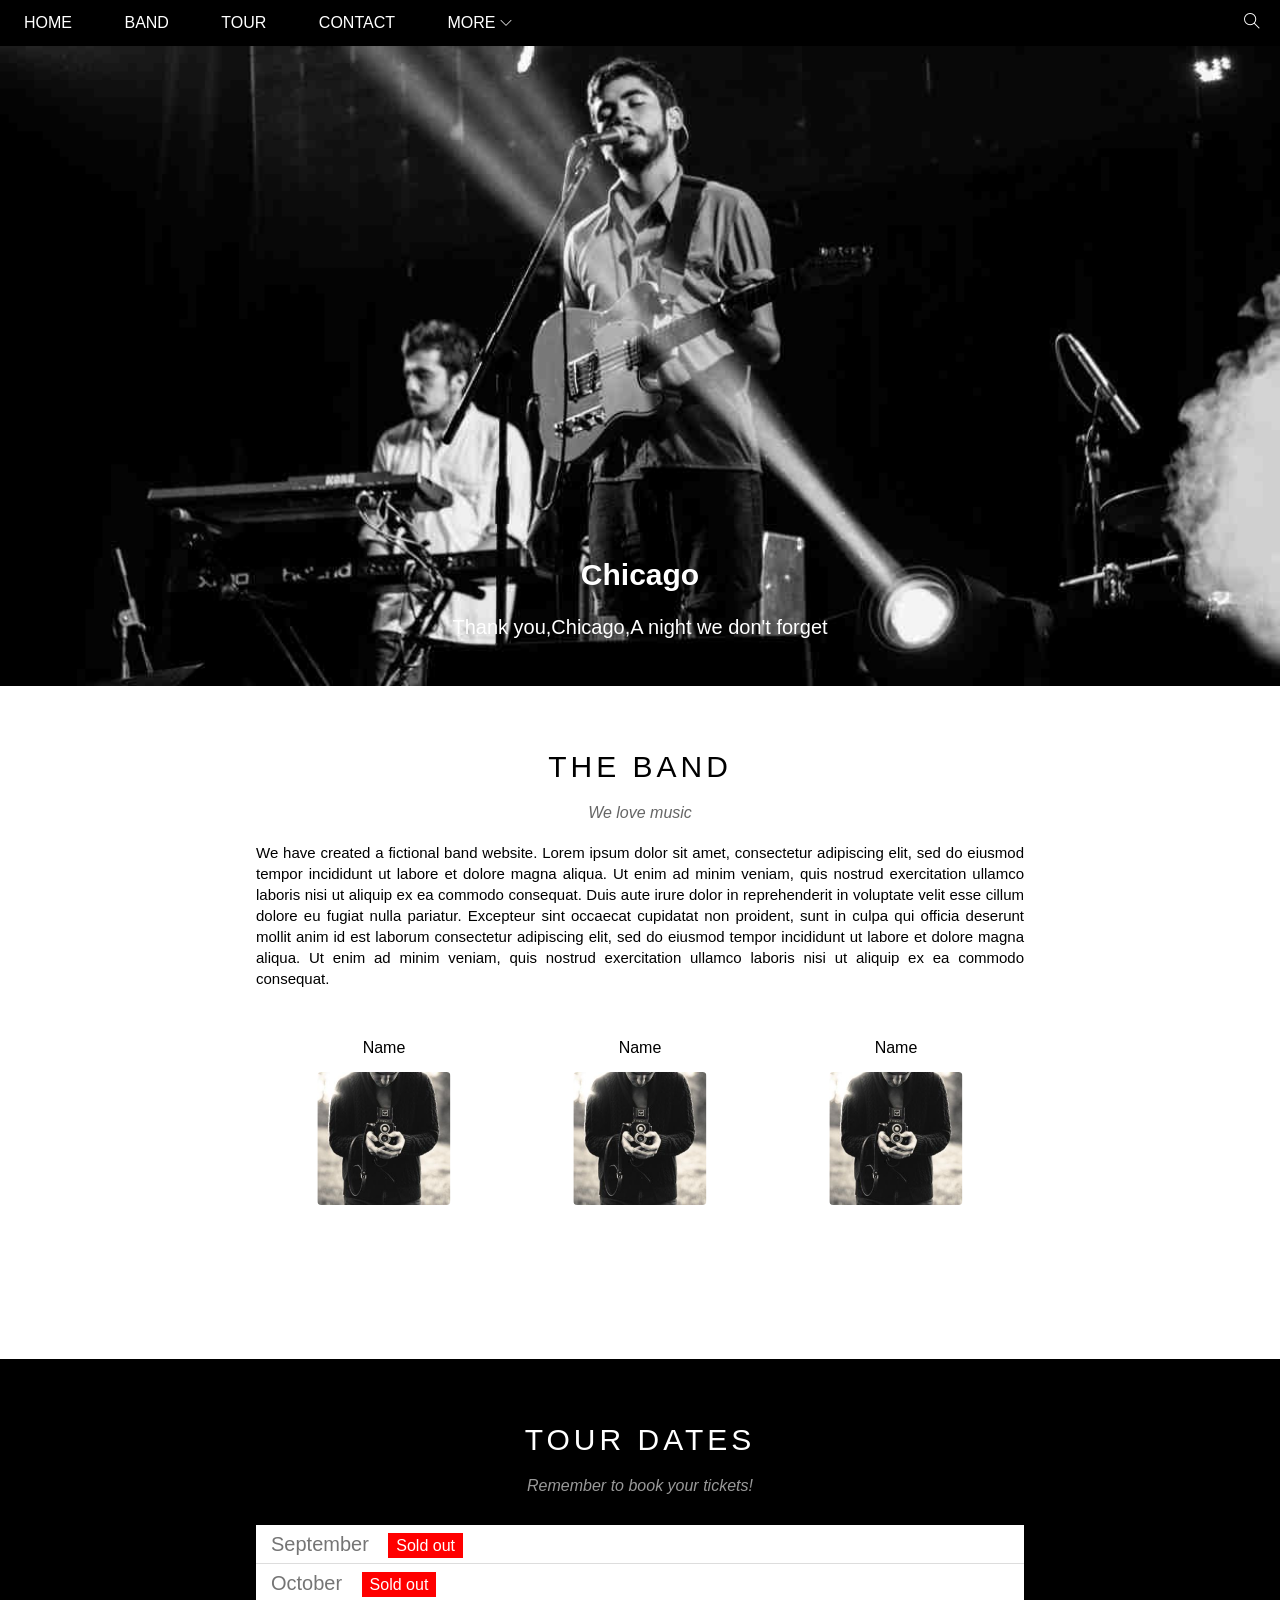
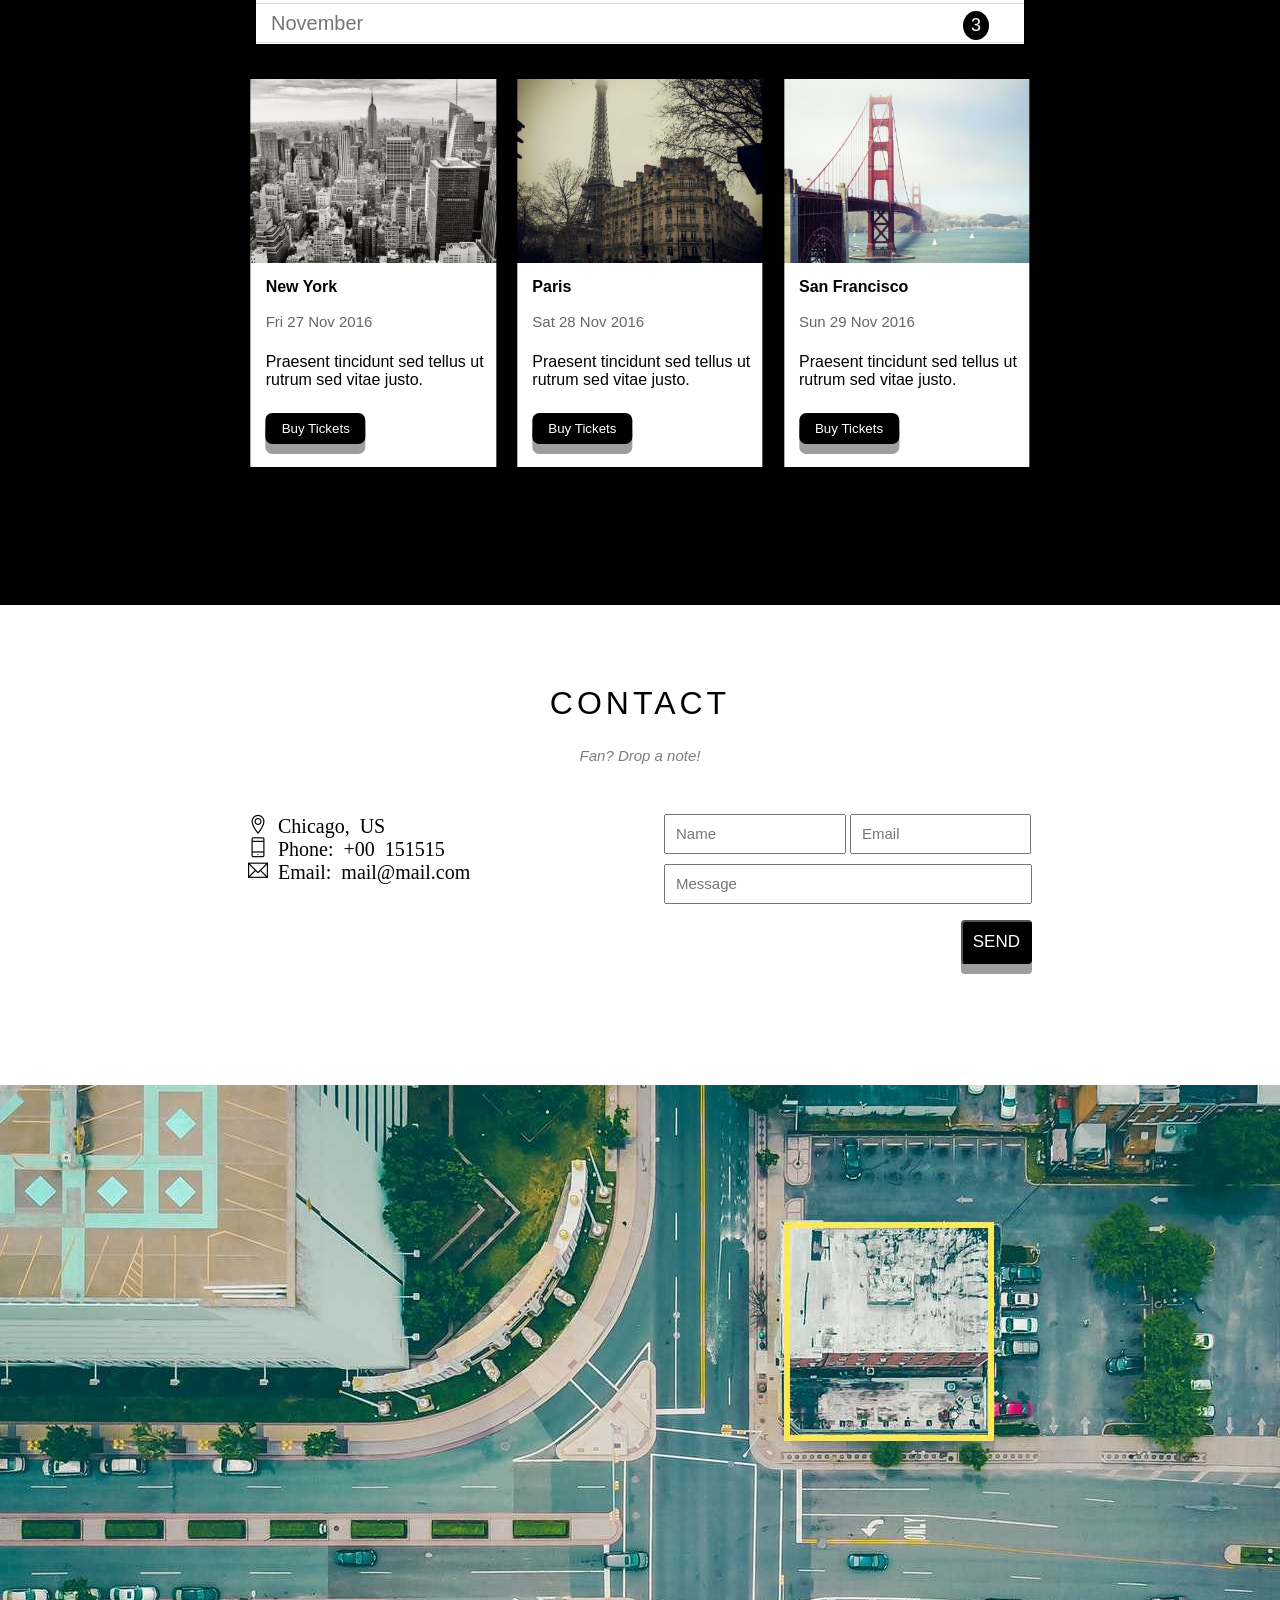
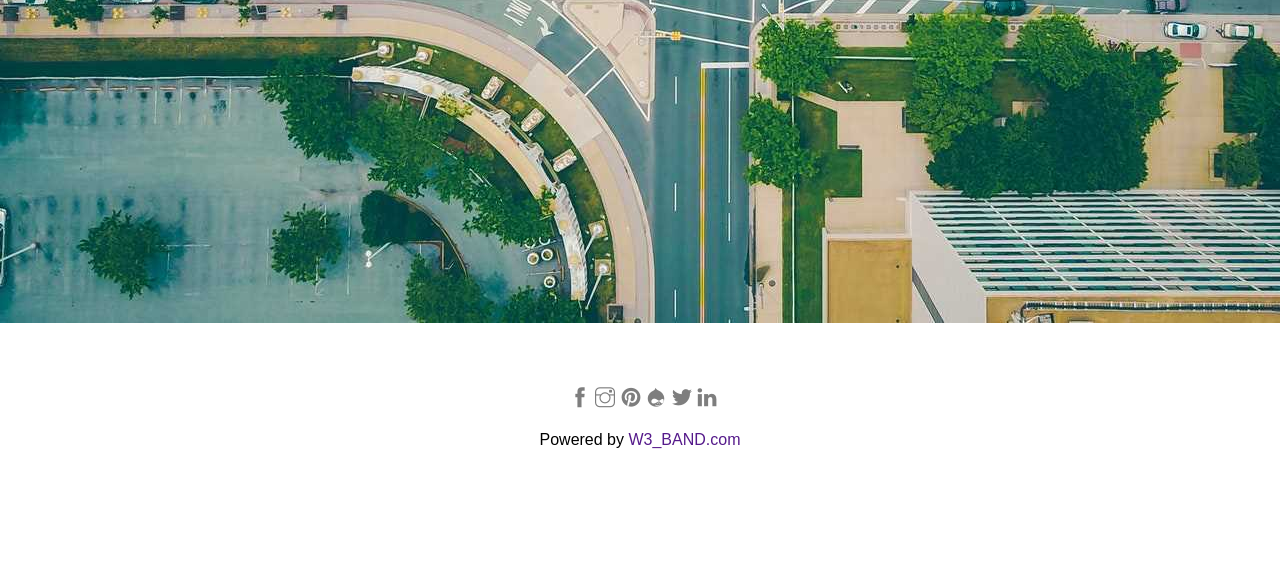
<file: W3_Band/Code/index.html>
<!DOCTYPE html>
<html lang="en">
<head>
    <meta charset="UTF-8">
    <meta http-equiv="X-UA-Compatible" content="IE=edge">
    <meta name="viewport" content="width=device-width, initial-scale=1.0">
    <link rel="stylesheet" href="style.css">
    <link rel="stylesheet" href="./icons/themify-icons/themify-icons.css">
    <title>W3_BAND</title>
</head>
<body>
    <!--main-->
    <div id="main">

        <!-- header-->
        <div id="header">          
                <!--left-->              
                    <ul id="nav">
                        <li><a href="">HOME<a></li>
                        <li><a href="">BAND</a></li>
                        <li><a href="">TOUR</a></li>
                        <li><a href="">CONTACT</a></li>
                        <li>
                            <a href="">MORE
                                <i class="ti-angle-down "></i>
                            </a>
                            <ul class="subnav">
                                <li><a href="">Merchandise</a></li>
                                <li><a href="">Extras</a></li>
                                <li><a href="">Media</a></li>
                            </ul>
                        </li>                        
                    </ul>               
                <!--right-->
                <div class="header_right">
                    <i class="ti-search"></i>
                </div>              
        </div>

    <!--slider-->
        <div id="slider">
            <div class="text-content">
                <p style="font-weight: 700; font-size: 30px;margin-bottom: 24px;">Chicago</p>
                <p>Thank you,Chicago,A night we don't forget</p>
            </div>
        </div>


    <!--The Band-->  
    <div id="content">
        <div class="content-section">
            <p class="the-band">THE BAND</p>
            <p class="slogan">We love music</p>
            <p class="about-text">We have created a fictional band website. Lorem ipsum dolor sit amet, consectetur adipiscing elit, sed do eiusmod tempor incididunt ut labore et dolore magna aliqua. Ut enim ad minim veniam, quis nostrud exercitation ullamco laboris nisi ut aliquip ex ea commodo consequat. Duis aute irure dolor in reprehenderit in voluptate velit esse cillum dolore eu fugiat nulla pariatur. Excepteur sint occaecat cupidatat non proident, sunt in culpa qui officia deserunt mollit anim id est laborum consectetur adipiscing elit, sed do eiusmod tempor incididunt ut labore et dolore magna aliqua. Ut enim ad minim veniam, quis nostrud exercitation ullamco laboris nisi ut aliquip ex ea commodo consequat.</p>


            <div class="Content-Name">
            <div class="Name-picture">
                <p class="name">Name</p>
                <img src="./bandmember.jpg" alt="" class="picture">
            </div>
            <div class="Name-picture">
                <p class="name">Name</p>
                <img src="./bandmember.jpg" alt="" class="picture">
            </div>
            <div class="Name-picture">
                <p class="name">Name</p>
                <img src="./bandmember.jpg" alt="" class="picture">
            </div>
            </div>           
        </div>


        <div class="Tour-section">
            <div class="Tour-section-contaniner">
                <p class="Tour">TOUR DATES</p>
            <p class="Tour-slogan">Remember to book your tickets!</p>

            <div class="Tour-Date">
                <div class="Date-padding">
                    <p class="Date">September</p>
                    <span>Sold out</span>
                </div>
                <div class="Date-padding">
                    <p class="Date">October</p>
                    <span>Sold out</span>
                </div>
                <div class="Date-padding">
                    <p class="Date">November</p>
                    <span style="float:right;background-color: black;border-radius: 50%;
                    font-size: 18px; margin-right: 35px; margin-top: 7px;">3</span>
                </div>
            </div>

            <div class="Row-padding">
                <div class="Row-Review">
                    <img src="./newyork.jpg" alt="">
                    <div class="note">
                        <h2 class="name-city">New York</h2>
                        <h2 class="opaci">Fri 27 Nov 2016</h2>
                        <p>Praesent tincidunt sed tellus ut rutrum sed vitae justo.</p>
                        <button class="btn">Buy Tickets</button>
                    </div>
                </div>
                <div class="Row-Review">
                    <img src="./paris.jpg" alt="">
                    <div class="note">
                    <h2 class="name-city">Paris</h2>
                    <h2 class="opaci">Sat 28 Nov 2016</h2>
                    <p>Praesent tincidunt sed tellus ut rutrum sed vitae justo.</p>
                    <button class="btn">Buy Tickets</button>
                    </div>
                </div>
                <div class="Row-Review">
                    <img src="./sanfran.jpg" alt="">
                    <div class="note">
                    <h2 class="name-city">San Francisco</h2>
                    <h2 class="opaci">Sun 29 Nov 2016</h2>
                    <p>Praesent tincidunt sed tellus ut rutrum sed vitae justo.</p>
                    <button class="btn">Buy Tickets</button>
                    </div>
                </div>
            </div>        
        </div>
    </div>
    
    <div class="Contact-section">
        <h1 class="Contact">CONTACT</h1>
        <p class="Contact-slogan">Fan? Drop a note!</p>

        <div class="Contact-address">
            <div class="Contact-left">
                <i class="ti-location-pin">   Chicago, US</i><br>
                <i class="ti-mobile">   Phone: +00 151515</i><br>
                <i class="ti-email">   Email: mail@mail.com</i>
            </div>
            <div class="Contact-right">
                <input type="text" placeholder="Name" style="width: 181.5px; height: 40px;">
                <input type="text" placeholder="Email" style="width: 181px; height: 40px;">
                <input type="text" placeholder="Message" style="width: 100%; height: 40px;
                margin-top: 10px;">
                <button class="Contact-btn">SEND</button>
            </div>
        </div>
    </div>

</div>
<div class="Picture-Map">
    <img src="./map.jpg" alt="">
</div>

<div id="footer">
    <div class="footer-icon">
    <i class="ti-facebook"></i>
    <i class="ti-instagram"></i>
    <i class="ti-pinterest-alt"></i>
    <i class="ti-drupal"></i>
    <i class="ti-twitter-alt"></i>
    <i class="ti-linkedin"></i>
    </div>
    <p>Powered by<a href=""> W3_BAND.com</a></p>
</div>
</div>

    
    
</body>
</html>
</file>
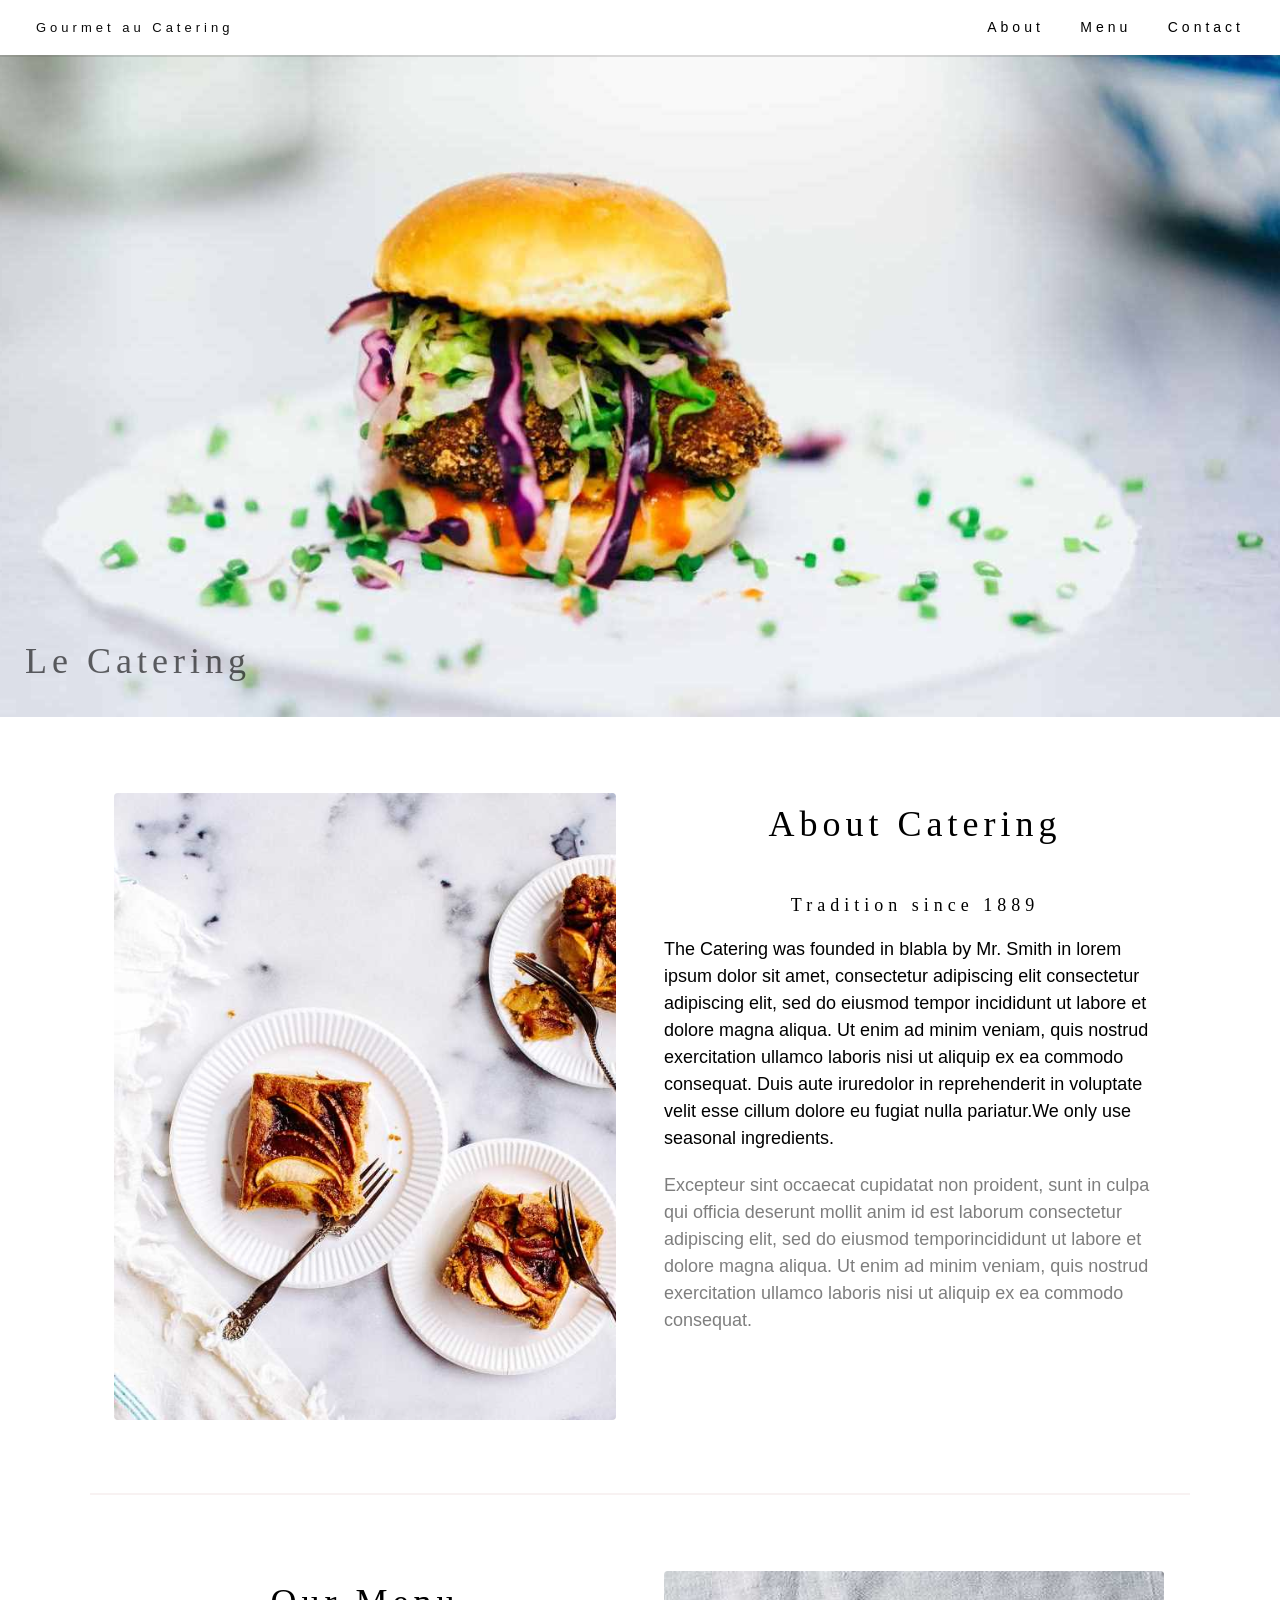
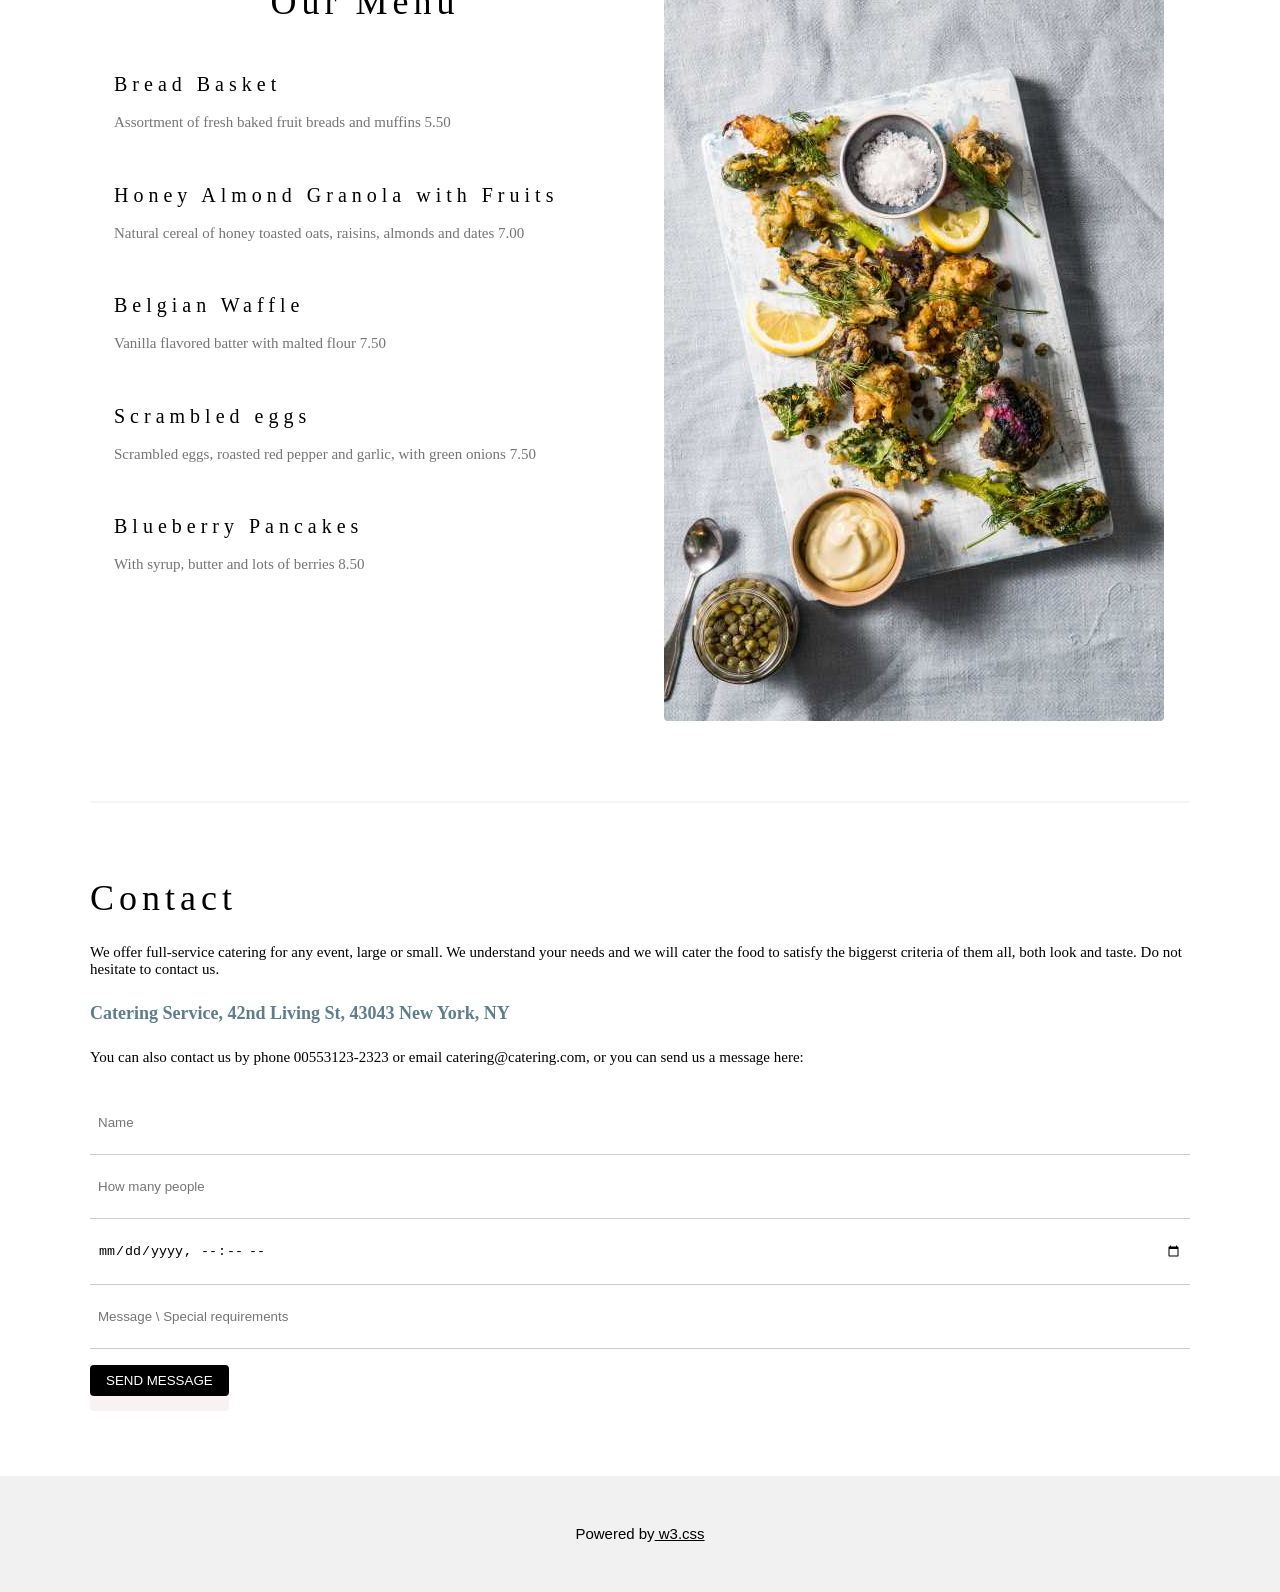
<file: W3_Le_Catering/Asset/index.html>
<!DOCTYPE html>
<html lang="en">
<head>
    <meta charset="UTF-8">
    <meta http-equiv="X-UA-Compatible" content="IE=edge">
    <meta name="viewport" content="width=device-width, initial-scale=1.0">
    <title>Le Catering</title>
    <link rel="stylesheet" href="style.css">
    <link rel="stylesheet" href="../icons/themify-icons/themify-icons.css">
</head>
<body>
    <div id="main">
        <!-- Header-->
        <div id="header">
            <div class="header_left">
                <a href="">Gourmet au Catering</a>
            </div>
            <div class="header_right">             
                    <a href="">About</a>
                    <a href="">Menu</a>
                    <a href="">Contact</a>
            </div>
        </div>

        <!--Slider-->
        <div id="Slider">
            <p>Le Catering</p>
        </div>
<!--About section-->
        <div id="About-section">
            <div class="about-left">
                <img src="../Asset/tablesetting2.jpg" alt="" 
                style="width: 502px; height: 627px;">
            </div>
            <div class="about-right">
                <h1>About Catering</h1>
                <h3>Tradition since 1889</h3>
                <p>The Catering was founded in blabla by Mr. Smith in lorem ipsum dolor sit amet, consectetur adipiscing elit consectetur adipiscing elit, sed do eiusmod tempor incididunt ut labore et dolore magna aliqua. Ut enim ad minim veniam, quis nostrud exercitation ullamco laboris nisi ut aliquip ex ea commodo consequat. Duis aute iruredolor in reprehenderit in voluptate velit esse cillum dolore eu fugiat nulla pariatur.We only use seasonal ingredients.</p>
                <p class="opaci">Excepteur sint occaecat cupidatat non proident, sunt in culpa qui officia deserunt mollit anim id est laborum consectetur adipiscing elit, sed do eiusmod temporincididunt ut labore et dolore magna aliqua. Ut enim ad minim veniam, quis nostrud exercitation ullamco laboris nisi ut aliquip ex ea commodo consequat.</p>

            </div>
        </div>

        <!--Menu section-->
        <div id="Menu-section">
            <div class="Menu-left">
                <h1>Our Menu</h1>
                <h2>Bread Basket</h2>
                <h3>Assortment of fresh baked fruit breads and muffins 5.50</h3>
                <h2>Honey Almond Granola with Fruits</h2>
                <h3>Natural cereal of honey toasted oats, raisins, almonds and dates 7.00</h3>
                <h2>Belgian Waffle</h2>
                <h3>Vanilla flavored batter with malted flour 7.50</h3>
                <h2>Scrambled eggs</h2>
                <h3>Scrambled eggs, roasted red pepper and garlic, with green onions 7.50</h3>
                <h2>Blueberry Pancakes</h2>
                <h3>With syrup, butter and lots of berries 8.50</h3>
            </div>
            <div class="Menu-right">
                <img src="./tablesetting.jpg" alt="">
            </div>
        </div>

        <!--Contact section-->
        <div id="Contact">
            <h1>Contact</h1>
            <h4>We offer full-service catering for any event, large or small. We understand your needs and we will cater the food to satisfy the biggerst criteria of them all, both look and taste. Do not hesitate to contact us.</h4>
            <h3>Catering Service, 42nd Living St, 43043 New York, NY</h3>
            <h4>You can also contact us by phone 00553123-2323 or email catering@catering.com, or you can send us a message here:</h4>
            <form action="" target="_blank">
                <input type="text" placeholder="Name">
                <input type="number" placeholder="How many people">
                <input type="datetime-local" placeholder="Date and time">
                <input type="text" placeholder="Message \ Special requirements">
            </form>
            <button class="Contact-btn">SEND MESSAGE</button>
        </div>


        <!--footer-->
        <div id="Footer">
            <p>Powered by<a href="" style="color: black;"> w3.css</a></p>
        </div>



    </div>
    
</body>
</html>
</file>
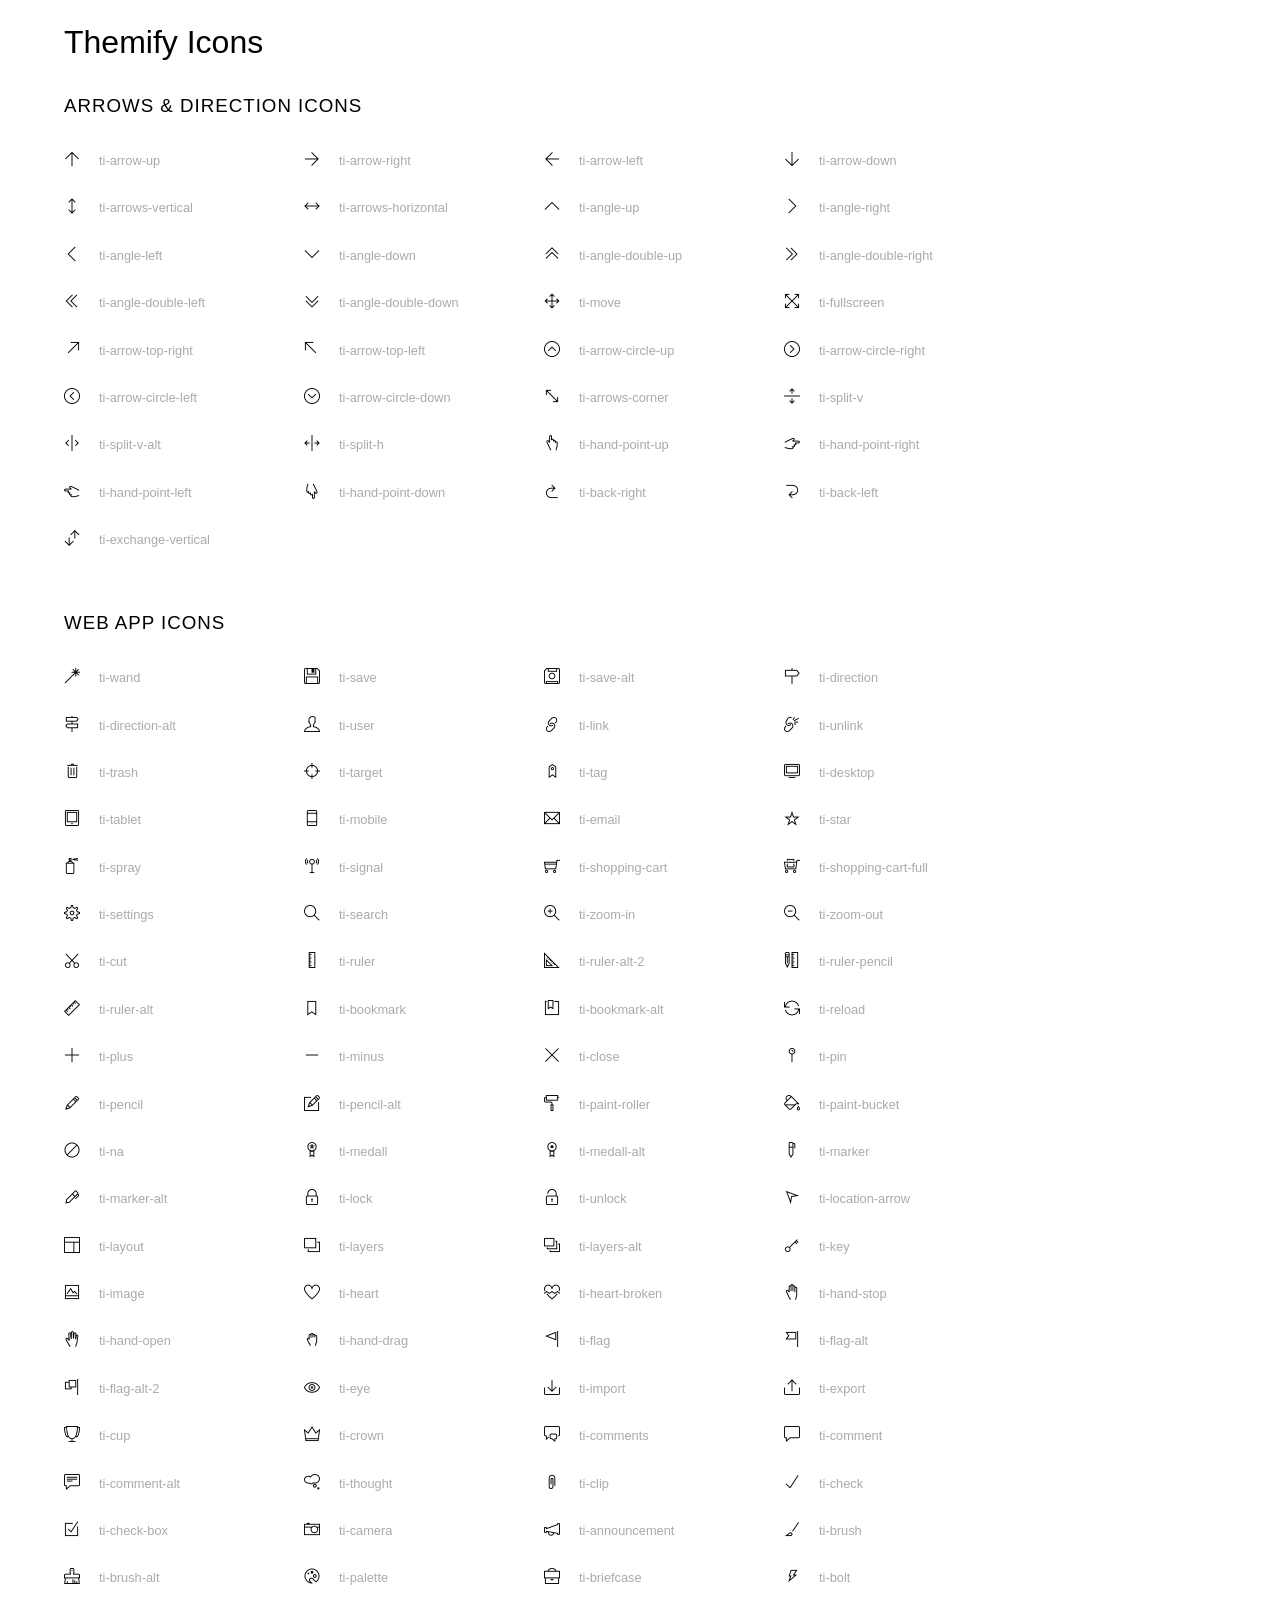
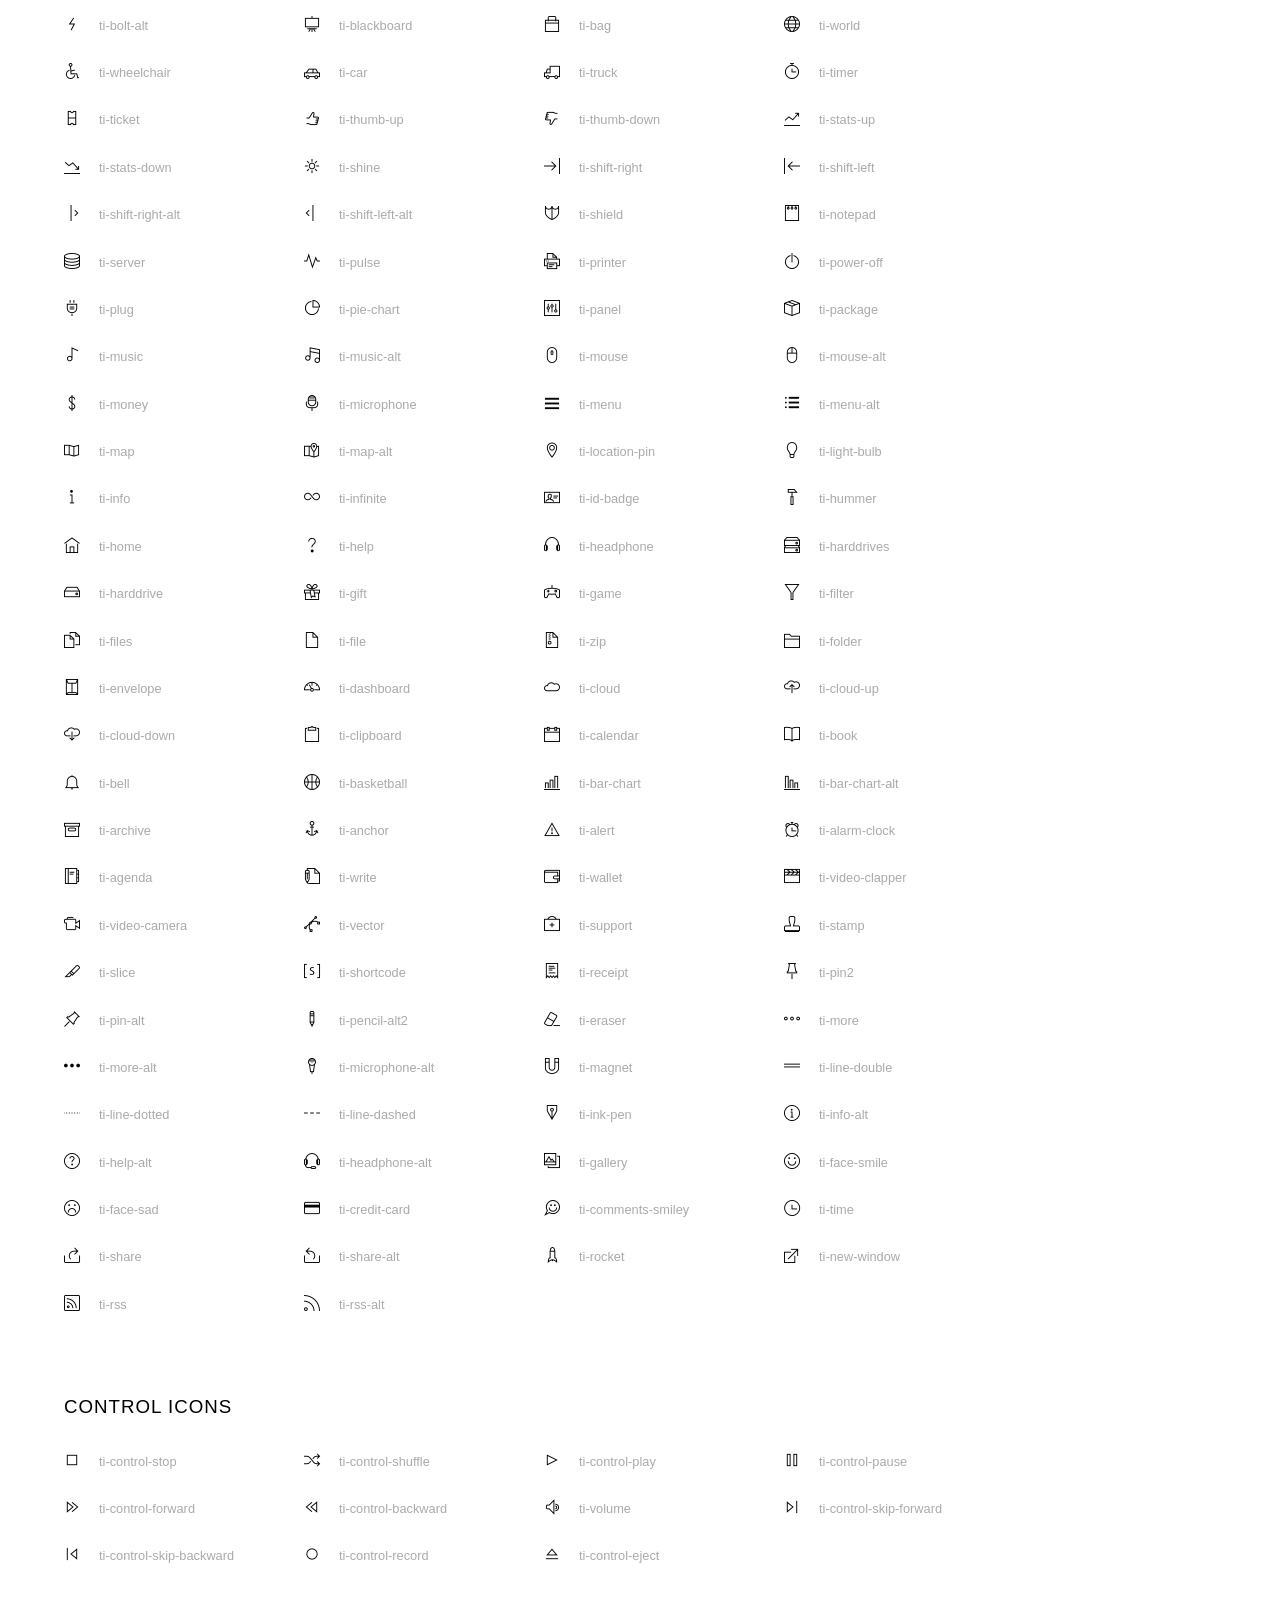
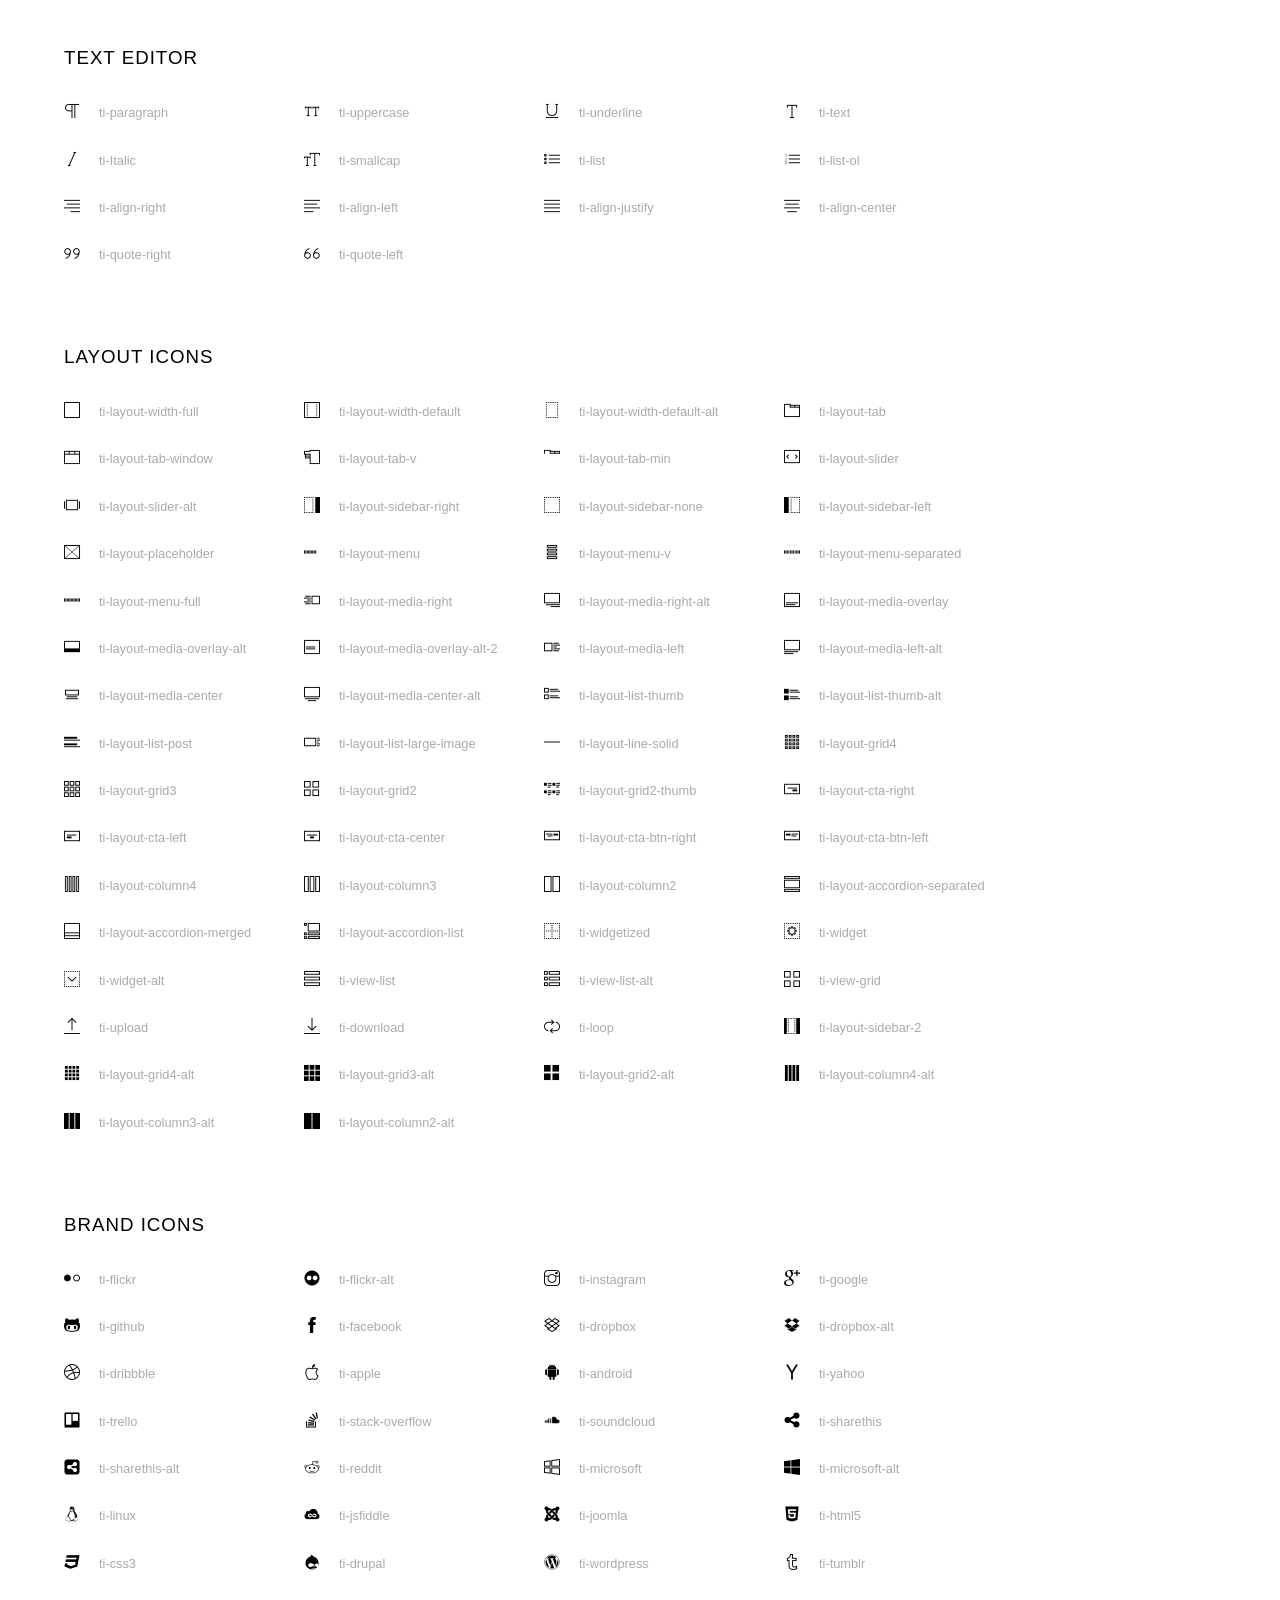
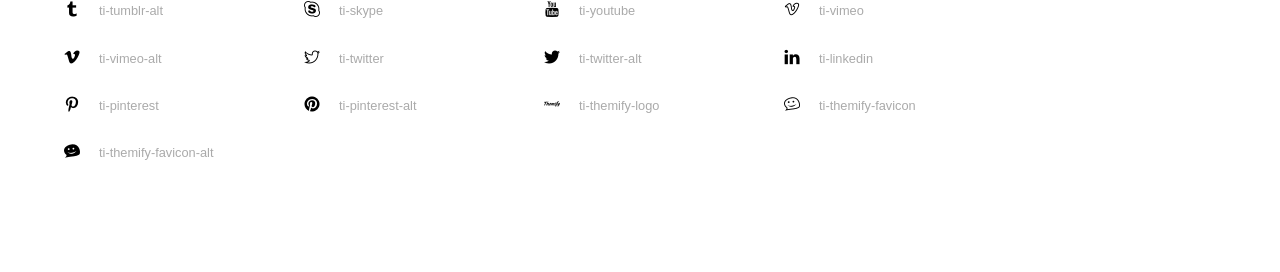
<file: W3_Le_Catering/icons/themify-icons/index.html>
<!doctype html>
<html>
<head>
	<meta charset="utf-8">
	<title>Themify Icon Font</title>
	<meta name="viewport" content="width=device-width">
	<link rel="stylesheet" href="demo-files/demo.css">
	<link rel="stylesheet" href="themify-icons.css">
	<!--[if lt IE 8]><!-->
	<link rel="stylesheet" href="ie7/ie7.css">
	<!--<![endif]-->
</head>
<body>
	<h1>Themify Icons</h1>

	<div class="icon-section">

		<div class="icon-section">
			<h3>Arrows &amp; Direction Icons </h3>

			<div class="icon-container">
				<span class="ti-arrow-up"></span><span class="icon-name"> ti-arrow-up</span>
			</div>
			<div class="icon-container">
				<span class="ti-arrow-right"></span><span class="icon-name"> ti-arrow-right</span>
			</div>
			<div class="icon-container">
				<span class="ti-arrow-left"></span><span class="icon-name"> ti-arrow-left</span>
			</div>
			<div class="icon-container">
				<span class="ti-arrow-down"></span><span class="icon-name"> ti-arrow-down</span>
			</div>
			<div class="icon-container">
				<span class="ti-arrows-vertical"></span><span class="icon-name"> ti-arrows-vertical</span>
			</div>
			<div class="icon-container">
				<span class="ti-arrows-horizontal"></span><span class="icon-name"> ti-arrows-horizontal</span>
			</div>
			<div class="icon-container">
				<span class="ti-angle-up"></span><span class="icon-name"> ti-angle-up</span>
			</div>
			<div class="icon-container">
				<span class="ti-angle-right"></span><span class="icon-name"> ti-angle-right</span>
			</div>
			<div class="icon-container">
				<span class="ti-angle-left"></span><span class="icon-name"> ti-angle-left</span>
			</div>
			<div class="icon-container">
				<span class="ti-angle-down"></span><span class="icon-name"> ti-angle-down</span>
			</div>	
			<div class="icon-container">
				<span class="ti-angle-double-up"></span><span class="icon-name"> ti-angle-double-up</span>
			</div>
			<div class="icon-container">
				<span class="ti-angle-double-right"></span><span class="icon-name"> ti-angle-double-right</span>
			</div>
			<div class="icon-container">
				<span class="ti-angle-double-left"></span><span class="icon-name"> ti-angle-double-left</span>
			</div>
			<div class="icon-container">
				<span class="ti-angle-double-down"></span><span class="icon-name"> ti-angle-double-down</span>
			</div>					
			<div class="icon-container">
				<span class="ti-move"></span><span class="icon-name"> ti-move</span>
			</div>
			<div class="icon-container">
				<span class="ti-fullscreen"></span><span class="icon-name"> ti-fullscreen</span>
			</div>
			<div class="icon-container">
				<span class="ti-arrow-top-right"></span><span class="icon-name"> ti-arrow-top-right</span>
			</div>
			<div class="icon-container">
				<span class="ti-arrow-top-left"></span><span class="icon-name"> ti-arrow-top-left</span>
			</div>
			<div class="icon-container">
				<span class="ti-arrow-circle-up"></span><span class="icon-name"> ti-arrow-circle-up</span>
			</div>
			<div class="icon-container">
				<span class="ti-arrow-circle-right"></span><span class="icon-name"> ti-arrow-circle-right</span>
			</div>
			<div class="icon-container">
				<span class="ti-arrow-circle-left"></span><span class="icon-name"> ti-arrow-circle-left</span>
			</div>
			<div class="icon-container">
				<span class="ti-arrow-circle-down"></span><span class="icon-name"> ti-arrow-circle-down</span>
			</div>
			<div class="icon-container">
				<span class="ti-arrows-corner"></span><span class="icon-name"> ti-arrows-corner</span>
			</div>
			<div class="icon-container">
				<span class="ti-split-v"></span><span class="icon-name"> ti-split-v</span>
			</div>

			<div class="icon-container">
				<span class="ti-split-v-alt"></span><span class="icon-name"> ti-split-v-alt</span>
			</div>
			<div class="icon-container">
				<span class="ti-split-h"></span><span class="icon-name"> ti-split-h</span>
			</div>
			<div class="icon-container">
				<span class="ti-hand-point-up"></span><span class="icon-name"> ti-hand-point-up</span>
			</div>
			<div class="icon-container">
				<span class="ti-hand-point-right"></span><span class="icon-name"> ti-hand-point-right</span>
			</div>
			<div class="icon-container">
				<span class="ti-hand-point-left"></span><span class="icon-name"> ti-hand-point-left</span>
			</div>
			<div class="icon-container">
				<span class="ti-hand-point-down"></span><span class="icon-name"> ti-hand-point-down</span>
			</div>
			<div class="icon-container">
				<span class="ti-back-right"></span><span class="icon-name"> ti-back-right</span>
			</div>
			<div class="icon-container">
				<span class="ti-back-left"></span><span class="icon-name"> ti-back-left</span>
			</div>
			<div class="icon-container">
				<span class="ti-exchange-vertical"></span><span class="icon-name"> ti-exchange-vertical</span>
			</div>

		</div> <!-- Arrows Icons -->



		<h3>Web App Icons</h3>
		
		<div class="icon-section">

			<div class="icon-container">
				<span class="ti-wand"></span><span class="icon-name"> ti-wand</span>
			</div>
			<div class="icon-container">
				<span class="ti-save"></span><span class="icon-name"> ti-save</span>
			</div>
			<div class="icon-container">
				<span class="ti-save-alt"></span><span class="icon-name"> ti-save-alt</span>
			</div>

			<div class="icon-container">
				<span class="ti-direction"></span><span class="icon-name"> ti-direction</span>
			</div>
			<div class="icon-container">
				<span class="ti-direction-alt"></span><span class="icon-name"> ti-direction-alt</span>
			</div>
			<div class="icon-container">
				<span class="ti-user"></span><span class="icon-name"> ti-user</span>
			</div>
			<div class="icon-container">
				<span class="ti-link"></span><span class="icon-name"> ti-link</span>
			</div>
			<div class="icon-container">
				<span class="ti-unlink"></span><span class="icon-name"> ti-unlink</span>
			</div>
			<div class="icon-container">
				<span class="ti-trash"></span><span class="icon-name"> ti-trash</span>
			</div>
			<div class="icon-container">
				<span class="ti-target"></span><span class="icon-name"> ti-target</span>
			</div>
			<div class="icon-container">
				<span class="ti-tag"></span><span class="icon-name"> ti-tag</span>
			</div>
			<div class="icon-container">
				<span class="ti-desktop"></span><span class="icon-name"> ti-desktop</span>
			</div>
			<div class="icon-container">
				<span class="ti-tablet"></span><span class="icon-name"> ti-tablet</span>
			</div>
			<div class="icon-container">
				<span class="ti-mobile"></span><span class="icon-name"> ti-mobile</span>
			</div>
			<div class="icon-container">
				<span class="ti-email"></span><span class="icon-name"> ti-email</span>
			</div>	
			<div class="icon-container">
				<span class="ti-star"></span><span class="icon-name"> ti-star</span>
			</div>
			<div class="icon-container">
				<span class="ti-spray"></span><span class="icon-name"> ti-spray</span>
			</div>
			<div class="icon-container">
				<span class="ti-signal"></span><span class="icon-name"> ti-signal</span>
			</div>
			<div class="icon-container">
				<span class="ti-shopping-cart"></span><span class="icon-name"> ti-shopping-cart</span>
			</div>
			<div class="icon-container">
				<span class="ti-shopping-cart-full"></span><span class="icon-name"> ti-shopping-cart-full</span>
			</div>
			<div class="icon-container">
				<span class="ti-settings"></span><span class="icon-name"> ti-settings</span>
			</div>
			<div class="icon-container">
				<span class="ti-search"></span><span class="icon-name"> ti-search</span>
			</div>
			<div class="icon-container">
				<span class="ti-zoom-in"></span><span class="icon-name"> ti-zoom-in</span>
			</div>
			<div class="icon-container">
				<span class="ti-zoom-out"></span><span class="icon-name"> ti-zoom-out</span>
			</div>
			<div class="icon-container">
				<span class="ti-cut"></span><span class="icon-name"> ti-cut</span>
			</div>
			<div class="icon-container">
				<span class="ti-ruler"></span><span class="icon-name"> ti-ruler</span>
			</div>
			<div class="icon-container">
				<span class="ti-ruler-alt-2"></span><span class="icon-name"> ti-ruler-alt-2</span>
			</div>			
			<div class="icon-container">
				<span class="ti-ruler-pencil"></span><span class="icon-name"> ti-ruler-pencil</span>
			</div>
			<div class="icon-container">
				<span class="ti-ruler-alt"></span><span class="icon-name"> ti-ruler-alt</span>
			</div>
			<div class="icon-container">
				<span class="ti-bookmark"></span><span class="icon-name"> ti-bookmark</span>
			</div>
			<div class="icon-container">
				<span class="ti-bookmark-alt"></span><span class="icon-name"> ti-bookmark-alt</span>
			</div>
			<div class="icon-container">
				<span class="ti-reload"></span><span class="icon-name"> ti-reload</span>
			</div>
			<div class="icon-container">
				<span class="ti-plus"></span><span class="icon-name"> ti-plus</span>
			</div>
			<div class="icon-container">
				<span class="ti-minus"></span><span class="icon-name"> ti-minus</span>
			</div>
			<div class="icon-container">
				<span class="ti-close"></span><span class="icon-name"> ti-close</span>
			</div>			
			<div class="icon-container">
				<span class="ti-pin"></span><span class="icon-name"> ti-pin</span>
			</div>
			<div class="icon-container">
				<span class="ti-pencil"></span><span class="icon-name"> ti-pencil</span>
			</div>
					
		  	<div class="icon-container">
				<span class="ti-pencil-alt"></span><span class="icon-name"> ti-pencil-alt</span>
			</div>
			<div class="icon-container">
				<span class="ti-paint-roller"></span><span class="icon-name"> ti-paint-roller</span>
			</div>
			<div class="icon-container">
				<span class="ti-paint-bucket"></span><span class="icon-name"> ti-paint-bucket</span>
			</div>
			<div class="icon-container">
				<span class="ti-na"></span><span class="icon-name"> ti-na</span>
			</div>
			<div class="icon-container">
				<span class="ti-medall"></span><span class="icon-name"> ti-medall</span>
			</div>
			<div class="icon-container">
				<span class="ti-medall-alt"></span><span class="icon-name"> ti-medall-alt</span>
			</div>
			<div class="icon-container">
				<span class="ti-marker"></span><span class="icon-name"> ti-marker</span>
			</div>
			<div class="icon-container">
				<span class="ti-marker-alt"></span><span class="icon-name"> ti-marker-alt</span>
			</div>

			<div class="icon-container">
				<span class="ti-lock"></span><span class="icon-name"> ti-lock</span>
			</div>
			<div class="icon-container">
				<span class="ti-unlock"></span><span class="icon-name"> ti-unlock</span>
			</div>
			<div class="icon-container">
				<span class="ti-location-arrow"></span><span class="icon-name"> ti-location-arrow</span>
			</div>
			<div class="icon-container">
				<span class="ti-layout"></span><span class="icon-name"> ti-layout</span>
			</div>
			<div class="icon-container">
				<span class="ti-layers"></span><span class="icon-name"> ti-layers</span>
			</div>
			<div class="icon-container">
				<span class="ti-layers-alt"></span><span class="icon-name"> ti-layers-alt</span>
			</div>
			<div class="icon-container">
				<span class="ti-key"></span><span class="icon-name"> ti-key</span>
			</div>
			<div class="icon-container">
				<span class="ti-image"></span><span class="icon-name"> ti-image</span>
			</div>
			<div class="icon-container">
				<span class="ti-heart"></span><span class="icon-name"> ti-heart</span>
			</div>
			<div class="icon-container">
				<span class="ti-heart-broken"></span><span class="icon-name"> ti-heart-broken</span>
			</div>
			<div class="icon-container">
				<span class="ti-hand-stop"></span><span class="icon-name"> ti-hand-stop</span>
			</div>
			<div class="icon-container">
				<span class="ti-hand-open"></span><span class="icon-name"> ti-hand-open</span>
			</div>
			<div class="icon-container">
				<span class="ti-hand-drag"></span><span class="icon-name"> ti-hand-drag</span>
			</div>
			<div class="icon-container">
				<span class="ti-flag"></span><span class="icon-name"> ti-flag</span>
			</div>
			<div class="icon-container">
				<span class="ti-flag-alt"></span><span class="icon-name"> ti-flag-alt</span>
			</div>
			<div class="icon-container">
				<span class="ti-flag-alt-2"></span><span class="icon-name"> ti-flag-alt-2</span>
			</div>
			<div class="icon-container">
				<span class="ti-eye"></span><span class="icon-name"> ti-eye</span>
			</div>
			<div class="icon-container">
				<span class="ti-import"></span><span class="icon-name"> ti-import</span>
			</div>			
			<div class="icon-container">
				<span class="ti-export"></span><span class="icon-name"> ti-export</span>
			</div>
			<div class="icon-container">
				<span class="ti-cup"></span><span class="icon-name"> ti-cup</span>
			</div>
			<div class="icon-container">
				<span class="ti-crown"></span><span class="icon-name"> ti-crown</span>
			</div>
			<div class="icon-container">
				<span class="ti-comments"></span><span class="icon-name"> ti-comments</span>
			</div>
			<div class="icon-container">
				<span class="ti-comment"></span><span class="icon-name"> ti-comment</span>
			</div>
			<div class="icon-container">
				<span class="ti-comment-alt"></span><span class="icon-name"> ti-comment-alt</span>
			</div>
			<div class="icon-container">
				<span class="ti-thought"></span><span class="icon-name"> ti-thought</span>
			</div>			
			<div class="icon-container">
				<span class="ti-clip"></span><span class="icon-name"> ti-clip</span>
			</div>

			<div class="icon-container">
				<span class="ti-check"></span><span class="icon-name"> ti-check</span>
			</div>
			<div class="icon-container">
				<span class="ti-check-box"></span><span class="icon-name"> ti-check-box</span>
			</div>
			<div class="icon-container">
				<span class="ti-camera"></span><span class="icon-name"> ti-camera</span>
			</div>
			<div class="icon-container">
				<span class="ti-announcement"></span><span class="icon-name"> ti-announcement</span>
			</div>
			<div class="icon-container">
				<span class="ti-brush"></span><span class="icon-name"> ti-brush</span>
			</div>
			<div class="icon-container">
				<span class="ti-brush-alt"></span><span class="icon-name"> ti-brush-alt</span>
			</div>
			<div class="icon-container">
				<span class="ti-palette"></span><span class="icon-name"> ti-palette</span>
			</div>			
			<div class="icon-container">
				<span class="ti-briefcase"></span><span class="icon-name"> ti-briefcase</span>
			</div>
			<div class="icon-container">
				<span class="ti-bolt"></span><span class="icon-name"> ti-bolt</span>
			</div>
			<div class="icon-container">
				<span class="ti-bolt-alt"></span><span class="icon-name"> ti-bolt-alt</span>
			</div>
			<div class="icon-container">
				<span class="ti-blackboard"></span><span class="icon-name"> ti-blackboard</span>
			</div>
			<div class="icon-container">
				<span class="ti-bag"></span><span class="icon-name"> ti-bag</span>
			</div>
			<div class="icon-container">
				<span class="ti-world"></span><span class="icon-name"> ti-world</span>
			</div>
			<div class="icon-container">
				<span class="ti-wheelchair"></span><span class="icon-name"> ti-wheelchair</span>
			</div>
			<div class="icon-container">
				<span class="ti-car"></span><span class="icon-name"> ti-car</span>
			</div>
			<div class="icon-container">
				<span class="ti-truck"></span><span class="icon-name"> ti-truck</span>
			</div>
			<div class="icon-container">
				<span class="ti-timer"></span><span class="icon-name"> ti-timer</span>
			</div>
			<div class="icon-container">
				<span class="ti-ticket"></span><span class="icon-name"> ti-ticket</span>
			</div>
			<div class="icon-container">
				<span class="ti-thumb-up"></span><span class="icon-name"> ti-thumb-up</span>
			</div>
			<div class="icon-container">
				<span class="ti-thumb-down"></span><span class="icon-name"> ti-thumb-down</span>
			</div>

			<div class="icon-container">
				<span class="ti-stats-up"></span><span class="icon-name"> ti-stats-up</span>
			</div>
			<div class="icon-container">
				<span class="ti-stats-down"></span><span class="icon-name"> ti-stats-down</span>
			</div>
			<div class="icon-container">
				<span class="ti-shine"></span><span class="icon-name"> ti-shine</span>
			</div>
			<div class="icon-container">
				<span class="ti-shift-right"></span><span class="icon-name"> ti-shift-right</span>
			</div>
			<div class="icon-container">
				<span class="ti-shift-left"></span><span class="icon-name"> ti-shift-left</span>
			</div>

			<div class="icon-container">
				<span class="ti-shift-right-alt"></span><span class="icon-name"> ti-shift-right-alt</span>
			</div>
			<div class="icon-container">
				<span class="ti-shift-left-alt"></span><span class="icon-name"> ti-shift-left-alt</span>
			</div>
			<div class="icon-container">
				<span class="ti-shield"></span><span class="icon-name"> ti-shield</span>
			</div>
			<div class="icon-container">
				<span class="ti-notepad"></span><span class="icon-name"> ti-notepad</span>
			</div>
			<div class="icon-container">
				<span class="ti-server"></span><span class="icon-name"> ti-server</span>
			</div>

			<div class="icon-container">
				<span class="ti-pulse"></span><span class="icon-name"> ti-pulse</span>
			</div>
			<div class="icon-container">
				<span class="ti-printer"></span><span class="icon-name"> ti-printer</span>
			</div>
			<div class="icon-container">
				<span class="ti-power-off"></span><span class="icon-name"> ti-power-off</span>
			</div>
			<div class="icon-container">
				<span class="ti-plug"></span><span class="icon-name"> ti-plug</span>
			</div>
			<div class="icon-container">
				<span class="ti-pie-chart"></span><span class="icon-name"> ti-pie-chart</span>
			</div>

			<div class="icon-container">
				<span class="ti-panel"></span><span class="icon-name"> ti-panel</span>
			</div>
			<div class="icon-container">
				<span class="ti-package"></span><span class="icon-name"> ti-package</span>
			</div>
			<div class="icon-container">
				<span class="ti-music"></span><span class="icon-name"> ti-music</span>
			</div>
			<div class="icon-container">
				<span class="ti-music-alt"></span><span class="icon-name"> ti-music-alt</span>
			</div>
			<div class="icon-container">
				<span class="ti-mouse"></span><span class="icon-name"> ti-mouse</span>
			</div>
			<div class="icon-container">
				<span class="ti-mouse-alt"></span><span class="icon-name"> ti-mouse-alt</span>
			</div>
			<div class="icon-container">
				<span class="ti-money"></span><span class="icon-name"> ti-money</span>
			</div>
			<div class="icon-container">
				<span class="ti-microphone"></span><span class="icon-name"> ti-microphone</span>
			</div>
			<div class="icon-container">
				<span class="ti-menu"></span><span class="icon-name"> ti-menu</span>
			</div>
			<div class="icon-container">
				<span class="ti-menu-alt"></span><span class="icon-name"> ti-menu-alt</span>
			</div>
			<div class="icon-container">
				<span class="ti-map"></span><span class="icon-name"> ti-map</span>
			</div>
			<div class="icon-container">
				<span class="ti-map-alt"></span><span class="icon-name"> ti-map-alt</span>
			</div>

			<div class="icon-container">
				<span class="ti-location-pin"></span><span class="icon-name"> ti-location-pin</span>
			</div>

			<div class="icon-container">
				<span class="ti-light-bulb"></span><span class="icon-name"> ti-light-bulb</span>
			</div>
			<div class="icon-container">
				<span class="ti-info"></span><span class="icon-name"> ti-info</span>
			</div>
			<div class="icon-container">
				<span class="ti-infinite"></span><span class="icon-name"> ti-infinite</span>
			</div>
			<div class="icon-container">
				<span class="ti-id-badge"></span><span class="icon-name"> ti-id-badge</span>
			</div>
			<div class="icon-container">
				<span class="ti-hummer"></span><span class="icon-name"> ti-hummer</span>
			</div>
			<div class="icon-container">
				<span class="ti-home"></span><span class="icon-name"> ti-home</span>
			</div>
			<div class="icon-container">
				<span class="ti-help"></span><span class="icon-name"> ti-help</span>
			</div>
			<div class="icon-container">
				<span class="ti-headphone"></span><span class="icon-name"> ti-headphone</span>
			</div>
			<div class="icon-container">
				<span class="ti-harddrives"></span><span class="icon-name"> ti-harddrives</span>
			</div>
			<div class="icon-container">
				<span class="ti-harddrive"></span><span class="icon-name"> ti-harddrive</span>
			</div>
			<div class="icon-container">
				<span class="ti-gift"></span><span class="icon-name"> ti-gift</span>
			</div>
			<div class="icon-container">
				<span class="ti-game"></span><span class="icon-name"> ti-game</span>
			</div>
			<div class="icon-container">
				<span class="ti-filter"></span><span class="icon-name"> ti-filter</span>
			</div>
			<div class="icon-container">
				<span class="ti-files"></span><span class="icon-name"> ti-files</span>
			</div>
			<div class="icon-container">
				<span class="ti-file"></span><span class="icon-name"> ti-file</span>
			</div>
			<div class="icon-container">
				<span class="ti-zip"></span><span class="icon-name"> ti-zip</span>
			</div>
			<div class="icon-container">
				<span class="ti-folder"></span><span class="icon-name"> ti-folder</span>
			</div>			
			<div class="icon-container">
				<span class="ti-envelope"></span><span class="icon-name"> ti-envelope</span>
			</div>


			<div class="icon-container">
				<span class="ti-dashboard"></span><span class="icon-name"> ti-dashboard</span>
			</div>
			<div class="icon-container">
				<span class="ti-cloud"></span><span class="icon-name"> ti-cloud</span>
			</div>
			<div class="icon-container">
				<span class="ti-cloud-up"></span><span class="icon-name"> ti-cloud-up</span>
			</div>
			<div class="icon-container">
				<span class="ti-cloud-down"></span><span class="icon-name"> ti-cloud-down</span>
			</div>
			<div class="icon-container">
				<span class="ti-clipboard"></span><span class="icon-name"> ti-clipboard</span>
			</div>
			<div class="icon-container">
				<span class="ti-calendar"></span><span class="icon-name"> ti-calendar</span>
			</div>
			<div class="icon-container">
				<span class="ti-book"></span><span class="icon-name"> ti-book</span>
			</div>
			<div class="icon-container">
				<span class="ti-bell"></span><span class="icon-name"> ti-bell</span>
			</div>
			<div class="icon-container">
				<span class="ti-basketball"></span><span class="icon-name"> ti-basketball</span>
			</div>
			<div class="icon-container">
				<span class="ti-bar-chart"></span><span class="icon-name"> ti-bar-chart</span>
			</div>
			<div class="icon-container">
				<span class="ti-bar-chart-alt"></span><span class="icon-name"> ti-bar-chart-alt</span>
			</div>


			<div class="icon-container">
				<span class="ti-archive"></span><span class="icon-name"> ti-archive</span>
			</div>
			<div class="icon-container">
				<span class="ti-anchor"></span><span class="icon-name"> ti-anchor</span>
			</div>

			<div class="icon-container">
				<span class="ti-alert"></span><span class="icon-name"> ti-alert</span>
			</div>
			<div class="icon-container">
				<span class="ti-alarm-clock"></span><span class="icon-name"> ti-alarm-clock</span>
			</div>
			<div class="icon-container">
				<span class="ti-agenda"></span><span class="icon-name"> ti-agenda</span>
			</div>
			<div class="icon-container">
				<span class="ti-write"></span><span class="icon-name"> ti-write</span>
			</div>

			<div class="icon-container">
				<span class="ti-wallet"></span><span class="icon-name"> ti-wallet</span>
			</div>
			<div class="icon-container">
				<span class="ti-video-clapper"></span><span class="icon-name"> ti-video-clapper</span>
			</div>
			<div class="icon-container">
				<span class="ti-video-camera"></span><span class="icon-name"> ti-video-camera</span>
			</div>
			<div class="icon-container">
				<span class="ti-vector"></span><span class="icon-name"> ti-vector</span>
			</div>

			<div class="icon-container">
				<span class="ti-support"></span><span class="icon-name"> ti-support</span>
			</div>
			<div class="icon-container">
				<span class="ti-stamp"></span><span class="icon-name"> ti-stamp</span>
			</div>
			<div class="icon-container">
				<span class="ti-slice"></span><span class="icon-name"> ti-slice</span>
			</div>
			<div class="icon-container">
				<span class="ti-shortcode"></span><span class="icon-name"> ti-shortcode</span>
			</div>
			<div class="icon-container">
				<span class="ti-receipt"></span><span class="icon-name"> ti-receipt</span>
			</div>
			<div class="icon-container">
				<span class="ti-pin2"></span><span class="icon-name"> ti-pin2</span>
			</div>
			<div class="icon-container">
				<span class="ti-pin-alt"></span><span class="icon-name"> ti-pin-alt</span>
			</div>
			<div class="icon-container">
				<span class="ti-pencil-alt2"></span><span class="icon-name"> ti-pencil-alt2</span>
			</div>
			<div class="icon-container">
				<span class="ti-eraser"></span><span class="icon-name"> ti-eraser</span>
			</div>			
			<div class="icon-container">
				<span class="ti-more"></span><span class="icon-name"> ti-more</span>
			</div>
			<div class="icon-container">
				<span class="ti-more-alt"></span><span class="icon-name"> ti-more-alt</span>
			</div>
			<div class="icon-container">
				<span class="ti-microphone-alt"></span><span class="icon-name"> ti-microphone-alt</span>
			</div>
			<div class="icon-container">
				<span class="ti-magnet"></span><span class="icon-name"> ti-magnet</span>
			</div>
			<div class="icon-container">
				<span class="ti-line-double"></span><span class="icon-name"> ti-line-double</span>
			</div>
			<div class="icon-container">
				<span class="ti-line-dotted"></span><span class="icon-name"> ti-line-dotted</span>
			</div>
			<div class="icon-container">
				<span class="ti-line-dashed"></span><span class="icon-name"> ti-line-dashed</span>
			</div>

			<div class="icon-container">
				<span class="ti-ink-pen"></span><span class="icon-name"> ti-ink-pen</span>
			</div>
			<div class="icon-container">
				<span class="ti-info-alt"></span><span class="icon-name"> ti-info-alt</span>
			</div>
			<div class="icon-container">
				<span class="ti-help-alt"></span><span class="icon-name"> ti-help-alt</span>
			</div>
			<div class="icon-container">
				<span class="ti-headphone-alt"></span><span class="icon-name"> ti-headphone-alt</span>
			</div>

			<div class="icon-container">
				<span class="ti-gallery"></span><span class="icon-name"> ti-gallery</span>
			</div>
			<div class="icon-container">
				<span class="ti-face-smile"></span><span class="icon-name"> ti-face-smile</span>
			</div>
			<div class="icon-container">
				<span class="ti-face-sad"></span><span class="icon-name"> ti-face-sad</span>
			</div>
			<div class="icon-container">
				<span class="ti-credit-card"></span><span class="icon-name"> ti-credit-card</span>
			</div>
			<div class="icon-container">
				<span class="ti-comments-smiley"></span><span class="icon-name"> ti-comments-smiley</span>
			</div>
			<div class="icon-container">
				<span class="ti-time"></span><span class="icon-name"> ti-time</span>
			</div>
			<div class="icon-container">
				<span class="ti-share"></span><span class="icon-name"> ti-share</span>
			</div>
			<div class="icon-container">
				<span class="ti-share-alt"></span><span class="icon-name"> ti-share-alt</span>
			</div>
			<div class="icon-container">
				<span class="ti-rocket"></span><span class="icon-name"> ti-rocket</span>
			</div>

			<div class="icon-container">
				<span class="ti-new-window"></span><span class="icon-name"> ti-new-window</span>
			</div>

			<div class="icon-container">
				<span class="ti-rss"></span><span class="icon-name"> ti-rss</span>
			</div>

			<div class="icon-container">
				<span class="ti-rss-alt"></span><span class="icon-name"> ti-rss-alt</span>
			</div>
			
		</div><!-- Web App Icons -->


		<div class="icon-section">
			<h3>Control Icons</h3>
			<div class="icon-container">
				<span class="ti-control-stop"></span><span class="icon-name"> ti-control-stop</span>
			</div>
			<div class="icon-container">
				<span class="ti-control-shuffle"></span><span class="icon-name"> ti-control-shuffle</span>
			</div>
			<div class="icon-container">
				<span class="ti-control-play"></span><span class="icon-name"> ti-control-play</span>
			</div>
			<div class="icon-container">
				<span class="ti-control-pause"></span><span class="icon-name"> ti-control-pause</span>
			</div>
			<div class="icon-container">
				<span class="ti-control-forward"></span><span class="icon-name"> ti-control-forward</span>
			</div>
			<div class="icon-container">
				<span class="ti-control-backward"></span><span class="icon-name"> ti-control-backward</span>
			</div>	
			<div class="icon-container">
				<span class="ti-volume"></span><span class="icon-name"> ti-volume</span>
			</div>
			<div class="icon-container">
				<span class="ti-control-skip-forward"></span><span class="icon-name"> ti-control-skip-forward</span>
			</div>
			<div class="icon-container">
				<span class="ti-control-skip-backward"></span><span class="icon-name"> ti-control-skip-backward</span>
			</div>
			<div class="icon-container">
				<span class="ti-control-record"></span><span class="icon-name"> ti-control-record</span>
			</div>
			<div class="icon-container">
				<span class="ti-control-eject"></span><span class="icon-name"> ti-control-eject</span>
			</div>			
		</div> <!-- Control Icons -->


		<div class="icon-section">
			<h3>Text Editor</h3>

			<div class="icon-container">
				<span class="ti-paragraph"></span><span class="icon-name"> ti-paragraph</span>
			</div>
			<div class="icon-container">
				<span class="ti-uppercase"></span><span class="icon-name"> ti-uppercase</span>
			</div>

			<div class="icon-container">
				<span class="ti-underline"></span><span class="icon-name"> ti-underline</span>
			</div>
			<div class="icon-container">
				<span class="ti-text"></span><span class="icon-name"> ti-text</span>
			</div>
			<div class="icon-container">
				<span class="ti-Italic"></span><span class="icon-name"> ti-Italic</span>
			</div>
			<div class="icon-container">
				<span class="ti-smallcap"></span><span class="icon-name"> ti-smallcap</span>
			</div>
			<div class="icon-container">
				<span class="ti-list"></span><span class="icon-name"> ti-list</span>
			</div>
			<div class="icon-container">
				<span class="ti-list-ol"></span><span class="icon-name"> ti-list-ol</span>
			</div>
			<div class="icon-container">
				<span class="ti-align-right"></span><span class="icon-name"> ti-align-right</span>
			</div>
			<div class="icon-container">
				<span class="ti-align-left"></span><span class="icon-name"> ti-align-left</span>
			</div>
			<div class="icon-container">
				<span class="ti-align-justify"></span><span class="icon-name"> ti-align-justify</span>
			</div>
			<div class="icon-container">
				<span class="ti-align-center"></span><span class="icon-name"> ti-align-center</span>
			</div>
			<div class="icon-container">
				<span class="ti-quote-right"></span><span class="icon-name"> ti-quote-right</span>
			</div>
			<div class="icon-container">
				<span class="ti-quote-left"></span><span class="icon-name"> ti-quote-left</span>
			</div>

		</div> <!-- Text Editor -->



		<div class="icon-section">
			<h3>Layout Icons</h3>
			<div class="icon-container">
				<span class="ti-layout-width-full"></span><span class="icon-name"> ti-layout-width-full</span>
			</div>
			<div class="icon-container">
				<span class="ti-layout-width-default"></span><span class="icon-name"> ti-layout-width-default</span>
			</div>
			<div class="icon-container">
				<span class="ti-layout-width-default-alt"></span><span class="icon-name"> ti-layout-width-default-alt</span>
			</div>
			<div class="icon-container">
				<span class="ti-layout-tab"></span><span class="icon-name"> ti-layout-tab</span>
			</div>
			<div class="icon-container">
				<span class="ti-layout-tab-window"></span><span class="icon-name"> ti-layout-tab-window</span>
			</div>
			<div class="icon-container">
				<span class="ti-layout-tab-v"></span><span class="icon-name"> ti-layout-tab-v</span>
			</div>
			<div class="icon-container">
				<span class="ti-layout-tab-min"></span><span class="icon-name"> ti-layout-tab-min</span>
			</div>
			<div class="icon-container">
				<span class="ti-layout-slider"></span><span class="icon-name"> ti-layout-slider</span>
			</div>
			<div class="icon-container">
				<span class="ti-layout-slider-alt"></span><span class="icon-name"> ti-layout-slider-alt</span>
			</div>
			<div class="icon-container">
				<span class="ti-layout-sidebar-right"></span><span class="icon-name"> ti-layout-sidebar-right</span>
			</div>
			<div class="icon-container">
				<span class="ti-layout-sidebar-none"></span><span class="icon-name"> ti-layout-sidebar-none</span>
			</div>
			<div class="icon-container">
				<span class="ti-layout-sidebar-left"></span><span class="icon-name"> ti-layout-sidebar-left</span>
			</div>
			<div class="icon-container">
				<span class="ti-layout-placeholder"></span><span class="icon-name"> ti-layout-placeholder</span>
			</div>
			<div class="icon-container">
				<span class="ti-layout-menu"></span><span class="icon-name"> ti-layout-menu</span>
			</div>
			<div class="icon-container">
				<span class="ti-layout-menu-v"></span><span class="icon-name"> ti-layout-menu-v</span>
			</div>
			<div class="icon-container">
				<span class="ti-layout-menu-separated"></span><span class="icon-name"> ti-layout-menu-separated</span>
			</div>
			<div class="icon-container">
				<span class="ti-layout-menu-full"></span><span class="icon-name"> ti-layout-menu-full</span>
			</div>
			<div class="icon-container">
				<span class="ti-layout-media-right"></span><span class="icon-name"> ti-layout-media-right</span>
			</div>
			<div class="icon-container">
				<span class="ti-layout-media-right-alt"></span><span class="icon-name"> ti-layout-media-right-alt</span>
			</div>
			<div class="icon-container">
				<span class="ti-layout-media-overlay"></span><span class="icon-name"> ti-layout-media-overlay</span>
			</div>
			<div class="icon-container">
				<span class="ti-layout-media-overlay-alt"></span><span class="icon-name"> ti-layout-media-overlay-alt</span>
			</div>
			<div class="icon-container">
				<span class="ti-layout-media-overlay-alt-2"></span><span class="icon-name"> ti-layout-media-overlay-alt-2</span>
			</div>
			<div class="icon-container">
				<span class="ti-layout-media-left"></span><span class="icon-name"> ti-layout-media-left</span>
			</div>
			<div class="icon-container">
				<span class="ti-layout-media-left-alt"></span><span class="icon-name"> ti-layout-media-left-alt</span>
			</div>
			<div class="icon-container">
				<span class="ti-layout-media-center"></span><span class="icon-name"> ti-layout-media-center</span>
			</div>
			<div class="icon-container">
				<span class="ti-layout-media-center-alt"></span><span class="icon-name"> ti-layout-media-center-alt</span>
			</div>
			<div class="icon-container">
				<span class="ti-layout-list-thumb"></span><span class="icon-name"> ti-layout-list-thumb</span>
			</div>
			<div class="icon-container">
				<span class="ti-layout-list-thumb-alt"></span><span class="icon-name"> ti-layout-list-thumb-alt</span>
			</div>
			<div class="icon-container">
				<span class="ti-layout-list-post"></span><span class="icon-name"> ti-layout-list-post</span>
			</div>
			<div class="icon-container">
				<span class="ti-layout-list-large-image"></span><span class="icon-name"> ti-layout-list-large-image</span>
			</div>
			<div class="icon-container">
				<span class="ti-layout-line-solid"></span><span class="icon-name"> ti-layout-line-solid</span>
			</div>
			<div class="icon-container">
				<span class="ti-layout-grid4"></span><span class="icon-name"> ti-layout-grid4</span>
			</div>
			<div class="icon-container">
				<span class="ti-layout-grid3"></span><span class="icon-name"> ti-layout-grid3</span>
			</div>
			<div class="icon-container">
				<span class="ti-layout-grid2"></span><span class="icon-name"> ti-layout-grid2</span>
			</div>
			<div class="icon-container">
				<span class="ti-layout-grid2-thumb"></span><span class="icon-name"> ti-layout-grid2-thumb</span>
			</div>
			<div class="icon-container">
				<span class="ti-layout-cta-right"></span><span class="icon-name"> ti-layout-cta-right</span>
			</div>
			<div class="icon-container">
				<span class="ti-layout-cta-left"></span><span class="icon-name"> ti-layout-cta-left</span>
			</div>
			<div class="icon-container">
				<span class="ti-layout-cta-center"></span><span class="icon-name"> ti-layout-cta-center</span>
			</div>
			<div class="icon-container">
				<span class="ti-layout-cta-btn-right"></span><span class="icon-name"> ti-layout-cta-btn-right</span>
			</div>
			<div class="icon-container">
				<span class="ti-layout-cta-btn-left"></span><span class="icon-name"> ti-layout-cta-btn-left</span>
			</div>
			<div class="icon-container">
				<span class="ti-layout-column4"></span><span class="icon-name"> ti-layout-column4</span>
			</div>
			<div class="icon-container">
				<span class="ti-layout-column3"></span><span class="icon-name"> ti-layout-column3</span>
			</div>
			<div class="icon-container">
				<span class="ti-layout-column2"></span><span class="icon-name"> ti-layout-column2</span>
			</div>
			<div class="icon-container">
				<span class="ti-layout-accordion-separated"></span><span class="icon-name"> ti-layout-accordion-separated</span>
			</div>
			<div class="icon-container">
				<span class="ti-layout-accordion-merged"></span><span class="icon-name"> ti-layout-accordion-merged</span>
			</div>
			<div class="icon-container">
				<span class="ti-layout-accordion-list"></span><span class="icon-name"> ti-layout-accordion-list</span>
			</div>
			<div class="icon-container">
				<span class="ti-widgetized"></span><span class="icon-name"> ti-widgetized</span>
			</div>
			<div class="icon-container">
				<span class="ti-widget"></span><span class="icon-name"> ti-widget</span>
			</div>
			<div class="icon-container">
				<span class="ti-widget-alt"></span><span class="icon-name"> ti-widget-alt</span>
			</div>
			<div class="icon-container">
				<span class="ti-view-list"></span><span class="icon-name"> ti-view-list</span>
			</div>
			<div class="icon-container">
				<span class="ti-view-list-alt"></span><span class="icon-name"> ti-view-list-alt</span>
			</div>
			<div class="icon-container">
				<span class="ti-view-grid"></span><span class="icon-name"> ti-view-grid</span>
			</div>
			<div class="icon-container">
				<span class="ti-upload"></span><span class="icon-name"> ti-upload</span>
			</div>
			<div class="icon-container">
				<span class="ti-download"></span><span class="icon-name"> ti-download</span>
			</div>	
			<div class="icon-container">
				<span class="ti-loop"></span><span class="icon-name"> ti-loop</span>
			</div>
			<div class="icon-container">
				<span class="ti-layout-sidebar-2"></span><span class="icon-name"> ti-layout-sidebar-2</span>
			</div>
			<div class="icon-container">
				<span class="ti-layout-grid4-alt"></span><span class="icon-name"> ti-layout-grid4-alt</span>
			</div>
			<div class="icon-container">
				<span class="ti-layout-grid3-alt"></span><span class="icon-name"> ti-layout-grid3-alt</span>
			</div>
			<div class="icon-container">
				<span class="ti-layout-grid2-alt"></span><span class="icon-name"> ti-layout-grid2-alt</span>
			</div>
			<div class="icon-container">
				<span class="ti-layout-column4-alt"></span><span class="icon-name"> ti-layout-column4-alt</span>
			</div>
			<div class="icon-container">
				<span class="ti-layout-column3-alt"></span><span class="icon-name"> ti-layout-column3-alt</span>
			</div>
			<div class="icon-container">
				<span class="ti-layout-column2-alt"></span><span class="icon-name"> ti-layout-column2-alt</span>
			</div>		


		</div> <!-- Layout Icons -->


		<div class="icon-section">
			<h3>Brand Icons</h3>

			<div class="icon-container">
				<span class="ti-flickr"></span><span class="icon-name"> ti-flickr</span>
			</div>
			<div class="icon-container">
				<span class="ti-flickr-alt"></span><span class="icon-name"> ti-flickr-alt</span>
			</div>			
			<div class="icon-container">
				<span class="ti-instagram"></span><span class="icon-name"> ti-instagram</span>
			</div>
			<div class="icon-container">
				<span class="ti-google"></span><span class="icon-name"> ti-google</span>
			</div>
			<div class="icon-container">
				<span class="ti-github"></span><span class="icon-name"> ti-github</span>
			</div>

			<div class="icon-container">
				<span class="ti-facebook"></span><span class="icon-name"> ti-facebook</span>
			</div>
			<div class="icon-container">
				<span class="ti-dropbox"></span><span class="icon-name"> ti-dropbox</span>
			</div>
			<div class="icon-container">
				<span class="ti-dropbox-alt"></span><span class="icon-name"> ti-dropbox-alt</span>
			</div>
			<div class="icon-container">
				<span class="ti-dribbble"></span><span class="icon-name"> ti-dribbble</span>
			</div>
			<div class="icon-container">
				<span class="ti-apple"></span><span class="icon-name"> ti-apple</span>
			</div>
			<div class="icon-container">
				<span class="ti-android"></span><span class="icon-name"> ti-android</span>
			</div>
			<div class="icon-container">
				<span class="ti-yahoo"></span><span class="icon-name"> ti-yahoo</span>
			</div>
			<div class="icon-container">
				<span class="ti-trello"></span><span class="icon-name"> ti-trello</span>
			</div>
			<div class="icon-container">
				<span class="ti-stack-overflow"></span><span class="icon-name"> ti-stack-overflow</span>
			</div>
			<div class="icon-container">
				<span class="ti-soundcloud"></span><span class="icon-name"> ti-soundcloud</span>
			</div>
			<div class="icon-container">
				<span class="ti-sharethis"></span><span class="icon-name"> ti-sharethis</span>
			</div>
			<div class="icon-container">
				<span class="ti-sharethis-alt"></span><span class="icon-name"> ti-sharethis-alt</span>
			</div>
			<div class="icon-container">
				<span class="ti-reddit"></span><span class="icon-name"> ti-reddit</span>
			</div>

			<div class="icon-container">
				<span class="ti-microsoft"></span><span class="icon-name"> ti-microsoft</span>
			</div>
			<div class="icon-container">
				<span class="ti-microsoft-alt"></span><span class="icon-name"> ti-microsoft-alt</span>
			</div>
			<div class="icon-container">
				<span class="ti-linux"></span><span class="icon-name"> ti-linux</span>
			</div>
			<div class="icon-container">
				<span class="ti-jsfiddle"></span><span class="icon-name"> ti-jsfiddle</span>
			</div>
			<div class="icon-container">
				<span class="ti-joomla"></span><span class="icon-name"> ti-joomla</span>
			</div>
			<div class="icon-container">
				<span class="ti-html5"></span><span class="icon-name"> ti-html5</span>
			</div>
			<div class="icon-container">
				<span class="ti-css3"></span><span class="icon-name"> ti-css3</span>
			</div>	
			<div class="icon-container">
				<span class="ti-drupal"></span><span class="icon-name"> ti-drupal</span>
			</div>
			<div class="icon-container">
				<span class="ti-wordpress"></span><span class="icon-name"> ti-wordpress</span>
			</div>		
			<div class="icon-container">
				<span class="ti-tumblr"></span><span class="icon-name"> ti-tumblr</span>
			</div>
			<div class="icon-container">
				<span class="ti-tumblr-alt"></span><span class="icon-name"> ti-tumblr-alt</span>
			</div>
			<div class="icon-container">
				<span class="ti-skype"></span><span class="icon-name"> ti-skype</span>
			</div>
			<div class="icon-container">
				<span class="ti-youtube"></span><span class="icon-name"> ti-youtube</span>
			</div>
			<div class="icon-container">
				<span class="ti-vimeo"></span><span class="icon-name"> ti-vimeo</span>
			</div>
			<div class="icon-container">
				<span class="ti-vimeo-alt"></span><span class="icon-name"> ti-vimeo-alt</span>
			</div>			
			<div class="icon-container">
				<span class="ti-twitter"></span><span class="icon-name"> ti-twitter</span>
			</div>
			<div class="icon-container">
				<span class="ti-twitter-alt"></span><span class="icon-name"> ti-twitter-alt</span>
			</div>
			<div class="icon-container">
				<span class="ti-linkedin"></span><span class="icon-name"> ti-linkedin</span>
			</div>
			<div class="icon-container">
				<span class="ti-pinterest"></span><span class="icon-name"> ti-pinterest</span>
			</div>

			<div class="icon-container">
				<span class="ti-pinterest-alt"></span><span class="icon-name"> ti-pinterest-alt</span>
			</div>
			<div class="icon-container">
				<span class="ti-themify-logo"></span><span class="icon-name"> ti-themify-logo</span>
			</div>
			<div class="icon-container">
				<span class="ti-themify-favicon"></span><span class="icon-name"> ti-themify-favicon</span>
			</div>
			<div class="icon-container">
				<span class="ti-themify-favicon-alt"></span><span class="icon-name"> ti-themify-favicon-alt</span>
			</div>

		</div> <!-- brand Icons -->

	</div>

</body>
</html>
</file>
<file: W3_Band/Code/style.css>
* {
    margin: 0;
    padding: 0;
    box-sizing: border-box;
}
html {
    font-family: Arial, Helvetica, sans-serif;
}


#header {
width: 100%;
background-color: black;
height:46px ;
position: fixed;
top: 0;
left: 0;
right: 0;
z-index: 1;
}
#nav {
    display: inline-block;
}
#nav li{
   
    display: inline-block;  
    position: relative;
}
#nav > li > a {
    color: #fff;
}
#nav li  a {
    line-height: 46px;
    color: white;
    text-decoration: none;
    display:block; 
    padding: 0 24px;   
    
}
#nav li:hover> a {
    background-color: #ccc;
    color: black;
    cursor: pointer;
    transition: 0.3s;
}
#nav .subnav {     
    display: none;
    position: absolute;
    background-color: #fff;
    box-shadow: 0 0 10px rgba(0, 0, 0, 0.5);
}
#nav .subnav li {
    width: 150px;
    display: block;
   
}
#nav .subnav a { 
    color: black;
    text-decoration: none;
    padding: 0 16px;
}
#nav li:hover .subnav {
    display: block;
}
.ti-angle-down {
    font-size: 12px;
}
.header_right {
    margin-right: 0px;
    float: right;
    line-height: 46px;
    
}
.header_right:hover {
    background-color: red;
    transition: 0.3s;
    cursor: pointer;
}
.ti-search {
    font-size: 16px;  
   color: white;
   padding: 0 20px;
}




#slider {
    position: relative;
    margin-top: 46px;
    padding-top: 50%;
    background: url(./chicago.jpg) top center / cover no-repeat;
}

#slider .text-content {
    color: white; 
    position: absolute;
    font-size: 18px;
    left: 50%;
    transform: translate(-50%);
    bottom: 47px; 
    text-align: center;
}
#slider .text-content p {
    font-size: 20px;   
}



#content .content-section {
    width: 768px;
    padding: 64px 0;
    margin-left: auto;
    margin-right: auto;
}
#content .the-band,
.slogan {
    text-align: center;
}

#content .the-band {
    font-size: 30px;
    font-weight: 450;
    letter-spacing: 4px;
}
#content .slogan {
    margin-top: 20px;
    font-style: italic;
    opacity: 0.6;
}
#content .about-text {
    margin-top: 20px;
    font-size: 15px;
    text-align: justify;
    line-height: 1.4;
}



.Content-Name {
   margin-top: 50px;
   display: flex;
   justify-content: space-around;
}

.Content-Name .Name-picture{
    width: 222.09px;
    height: 255.99px;
}
.Content-Name .Name-picture .name{
    margin-bottom: 15px;
    text-align: center;
}
.Content-Name .Name-picture .picture {
    width: 60%;
    border-radius: 4px;
    margin-left: 50%;
    transform: translate(-50%);
}


.Tour-section {
    width: 100%;
    height: 846.29px;
    background-color: black;
}
.Tour-section-contaniner {
    width: 800px;
    height: 846.29px;
    margin-left: auto;
    margin-right: auto;
    padding: 64px 0;
}

.Tour-section .Tour,
 .Tour-section .Tour-slogan{
color: white;
text-align: center;
}
.Tour-section .Tour {
   font-size: 30px;
   letter-spacing: 4px;
   font-weight: 450;
}
.Tour-section .Tour-slogan {
    margin-top:20px;
    opacity: 0.6;
    font-style: italic;
}

.Tour-section .Tour-Date {
    width: 768px;
    height: 119.5px;
    background-color: #fff;
    margin-top: 30px;
    margin-left: auto;
    margin-right: auto;
    
}
.Tour-section .Date-padding {
border-bottom: 1px solid #ddd;
height: 39.5px;
}

.Tour-section .Date {
    font-size: 20px;
    display: inline-block;
    color: #757575!important;
    padding: 8px 15px;
}
.Tour-section span {
    background-color: red;
    color:#fff;
    padding: 4px 8px;
}

.Tour-section .Row-padding {
    margin-top: 35px;
    display: flex;
    justify-content: space-around;
}
.Tour-section .Row-Review {
    width: 260px;
    height: 183.99px;
    padding: 0 10px;
    
}
.Tour-section .Row-Review img {
    width: 245.33px;
    height: 183.99px;
    margin-left: 50%;
    transform: translate(-50%);
    display: block;
}
.Tour-section .Row-Review h2,
.Tour-section .Row-Review p,
.Tour-section .Row-Review .btn
 {
    margin-left: 15px;
}

.Tour-section .note {
    width: 245.33px;
    height: 204px;
    background-color: #fff;
    margin-left: 50%;
    transform: translate(-50%);  
    position: relative;
}
.Tour-section .name-city {
    position: absolute;
    top: 15px;
    font-size: 16px;
    font-weight: 700;
}
.Tour-section .opaci {
    position: absolute;
    top: 50px;
    font-size: 15px;
    font-weight: 500;
    opacity: 0.6;
}
.Tour-section .Row-Review  p {
    position:absolute;
    top:90px;
}
.Tour-section .Row-Review .btn {
    border: none;
    position: absolute;
    top: 150px;
    padding: 8px 16px;
    background-color: black;
    color: #fff;
    border-radius: 7px;
    cursor: pointer;
    box-shadow: 0 10px 0 rgba(64, 61, 61, 0.5);/*tạo bóng*/
    transition: .4s;
}
/* nhấn chuột vào đổi màu background< :active>*/
.Tour-section .Row-Review .btn:active {
    box-shadow: none;
    transform: translateY(10px); /*hiệu ứng di chuyển*/

}
.Tour-section .Row-Review .btn:hover{
    /* background-color: #ccc; */
}

.Contact-section {
    width: 800px;
    height: 400px;
    margin-left: auto;
    margin-right: auto;
}
.Contact-section .Contact {
    margin-top: 80px;
    text-align: center;
    font-weight: 200;
    letter-spacing: 4px;
}
.Contact-section .Contact-slogan {
    margin-top: 25px;
    text-align: center;
    font-style: italic;
    opacity: 0.5;
    font-size: 15px;
}
.Contact-section .Contact-address {
    display: flex;
    justify-content: space-between;
    margin-top: 50px;
}
.Contact-section .Contact-left {
    width:383.99px;
    height: 81px;
    padding:0 8px;
}
.Contact-section .Contact-left i {
    font-size: 20px;
}
.Contact-section .Contact-right {
    width: 383.99px;
    height: 160px;
}
.Contact-address .Contact-right {
    padding: 0 8px;
}
.Contact-address .Contact-right ::placeholder{
    font-size: 15px;
   padding-left: 10px;
}
.Contact-address .Contact-btn {
    float: right;
    font-size: 17px;
    padding: 10px;
    background-color: black;
    color: white;
    margin-top: 16px!important;
    cursor: pointer;
    border-radius:4px ;
    box-shadow: 0 10px 0 rgba(64, 61, 61, 0.5);
    transition: .5s;
}
.Contact-address .Contact-btn:active {
    box-shadow: none;
    transform: translateY(10px);
}

#footer {
    height: 200px;
}
#footer .footer-icon {
    margin-top: 60px;
    margin-left: 50%;
    transform: translate(-11%);
    font-size: 20px;
    opacity:0.5;
}
#footer p {
    margin-top: 20px;
    text-align: center;
    color: #000;
}
#footer a {
    text-decoration: none;
}
</file>
<file: W3_Band/Code/icons/themify-icons/themify-icons.css>
@font-face {
	font-family: 'themify';
	src:url('fonts/themify.eot?-fvbane');
	src:url('fonts/themify.eot?#iefix-fvbane') format('embedded-opentype'),
		url('fonts/themify.woff?-fvbane') format('woff'),
		url('fonts/themify.ttf?-fvbane') format('truetype'),
		url('fonts/themify.svg?-fvbane#themify') format('svg');
	font-weight: normal;
	font-style: normal;
}

[class^="ti-"], [class*=" ti-"] {
	font-family: 'themify';
	speak: none;
	font-style: normal;
	font-weight: normal;
	font-variant: normal;
	text-transform: none;
	line-height: 1;

	/* Better Font Rendering =========== */
	-webkit-font-smoothing: antialiased;
	-moz-osx-font-smoothing: grayscale;
}

.ti-wand:before {
	content: "\e600";
}
.ti-volume:before {
	content: "\e601";
}
.ti-user:before {
	content: "\e602";
}
.ti-unlock:before {
	content: "\e603";
}
.ti-unlink:before {
	content: "\e604";
}
.ti-trash:before {
	content: "\e605";
}
.ti-thought:before {
	content: "\e606";
}
.ti-target:before {
	content: "\e607";
}
.ti-tag:before {
	content: "\e608";
}
.ti-tablet:before {
	content: "\e609";
}
.ti-star:before {
	content: "\e60a";
}
.ti-spray:before {
	content: "\e60b";
}
.ti-signal:before {
	content: "\e60c";
}
.ti-shopping-cart:before {
	content: "\e60d";
}
.ti-shopping-cart-full:before {
	content: "\e60e";
}
.ti-settings:before {
	content: "\e60f";
}
.ti-search:before {
	content: "\e610";
}
.ti-zoom-in:before {
	content: "\e611";
}
.ti-zoom-out:before {
	content: "\e612";
}
.ti-cut:before {
	content: "\e613";
}
.ti-ruler:before {
	content: "\e614";
}
.ti-ruler-pencil:before {
	content: "\e615";
}
.ti-ruler-alt:before {
	content: "\e616";
}
.ti-bookmark:before {
	content: "\e617";
}
.ti-bookmark-alt:before {
	content: "\e618";
}
.ti-reload:before {
	content: "\e619";
}
.ti-plus:before {
	content: "\e61a";
}
.ti-pin:before {
	content: "\e61b";
}
.ti-pencil:before {
	content: "\e61c";
}
.ti-pencil-alt:before {
	content: "\e61d";
}
.ti-paint-roller:before {
	content: "\e61e";
}
.ti-paint-bucket:before {
	content: "\e61f";
}
.ti-na:before {
	content: "\e620";
}
.ti-mobile:before {
	content: "\e621";
}
.ti-minus:before {
	content: "\e622";
}
.ti-medall:before {
	content: "\e623";
}
.ti-medall-alt:before {
	content: "\e624";
}
.ti-marker:before {
	content: "\e625";
}
.ti-marker-alt:before {
	content: "\e626";
}
.ti-arrow-up:before {
	content: "\e627";
}
.ti-arrow-right:before {
	content: "\e628";
}
.ti-arrow-left:before {
	content: "\e629";
}
.ti-arrow-down:before {
	content: "\e62a";
}
.ti-lock:before {
	content: "\e62b";
}
.ti-location-arrow:before {
	content: "\e62c";
}
.ti-link:before {
	content: "\e62d";
}
.ti-layout:before {
	content: "\e62e";
}
.ti-layers:before {
	content: "\e62f";
}
.ti-layers-alt:before {
	content: "\e630";
}
.ti-key:before {
	content: "\e631";
}
.ti-import:before {
	content: "\e632";
}
.ti-image:before {
	content: "\e633";
}
.ti-heart:before {
	content: "\e634";
}
.ti-heart-broken:before {
	content: "\e635";
}
.ti-hand-stop:before {
	content: "\e636";
}
.ti-hand-open:before {
	content: "\e637";
}
.ti-hand-drag:before {
	content: "\e638";
}
.ti-folder:before {
	content: "\e639";
}
.ti-flag:before {
	content: "\e63a";
}
.ti-flag-alt:before {
	content: "\e63b";
}
.ti-flag-alt-2:before {
	content: "\e63c";
}
.ti-eye:before {
	content: "\e63d";
}
.ti-export:before {
	content: "\e63e";
}
.ti-exchange-vertical:before {
	content: "\e63f";
}
.ti-desktop:before {
	content: "\e640";
}
.ti-cup:before {
	content: "\e641";
}
.ti-crown:before {
	content: "\e642";
}
.ti-comments:before {
	content: "\e643";
}
.ti-comment:before {
	content: "\e644";
}
.ti-comment-alt:before {
	content: "\e645";
}
.ti-close:before {
	content: "\e646";
}
.ti-clip:before {
	content: "\e647";
}
.ti-angle-up:before {
	content: "\e648";
}
.ti-angle-right:before {
	content: "\e649";
}
.ti-angle-left:before {
	content: "\e64a";
}
.ti-angle-down:before {
	content: "\e64b";
}
.ti-check:before {
	content: "\e64c";
}
.ti-check-box:before {
	content: "\e64d";
}
.ti-camera:before {
	content: "\e64e";
}
.ti-announcement:before {
	content: "\e64f";
}
.ti-brush:before {
	content: "\e650";
}
.ti-briefcase:before {
	content: "\e651";
}
.ti-bolt:before {
	content: "\e652";
}
.ti-bolt-alt:before {
	content: "\e653";
}
.ti-blackboard:before {
	content: "\e654";
}
.ti-bag:before {
	content: "\e655";
}
.ti-move:before {
	content: "\e656";
}
.ti-arrows-vertical:before {
	content: "\e657";
}
.ti-arrows-horizontal:before {
	content: "\e658";
}
.ti-fullscreen:before {
	content: "\e659";
}
.ti-arrow-top-right:before {
	content: "\e65a";
}
.ti-arrow-top-left:before {
	content: "\e65b";
}
.ti-arrow-circle-up:before {
	content: "\e65c";
}
.ti-arrow-circle-right:before {
	content: "\e65d";
}
.ti-arrow-circle-left:before {
	content: "\e65e";
}
.ti-arrow-circle-down:before {
	content: "\e65f";
}
.ti-angle-double-up:before {
	content: "\e660";
}
.ti-angle-double-right:before {
	content: "\e661";
}
.ti-angle-double-left:before {
	content: "\e662";
}
.ti-angle-double-down:before {
	content: "\e663";
}
.ti-zip:before {
	content: "\e664";
}
.ti-world:before {
	content: "\e665";
}
.ti-wheelchair:before {
	content: "\e666";
}
.ti-view-list:before {
	content: "\e667";
}
.ti-view-list-alt:before {
	content: "\e668";
}
.ti-view-grid:before {
	content: "\e669";
}
.ti-uppercase:before {
	content: "\e66a";
}
.ti-upload:before {
	content: "\e66b";
}
.ti-underline:before {
	content: "\e66c";
}
.ti-truck:before {
	content: "\e66d";
}
.ti-timer:before {
	content: "\e66e";
}
.ti-ticket:before {
	content: "\e66f";
}
.ti-thumb-up:before {
	content: "\e670";
}
.ti-thumb-down:before {
	content: "\e671";
}
.ti-text:before {
	content: "\e672";
}
.ti-stats-up:before {
	content: "\e673";
}
.ti-stats-down:before {
	content: "\e674";
}
.ti-split-v:before {
	content: "\e675";
}
.ti-split-h:before {
	content: "\e676";
}
.ti-smallcap:before {
	content: "\e677";
}
.ti-shine:before {
	content: "\e678";
}
.ti-shift-right:before {
	content: "\e679";
}
.ti-shift-left:before {
	content: "\e67a";
}
.ti-shield:before {
	content: "\e67b";
}
.ti-notepad:before {
	content: "\e67c";
}
.ti-server:before {
	content: "\e67d";
}
.ti-quote-right:before {
	content: "\e67e";
}
.ti-quote-left:before {
	content: "\e67f";
}
.ti-pulse:before {
	content: "\e680";
}
.ti-printer:before {
	content: "\e681";
}
.ti-power-off:before {
	content: "\e682";
}
.ti-plug:before {
	content: "\e683";
}
.ti-pie-chart:before {
	content: "\e684";
}
.ti-paragraph:before {
	content: "\e685";
}
.ti-panel:before {
	content: "\e686";
}
.ti-package:before {
	content: "\e687";
}
.ti-music:before {
	content: "\e688";
}
.ti-music-alt:before {
	content: "\e689";
}
.ti-mouse:before {
	content: "\e68a";
}
.ti-mouse-alt:before {
	content: "\e68b";
}
.ti-money:before {
	content: "\e68c";
}
.ti-microphone:before {
	content: "\e68d";
}
.ti-menu:before {
	content: "\e68e";
}
.ti-menu-alt:before {
	content: "\e68f";
}
.ti-map:before {
	content: "\e690";
}
.ti-map-alt:before {
	content: "\e691";
}
.ti-loop:before {
	content: "\e692";
}
.ti-location-pin:before {
	content: "\e693";
}
.ti-list:before {
	content: "\e694";
}
.ti-light-bulb:before {
	content: "\e695";
}
.ti-Italic:before {
	content: "\e696";
}
.ti-info:before {
	content: "\e697";
}
.ti-infinite:before {
	content: "\e698";
}
.ti-id-badge:before {
	content: "\e699";
}
.ti-hummer:before {
	content: "\e69a";
}
.ti-home:before {
	content: "\e69b";
}
.ti-help:before {
	content: "\e69c";
}
.ti-headphone:before {
	content: "\e69d";
}
.ti-harddrives:before {
	content: "\e69e";
}
.ti-harddrive:before {
	content: "\e69f";
}
.ti-gift:before {
	content: "\e6a0";
}
.ti-game:before {
	content: "\e6a1";
}
.ti-filter:before {
	content: "\e6a2";
}
.ti-files:before {
	content: "\e6a3";
}
.ti-file:before {
	content: "\e6a4";
}
.ti-eraser:before {
	content: "\e6a5";
}
.ti-envelope:before {
	content: "\e6a6";
}
.ti-download:before {
	content: "\e6a7";
}
.ti-direction:before {
	content: "\e6a8";
}
.ti-direction-alt:before {
	content: "\e6a9";
}
.ti-dashboard:before {
	content: "\e6aa";
}
.ti-control-stop:before {
	content: "\e6ab";
}
.ti-control-shuffle:before {
	content: "\e6ac";
}
.ti-control-play:before {
	content: "\e6ad";
}
.ti-control-pause:before {
	content: "\e6ae";
}
.ti-control-forward:before {
	content: "\e6af";
}
.ti-control-backward:before {
	content: "\e6b0";
}
.ti-cloud:before {
	content: "\e6b1";
}
.ti-cloud-up:before {
	content: "\e6b2";
}
.ti-cloud-down:before {
	content: "\e6b3";
}
.ti-clipboard:before {
	content: "\e6b4";
}
.ti-car:before {
	content: "\e6b5";
}
.ti-calendar:before {
	content: "\e6b6";
}
.ti-book:before {
	content: "\e6b7";
}
.ti-bell:before {
	content: "\e6b8";
}
.ti-basketball:before {
	content: "\e6b9";
}
.ti-bar-chart:before {
	content: "\e6ba";
}
.ti-bar-chart-alt:before {
	content: "\e6bb";
}
.ti-back-right:before {
	content: "\e6bc";
}
.ti-back-left:before {
	content: "\e6bd";
}
.ti-arrows-corner:before {
	content: "\e6be";
}
.ti-archive:before {
	content: "\e6bf";
}
.ti-anchor:before {
	content: "\e6c0";
}
.ti-align-right:before {
	content: "\e6c1";
}
.ti-align-left:before {
	content: "\e6c2";
}
.ti-align-justify:before {
	content: "\e6c3";
}
.ti-align-center:before {
	content: "\e6c4";
}
.ti-alert:before {
	content: "\e6c5";
}
.ti-alarm-clock:before {
	content: "\e6c6";
}
.ti-agenda:before {
	content: "\e6c7";
}
.ti-write:before {
	content: "\e6c8";
}
.ti-window:before {
	content: "\e6c9";
}
.ti-widgetized:before {
	content: "\e6ca";
}
.ti-widget:before {
	content: "\e6cb";
}
.ti-widget-alt:before {
	content: "\e6cc";
}
.ti-wallet:before {
	content: "\e6cd";
}
.ti-video-clapper:before {
	content: "\e6ce";
}
.ti-video-camera:before {
	content: "\e6cf";
}
.ti-vector:before {
	content: "\e6d0";
}
.ti-themify-logo:before {
	content: "\e6d1";
}
.ti-themify-favicon:before {
	content: "\e6d2";
}
.ti-themify-favicon-alt:before {
	content: "\e6d3";
}
.ti-support:before {
	content: "\e6d4";
}
.ti-stamp:before {
	content: "\e6d5";
}
.ti-split-v-alt:before {
	content: "\e6d6";
}
.ti-slice:before {
	content: "\e6d7";
}
.ti-shortcode:before {
	content: "\e6d8";
}
.ti-shift-right-alt:before {
	content: "\e6d9";
}
.ti-shift-left-alt:before {
	content: "\e6da";
}
.ti-ruler-alt-2:before {
	content: "\e6db";
}
.ti-receipt:before {
	content: "\e6dc";
}
.ti-pin2:before {
	content: "\e6dd";
}
.ti-pin-alt:before {
	content: "\e6de";
}
.ti-pencil-alt2:before {
	content: "\e6df";
}
.ti-palette:before {
	content: "\e6e0";
}
.ti-more:before {
	content: "\e6e1";
}
.ti-more-alt:before {
	content: "\e6e2";
}
.ti-microphone-alt:before {
	content: "\e6e3";
}
.ti-magnet:before {
	content: "\e6e4";
}
.ti-line-double:before {
	content: "\e6e5";
}
.ti-line-dotted:before {
	content: "\e6e6";
}
.ti-line-dashed:before {
	content: "\e6e7";
}
.ti-layout-width-full:before {
	content: "\e6e8";
}
.ti-layout-width-default:before {
	content: "\e6e9";
}
.ti-layout-width-default-alt:before {
	content: "\e6ea";
}
.ti-layout-tab:before {
	content: "\e6eb";
}
.ti-layout-tab-window:before {
	content: "\e6ec";
}
.ti-layout-tab-v:before {
	content: "\e6ed";
}
.ti-layout-tab-min:before {
	content: "\e6ee";
}
.ti-layout-slider:before {
	content: "\e6ef";
}
.ti-layout-slider-alt:before {
	content: "\e6f0";
}
.ti-layout-sidebar-right:before {
	content: "\e6f1";
}
.ti-layout-sidebar-none:before {
	content: "\e6f2";
}
.ti-layout-sidebar-left:before {
	content: "\e6f3";
}
.ti-layout-placeholder:before {
	content: "\e6f4";
}
.ti-layout-menu:before {
	content: "\e6f5";
}
.ti-layout-menu-v:before {
	content: "\e6f6";
}
.ti-layout-menu-separated:before {
	content: "\e6f7";
}
.ti-layout-menu-full:before {
	content: "\e6f8";
}
.ti-layout-media-right-alt:before {
	content: "\e6f9";
}
.ti-layout-media-right:before {
	content: "\e6fa";
}
.ti-layout-media-overlay:before {
	content: "\e6fb";
}
.ti-layout-media-overlay-alt:before {
	content: "\e6fc";
}
.ti-layout-media-overlay-alt-2:before {
	content: "\e6fd";
}
.ti-layout-media-left-alt:before {
	content: "\e6fe";
}
.ti-layout-media-left:before {
	content: "\e6ff";
}
.ti-layout-media-center-alt:before {
	content: "\e700";
}
.ti-layout-media-center:before {
	content: "\e701";
}
.ti-layout-list-thumb:before {
	content: "\e702";
}
.ti-layout-list-thumb-alt:before {
	content: "\e703";
}
.ti-layout-list-post:before {
	content: "\e704";
}
.ti-layout-list-large-image:before {
	content: "\e705";
}
.ti-layout-line-solid:before {
	content: "\e706";
}
.ti-layout-grid4:before {
	content: "\e707";
}
.ti-layout-grid3:before {
	content: "\e708";
}
.ti-layout-grid2:before {
	content: "\e709";
}
.ti-layout-grid2-thumb:before {
	content: "\e70a";
}
.ti-layout-cta-right:before {
	content: "\e70b";
}
.ti-layout-cta-left:before {
	content: "\e70c";
}
.ti-layout-cta-center:before {
	content: "\e70d";
}
.ti-layout-cta-btn-right:before {
	content: "\e70e";
}
.ti-layout-cta-btn-left:before {
	content: "\e70f";
}
.ti-layout-column4:before {
	content: "\e710";
}
.ti-layout-column3:before {
	content: "\e711";
}
.ti-layout-column2:before {
	content: "\e712";
}
.ti-layout-accordion-separated:before {
	content: "\e713";
}
.ti-layout-accordion-merged:before {
	content: "\e714";
}
.ti-layout-accordion-list:before {
	content: "\e715";
}
.ti-ink-pen:before {
	content: "\e716";
}
.ti-info-alt:before {
	content: "\e717";
}
.ti-help-alt:before {
	content: "\e718";
}
.ti-headphone-alt:before {
	content: "\e719";
}
.ti-hand-point-up:before {
	content: "\e71a";
}
.ti-hand-point-right:before {
	content: "\e71b";
}
.ti-hand-point-left:before {
	content: "\e71c";
}
.ti-hand-point-down:before {
	content: "\e71d";
}
.ti-gallery:before {
	content: "\e71e";
}
.ti-face-smile:before {
	content: "\e71f";
}
.ti-face-sad:before {
	content: "\e720";
}
.ti-credit-card:before {
	content: "\e721";
}
.ti-control-skip-forward:before {
	content: "\e722";
}
.ti-control-skip-backward:before {
	content: "\e723";
}
.ti-control-record:before {
	content: "\e724";
}
.ti-control-eject:before {
	content: "\e725";
}
.ti-comments-smiley:before {
	content: "\e726";
}
.ti-brush-alt:before {
	content: "\e727";
}
.ti-youtube:before {
	content: "\e728";
}
.ti-vimeo:before {
	content: "\e729";
}
.ti-twitter:before {
	content: "\e72a";
}
.ti-time:before {
	content: "\e72b";
}
.ti-tumblr:before {
	content: "\e72c";
}
.ti-skype:before {
	content: "\e72d";
}
.ti-share:before {
	content: "\e72e";
}
.ti-share-alt:before {
	content: "\e72f";
}
.ti-rocket:before {
	content: "\e730";
}
.ti-pinterest:before {
	content: "\e731";
}
.ti-new-window:before {
	content: "\e732";
}
.ti-microsoft:before {
	content: "\e733";
}
.ti-list-ol:before {
	content: "\e734";
}
.ti-linkedin:before {
	content: "\e735";
}
.ti-layout-sidebar-2:before {
	content: "\e736";
}
.ti-layout-grid4-alt:before {
	content: "\e737";
}
.ti-layout-grid3-alt:before {
	content: "\e738";
}
.ti-layout-grid2-alt:before {
	content: "\e739";
}
.ti-layout-column4-alt:before {
	content: "\e73a";
}
.ti-layout-column3-alt:before {
	content: "\e73b";
}
.ti-layout-column2-alt:before {
	content: "\e73c";
}
.ti-instagram:before {
	content: "\e73d";
}
.ti-google:before {
	content: "\e73e";
}
.ti-github:before {
	content: "\e73f";
}
.ti-flickr:before {
	content: "\e740";
}
.ti-facebook:before {
	content: "\e741";
}
.ti-dropbox:before {
	content: "\e742";
}
.ti-dribbble:before {
	content: "\e743";
}
.ti-apple:before {
	content: "\e744";
}
.ti-android:before {
	content: "\e745";
}
.ti-save:before {
	content: "\e746";
}
.ti-save-alt:before {
	content: "\e747";
}
.ti-yahoo:before {
	content: "\e748";
}
.ti-wordpress:before {
	content: "\e749";
}
.ti-vimeo-alt:before {
	content: "\e74a";
}
.ti-twitter-alt:before {
	content: "\e74b";
}
.ti-tumblr-alt:before {
	content: "\e74c";
}
.ti-trello:before {
	content: "\e74d";
}
.ti-stack-overflow:before {
	content: "\e74e";
}
.ti-soundcloud:before {
	content: "\e74f";
}
.ti-sharethis:before {
	content: "\e750";
}
.ti-sharethis-alt:before {
	content: "\e751";
}
.ti-reddit:before {
	content: "\e752";
}
.ti-pinterest-alt:before {
	content: "\e753";
}
.ti-microsoft-alt:before {
	content: "\e754";
}
.ti-linux:before {
	content: "\e755";
}
.ti-jsfiddle:before {
	content: "\e756";
}
.ti-joomla:before {
	content: "\e757";
}
.ti-html5:before {
	content: "\e758";
}
.ti-flickr-alt:before {
	content: "\e759";
}
.ti-email:before {
	content: "\e75a";
}
.ti-drupal:before {
	content: "\e75b";
}
.ti-dropbox-alt:before {
	content: "\e75c";
}
.ti-css3:before {
	content: "\e75d";
}
.ti-rss:before {
	content: "\e75e";
}
.ti-rss-alt:before {
	content: "\e75f";
}
</file>
<file: W3_Le_Catering/Asset/style.css>
*{
    padding: 0;
    margin: 0;
    box-sizing: border-box;
}
html {
    font-family: Arial, Helvetica, sans-serif;
}

#header {
   position: fixed;
   height: 54.5px;
   background-color: #fff;
   top: 0;
   left: 0;
   right: 0;
   z-index: 1;
   box-shadow: 0 2px 0 rgba(91, 88, 88, 0.2);
}
#header .header_left {
    line-height: 54.5px;
    margin-left: 20px;
    display: inline-block;
}
#header .header_left a {
    color: rgb(12, 12, 12);
    text-decoration: none;
    letter-spacing: 4px;
    font-size: 13px;
    cursor: pointer;
    padding: 8px 16px;
    font-weight: 500;
}
#header .header_left a:hover{
    background-color: rgb(224, 219, 219);
}

#header .header_right {
    float: right;
    margin-right: 20px;
    line-height: 54.5px;
}

#header .header_right a {
    text-decoration: none;
    color: black;
    letter-spacing: 4px;
    cursor: pointer;
    font-size: 14px;
    padding: 8px 16px;
}
#header .header_right a:hover {
background-color: rgb(224, 219, 219);
}


#Slider {
    position: relative;
    padding-top: 50%;
    background:url(./hamburger.jpg) top center / cover no-repeat;
}
#Slider p {
    display: inline-block;
    font-size: 36px!important;
    font-family: "Playfair Display";
    letter-spacing: 5px;
    margin-left: 25px;
    margin-bottom: 35px;
    opacity: 0.6;
}


/*About section*/
#About-section {
    width: 1100px;
    height: 778px;
    margin-left: auto;
    margin-right: auto;
    padding-top: 64px;
    border-bottom: 2px solid rgba(242, 229, 229, 0.5);
}
#About-section .about-left{
    width:49.999%;
    float: left;
    padding: 12px 24px!important;
    display: inline-block;
}
#About-section .about-left img {
    border-radius: 4px;
}

#About-section .about-right {
    width: 49.999%;
    display:inline-block;
    padding: 12px 24px!important;
}
#About-section .about-right h1,
#About-section .about-right h3 {
    text-align: center;
    font-family: "Playfair Display";
    letter-spacing: 5px;
    font-weight: 400;

}
#About-section .about-right h1 {
    font-size: 36px;
    margin: 10px 0;
}
#About-section .about-right h3 {
    font-size: 18px;
    margin-top: 50px;
}
#About-section .about-right p {
    margin-top: 20px;
    font-size: 18px;
    line-height: 1.5;
    /* font-family: "Times New Roman", Georgia, Serif; */
}
#About-section .about-right .opaci {
    opacity: 0.5;
}

/*Menu section*/
#Menu-section {
    width: 1100px;
    margin-left: auto;
    margin-right: auto;
    padding-top: 64px!important;
    padding-bottom: 64px!important;
    border-bottom: 2px solid rgba(242, 229, 229, 0.5);
}
#Menu-section .Menu-left {
    display: inline-block;
    float: left;
    width: 49.9999%;
    padding: 12px 24px!important;
}
#Menu-section .Menu-left h1 {
    text-align: center;
    font-family: "Playfair Display";
    letter-spacing: 5px;
    margin: 10px 0;
    font-weight: 400;
    font-size: 36px;
}
#Menu-section .Menu-left h2 {
    font-size: 20px;
    font-family: "Playfair Display";
    letter-spacing: 5px;
    font-weight: 400;
    margin-top: 50px;
}
#Menu-section .Menu-left h3 {
    color: #757575!important;
    font-family: "Times New Roman", Georgia, Serif;
    font-size: 15px;
    line-height: 1.5;
    font-weight: 400;
    margin-top: 15px;
}


#Menu-section .Menu-right {
    display: inline-block;
    padding: 12px 24px!important;
}
#Menu-section .Menu-right img {
    border-radius: 4px;
}

/*Contact section*/
#Contact {
    width: 1100px;
    margin-left: auto;
    margin-right: auto;
    padding-top: 64px!important;
    padding-bottom: 64px!important;
}
#Contact h1 {
    font-size: 36px;
    font-family: "Playfair Display";
    letter-spacing: 5px;
    font-weight: 400;
    margin: 10px 0;
}
#Contact h4 {
    font-size: 15px;
    font-family: "Times New Roman", Georgia, Serif;
    font-weight: 400;
    margin: 25px 0;
}
#Contact h3 {
    font-family: "Times New Roman", Georgia, Serif;
    color: #607d8b!important;
    font-size: 18px!important;
}

form {
    display: block;
}
form input {
    display: block;
    padding: 24px 8px!important;
    border: none;
    width: 100%;
    border-bottom: 1px solid #ccc; 
}

#Contact .Contact-btn {
    background-color: black;
    color: white;
    margin-top: 16px!important;
    margin-bottom: 16px;
    padding: 8px 16px;
    cursor: pointer;
    border-radius:4px ;
    overflow: hidden;
    box-shadow: 0 15px 0 rgba(242, 229, 229, 0.5);
    transition: 0.5s;
    border: none;
}
#Contact .Contact-btn:hover {
background-color: rgba(244, 90, 90, 0.5);
color: black;
}
#Contact .Contact-btn:active {
    box-shadow: none;
    transform: translateY(15px);
}

#Footer {
    height: 116px;
    background-color: #f1f1f1;
}
#Footer p {
    text-align: center;
    line-height: 116px;
    font-size: 15px;
}
</file>
<file: W3_Le_Catering/icons/themify-icons/themify-icons.css>
@font-face {
	font-family: 'themify';
	src:url('fonts/themify.eot?-fvbane');
	src:url('fonts/themify.eot?#iefix-fvbane') format('embedded-opentype'),
		url('fonts/themify.woff?-fvbane') format('woff'),
		url('fonts/themify.ttf?-fvbane') format('truetype'),
		url('fonts/themify.svg?-fvbane#themify') format('svg');
	font-weight: normal;
	font-style: normal;
}

[class^="ti-"], [class*=" ti-"] {
	font-family: 'themify';
	speak: none;
	font-style: normal;
	font-weight: normal;
	font-variant: normal;
	text-transform: none;
	line-height: 1;

	/* Better Font Rendering =========== */
	-webkit-font-smoothing: antialiased;
	-moz-osx-font-smoothing: grayscale;
}

.ti-wand:before {
	content: "\e600";
}
.ti-volume:before {
	content: "\e601";
}
.ti-user:before {
	content: "\e602";
}
.ti-unlock:before {
	content: "\e603";
}
.ti-unlink:before {
	content: "\e604";
}
.ti-trash:before {
	content: "\e605";
}
.ti-thought:before {
	content: "\e606";
}
.ti-target:before {
	content: "\e607";
}
.ti-tag:before {
	content: "\e608";
}
.ti-tablet:before {
	content: "\e609";
}
.ti-star:before {
	content: "\e60a";
}
.ti-spray:before {
	content: "\e60b";
}
.ti-signal:before {
	content: "\e60c";
}
.ti-shopping-cart:before {
	content: "\e60d";
}
.ti-shopping-cart-full:before {
	content: "\e60e";
}
.ti-settings:before {
	content: "\e60f";
}
.ti-search:before {
	content: "\e610";
}
.ti-zoom-in:before {
	content: "\e611";
}
.ti-zoom-out:before {
	content: "\e612";
}
.ti-cut:before {
	content: "\e613";
}
.ti-ruler:before {
	content: "\e614";
}
.ti-ruler-pencil:before {
	content: "\e615";
}
.ti-ruler-alt:before {
	content: "\e616";
}
.ti-bookmark:before {
	content: "\e617";
}
.ti-bookmark-alt:before {
	content: "\e618";
}
.ti-reload:before {
	content: "\e619";
}
.ti-plus:before {
	content: "\e61a";
}
.ti-pin:before {
	content: "\e61b";
}
.ti-pencil:before {
	content: "\e61c";
}
.ti-pencil-alt:before {
	content: "\e61d";
}
.ti-paint-roller:before {
	content: "\e61e";
}
.ti-paint-bucket:before {
	content: "\e61f";
}
.ti-na:before {
	content: "\e620";
}
.ti-mobile:before {
	content: "\e621";
}
.ti-minus:before {
	content: "\e622";
}
.ti-medall:before {
	content: "\e623";
}
.ti-medall-alt:before {
	content: "\e624";
}
.ti-marker:before {
	content: "\e625";
}
.ti-marker-alt:before {
	content: "\e626";
}
.ti-arrow-up:before {
	content: "\e627";
}
.ti-arrow-right:before {
	content: "\e628";
}
.ti-arrow-left:before {
	content: "\e629";
}
.ti-arrow-down:before {
	content: "\e62a";
}
.ti-lock:before {
	content: "\e62b";
}
.ti-location-arrow:before {
	content: "\e62c";
}
.ti-link:before {
	content: "\e62d";
}
.ti-layout:before {
	content: "\e62e";
}
.ti-layers:before {
	content: "\e62f";
}
.ti-layers-alt:before {
	content: "\e630";
}
.ti-key:before {
	content: "\e631";
}
.ti-import:before {
	content: "\e632";
}
.ti-image:before {
	content: "\e633";
}
.ti-heart:before {
	content: "\e634";
}
.ti-heart-broken:before {
	content: "\e635";
}
.ti-hand-stop:before {
	content: "\e636";
}
.ti-hand-open:before {
	content: "\e637";
}
.ti-hand-drag:before {
	content: "\e638";
}
.ti-folder:before {
	content: "\e639";
}
.ti-flag:before {
	content: "\e63a";
}
.ti-flag-alt:before {
	content: "\e63b";
}
.ti-flag-alt-2:before {
	content: "\e63c";
}
.ti-eye:before {
	content: "\e63d";
}
.ti-export:before {
	content: "\e63e";
}
.ti-exchange-vertical:before {
	content: "\e63f";
}
.ti-desktop:before {
	content: "\e640";
}
.ti-cup:before {
	content: "\e641";
}
.ti-crown:before {
	content: "\e642";
}
.ti-comments:before {
	content: "\e643";
}
.ti-comment:before {
	content: "\e644";
}
.ti-comment-alt:before {
	content: "\e645";
}
.ti-close:before {
	content: "\e646";
}
.ti-clip:before {
	content: "\e647";
}
.ti-angle-up:before {
	content: "\e648";
}
.ti-angle-right:before {
	content: "\e649";
}
.ti-angle-left:before {
	content: "\e64a";
}
.ti-angle-down:before {
	content: "\e64b";
}
.ti-check:before {
	content: "\e64c";
}
.ti-check-box:before {
	content: "\e64d";
}
.ti-camera:before {
	content: "\e64e";
}
.ti-announcement:before {
	content: "\e64f";
}
.ti-brush:before {
	content: "\e650";
}
.ti-briefcase:before {
	content: "\e651";
}
.ti-bolt:before {
	content: "\e652";
}
.ti-bolt-alt:before {
	content: "\e653";
}
.ti-blackboard:before {
	content: "\e654";
}
.ti-bag:before {
	content: "\e655";
}
.ti-move:before {
	content: "\e656";
}
.ti-arrows-vertical:before {
	content: "\e657";
}
.ti-arrows-horizontal:before {
	content: "\e658";
}
.ti-fullscreen:before {
	content: "\e659";
}
.ti-arrow-top-right:before {
	content: "\e65a";
}
.ti-arrow-top-left:before {
	content: "\e65b";
}
.ti-arrow-circle-up:before {
	content: "\e65c";
}
.ti-arrow-circle-right:before {
	content: "\e65d";
}
.ti-arrow-circle-left:before {
	content: "\e65e";
}
.ti-arrow-circle-down:before {
	content: "\e65f";
}
.ti-angle-double-up:before {
	content: "\e660";
}
.ti-angle-double-right:before {
	content: "\e661";
}
.ti-angle-double-left:before {
	content: "\e662";
}
.ti-angle-double-down:before {
	content: "\e663";
}
.ti-zip:before {
	content: "\e664";
}
.ti-world:before {
	content: "\e665";
}
.ti-wheelchair:before {
	content: "\e666";
}
.ti-view-list:before {
	content: "\e667";
}
.ti-view-list-alt:before {
	content: "\e668";
}
.ti-view-grid:before {
	content: "\e669";
}
.ti-uppercase:before {
	content: "\e66a";
}
.ti-upload:before {
	content: "\e66b";
}
.ti-underline:before {
	content: "\e66c";
}
.ti-truck:before {
	content: "\e66d";
}
.ti-timer:before {
	content: "\e66e";
}
.ti-ticket:before {
	content: "\e66f";
}
.ti-thumb-up:before {
	content: "\e670";
}
.ti-thumb-down:before {
	content: "\e671";
}
.ti-text:before {
	content: "\e672";
}
.ti-stats-up:before {
	content: "\e673";
}
.ti-stats-down:before {
	content: "\e674";
}
.ti-split-v:before {
	content: "\e675";
}
.ti-split-h:before {
	content: "\e676";
}
.ti-smallcap:before {
	content: "\e677";
}
.ti-shine:before {
	content: "\e678";
}
.ti-shift-right:before {
	content: "\e679";
}
.ti-shift-left:before {
	content: "\e67a";
}
.ti-shield:before {
	content: "\e67b";
}
.ti-notepad:before {
	content: "\e67c";
}
.ti-server:before {
	content: "\e67d";
}
.ti-quote-right:before {
	content: "\e67e";
}
.ti-quote-left:before {
	content: "\e67f";
}
.ti-pulse:before {
	content: "\e680";
}
.ti-printer:before {
	content: "\e681";
}
.ti-power-off:before {
	content: "\e682";
}
.ti-plug:before {
	content: "\e683";
}
.ti-pie-chart:before {
	content: "\e684";
}
.ti-paragraph:before {
	content: "\e685";
}
.ti-panel:before {
	content: "\e686";
}
.ti-package:before {
	content: "\e687";
}
.ti-music:before {
	content: "\e688";
}
.ti-music-alt:before {
	content: "\e689";
}
.ti-mouse:before {
	content: "\e68a";
}
.ti-mouse-alt:before {
	content: "\e68b";
}
.ti-money:before {
	content: "\e68c";
}
.ti-microphone:before {
	content: "\e68d";
}
.ti-menu:before {
	content: "\e68e";
}
.ti-menu-alt:before {
	content: "\e68f";
}
.ti-map:before {
	content: "\e690";
}
.ti-map-alt:before {
	content: "\e691";
}
.ti-loop:before {
	content: "\e692";
}
.ti-location-pin:before {
	content: "\e693";
}
.ti-list:before {
	content: "\e694";
}
.ti-light-bulb:before {
	content: "\e695";
}
.ti-Italic:before {
	content: "\e696";
}
.ti-info:before {
	content: "\e697";
}
.ti-infinite:before {
	content: "\e698";
}
.ti-id-badge:before {
	content: "\e699";
}
.ti-hummer:before {
	content: "\e69a";
}
.ti-home:before {
	content: "\e69b";
}
.ti-help:before {
	content: "\e69c";
}
.ti-headphone:before {
	content: "\e69d";
}
.ti-harddrives:before {
	content: "\e69e";
}
.ti-harddrive:before {
	content: "\e69f";
}
.ti-gift:before {
	content: "\e6a0";
}
.ti-game:before {
	content: "\e6a1";
}
.ti-filter:before {
	content: "\e6a2";
}
.ti-files:before {
	content: "\e6a3";
}
.ti-file:before {
	content: "\e6a4";
}
.ti-eraser:before {
	content: "\e6a5";
}
.ti-envelope:before {
	content: "\e6a6";
}
.ti-download:before {
	content: "\e6a7";
}
.ti-direction:before {
	content: "\e6a8";
}
.ti-direction-alt:before {
	content: "\e6a9";
}
.ti-dashboard:before {
	content: "\e6aa";
}
.ti-control-stop:before {
	content: "\e6ab";
}
.ti-control-shuffle:before {
	content: "\e6ac";
}
.ti-control-play:before {
	content: "\e6ad";
}
.ti-control-pause:before {
	content: "\e6ae";
}
.ti-control-forward:before {
	content: "\e6af";
}
.ti-control-backward:before {
	content: "\e6b0";
}
.ti-cloud:before {
	content: "\e6b1";
}
.ti-cloud-up:before {
	content: "\e6b2";
}
.ti-cloud-down:before {
	content: "\e6b3";
}
.ti-clipboard:before {
	content: "\e6b4";
}
.ti-car:before {
	content: "\e6b5";
}
.ti-calendar:before {
	content: "\e6b6";
}
.ti-book:before {
	content: "\e6b7";
}
.ti-bell:before {
	content: "\e6b8";
}
.ti-basketball:before {
	content: "\e6b9";
}
.ti-bar-chart:before {
	content: "\e6ba";
}
.ti-bar-chart-alt:before {
	content: "\e6bb";
}
.ti-back-right:before {
	content: "\e6bc";
}
.ti-back-left:before {
	content: "\e6bd";
}
.ti-arrows-corner:before {
	content: "\e6be";
}
.ti-archive:before {
	content: "\e6bf";
}
.ti-anchor:before {
	content: "\e6c0";
}
.ti-align-right:before {
	content: "\e6c1";
}
.ti-align-left:before {
	content: "\e6c2";
}
.ti-align-justify:before {
	content: "\e6c3";
}
.ti-align-center:before {
	content: "\e6c4";
}
.ti-alert:before {
	content: "\e6c5";
}
.ti-alarm-clock:before {
	content: "\e6c6";
}
.ti-agenda:before {
	content: "\e6c7";
}
.ti-write:before {
	content: "\e6c8";
}
.ti-window:before {
	content: "\e6c9";
}
.ti-widgetized:before {
	content: "\e6ca";
}
.ti-widget:before {
	content: "\e6cb";
}
.ti-widget-alt:before {
	content: "\e6cc";
}
.ti-wallet:before {
	content: "\e6cd";
}
.ti-video-clapper:before {
	content: "\e6ce";
}
.ti-video-camera:before {
	content: "\e6cf";
}
.ti-vector:before {
	content: "\e6d0";
}
.ti-themify-logo:before {
	content: "\e6d1";
}
.ti-themify-favicon:before {
	content: "\e6d2";
}
.ti-themify-favicon-alt:before {
	content: "\e6d3";
}
.ti-support:before {
	content: "\e6d4";
}
.ti-stamp:before {
	content: "\e6d5";
}
.ti-split-v-alt:before {
	content: "\e6d6";
}
.ti-slice:before {
	content: "\e6d7";
}
.ti-shortcode:before {
	content: "\e6d8";
}
.ti-shift-right-alt:before {
	content: "\e6d9";
}
.ti-shift-left-alt:before {
	content: "\e6da";
}
.ti-ruler-alt-2:before {
	content: "\e6db";
}
.ti-receipt:before {
	content: "\e6dc";
}
.ti-pin2:before {
	content: "\e6dd";
}
.ti-pin-alt:before {
	content: "\e6de";
}
.ti-pencil-alt2:before {
	content: "\e6df";
}
.ti-palette:before {
	content: "\e6e0";
}
.ti-more:before {
	content: "\e6e1";
}
.ti-more-alt:before {
	content: "\e6e2";
}
.ti-microphone-alt:before {
	content: "\e6e3";
}
.ti-magnet:before {
	content: "\e6e4";
}
.ti-line-double:before {
	content: "\e6e5";
}
.ti-line-dotted:before {
	content: "\e6e6";
}
.ti-line-dashed:before {
	content: "\e6e7";
}
.ti-layout-width-full:before {
	content: "\e6e8";
}
.ti-layout-width-default:before {
	content: "\e6e9";
}
.ti-layout-width-default-alt:before {
	content: "\e6ea";
}
.ti-layout-tab:before {
	content: "\e6eb";
}
.ti-layout-tab-window:before {
	content: "\e6ec";
}
.ti-layout-tab-v:before {
	content: "\e6ed";
}
.ti-layout-tab-min:before {
	content: "\e6ee";
}
.ti-layout-slider:before {
	content: "\e6ef";
}
.ti-layout-slider-alt:before {
	content: "\e6f0";
}
.ti-layout-sidebar-right:before {
	content: "\e6f1";
}
.ti-layout-sidebar-none:before {
	content: "\e6f2";
}
.ti-layout-sidebar-left:before {
	content: "\e6f3";
}
.ti-layout-placeholder:before {
	content: "\e6f4";
}
.ti-layout-menu:before {
	content: "\e6f5";
}
.ti-layout-menu-v:before {
	content: "\e6f6";
}
.ti-layout-menu-separated:before {
	content: "\e6f7";
}
.ti-layout-menu-full:before {
	content: "\e6f8";
}
.ti-layout-media-right-alt:before {
	content: "\e6f9";
}
.ti-layout-media-right:before {
	content: "\e6fa";
}
.ti-layout-media-overlay:before {
	content: "\e6fb";
}
.ti-layout-media-overlay-alt:before {
	content: "\e6fc";
}
.ti-layout-media-overlay-alt-2:before {
	content: "\e6fd";
}
.ti-layout-media-left-alt:before {
	content: "\e6fe";
}
.ti-layout-media-left:before {
	content: "\e6ff";
}
.ti-layout-media-center-alt:before {
	content: "\e700";
}
.ti-layout-media-center:before {
	content: "\e701";
}
.ti-layout-list-thumb:before {
	content: "\e702";
}
.ti-layout-list-thumb-alt:before {
	content: "\e703";
}
.ti-layout-list-post:before {
	content: "\e704";
}
.ti-layout-list-large-image:before {
	content: "\e705";
}
.ti-layout-line-solid:before {
	content: "\e706";
}
.ti-layout-grid4:before {
	content: "\e707";
}
.ti-layout-grid3:before {
	content: "\e708";
}
.ti-layout-grid2:before {
	content: "\e709";
}
.ti-layout-grid2-thumb:before {
	content: "\e70a";
}
.ti-layout-cta-right:before {
	content: "\e70b";
}
.ti-layout-cta-left:before {
	content: "\e70c";
}
.ti-layout-cta-center:before {
	content: "\e70d";
}
.ti-layout-cta-btn-right:before {
	content: "\e70e";
}
.ti-layout-cta-btn-left:before {
	content: "\e70f";
}
.ti-layout-column4:before {
	content: "\e710";
}
.ti-layout-column3:before {
	content: "\e711";
}
.ti-layout-column2:before {
	content: "\e712";
}
.ti-layout-accordion-separated:before {
	content: "\e713";
}
.ti-layout-accordion-merged:before {
	content: "\e714";
}
.ti-layout-accordion-list:before {
	content: "\e715";
}
.ti-ink-pen:before {
	content: "\e716";
}
.ti-info-alt:before {
	content: "\e717";
}
.ti-help-alt:before {
	content: "\e718";
}
.ti-headphone-alt:before {
	content: "\e719";
}
.ti-hand-point-up:before {
	content: "\e71a";
}
.ti-hand-point-right:before {
	content: "\e71b";
}
.ti-hand-point-left:before {
	content: "\e71c";
}
.ti-hand-point-down:before {
	content: "\e71d";
}
.ti-gallery:before {
	content: "\e71e";
}
.ti-face-smile:before {
	content: "\e71f";
}
.ti-face-sad:before {
	content: "\e720";
}
.ti-credit-card:before {
	content: "\e721";
}
.ti-control-skip-forward:before {
	content: "\e722";
}
.ti-control-skip-backward:before {
	content: "\e723";
}
.ti-control-record:before {
	content: "\e724";
}
.ti-control-eject:before {
	content: "\e725";
}
.ti-comments-smiley:before {
	content: "\e726";
}
.ti-brush-alt:before {
	content: "\e727";
}
.ti-youtube:before {
	content: "\e728";
}
.ti-vimeo:before {
	content: "\e729";
}
.ti-twitter:before {
	content: "\e72a";
}
.ti-time:before {
	content: "\e72b";
}
.ti-tumblr:before {
	content: "\e72c";
}
.ti-skype:before {
	content: "\e72d";
}
.ti-share:before {
	content: "\e72e";
}
.ti-share-alt:before {
	content: "\e72f";
}
.ti-rocket:before {
	content: "\e730";
}
.ti-pinterest:before {
	content: "\e731";
}
.ti-new-window:before {
	content: "\e732";
}
.ti-microsoft:before {
	content: "\e733";
}
.ti-list-ol:before {
	content: "\e734";
}
.ti-linkedin:before {
	content: "\e735";
}
.ti-layout-sidebar-2:before {
	content: "\e736";
}
.ti-layout-grid4-alt:before {
	content: "\e737";
}
.ti-layout-grid3-alt:before {
	content: "\e738";
}
.ti-layout-grid2-alt:before {
	content: "\e739";
}
.ti-layout-column4-alt:before {
	content: "\e73a";
}
.ti-layout-column3-alt:before {
	content: "\e73b";
}
.ti-layout-column2-alt:before {
	content: "\e73c";
}
.ti-instagram:before {
	content: "\e73d";
}
.ti-google:before {
	content: "\e73e";
}
.ti-github:before {
	content: "\e73f";
}
.ti-flickr:before {
	content: "\e740";
}
.ti-facebook:before {
	content: "\e741";
}
.ti-dropbox:before {
	content: "\e742";
}
.ti-dribbble:before {
	content: "\e743";
}
.ti-apple:before {
	content: "\e744";
}
.ti-android:before {
	content: "\e745";
}
.ti-save:before {
	content: "\e746";
}
.ti-save-alt:before {
	content: "\e747";
}
.ti-yahoo:before {
	content: "\e748";
}
.ti-wordpress:before {
	content: "\e749";
}
.ti-vimeo-alt:before {
	content: "\e74a";
}
.ti-twitter-alt:before {
	content: "\e74b";
}
.ti-tumblr-alt:before {
	content: "\e74c";
}
.ti-trello:before {
	content: "\e74d";
}
.ti-stack-overflow:before {
	content: "\e74e";
}
.ti-soundcloud:before {
	content: "\e74f";
}
.ti-sharethis:before {
	content: "\e750";
}
.ti-sharethis-alt:before {
	content: "\e751";
}
.ti-reddit:before {
	content: "\e752";
}
.ti-pinterest-alt:before {
	content: "\e753";
}
.ti-microsoft-alt:before {
	content: "\e754";
}
.ti-linux:before {
	content: "\e755";
}
.ti-jsfiddle:before {
	content: "\e756";
}
.ti-joomla:before {
	content: "\e757";
}
.ti-html5:before {
	content: "\e758";
}
.ti-flickr-alt:before {
	content: "\e759";
}
.ti-email:before {
	content: "\e75a";
}
.ti-drupal:before {
	content: "\e75b";
}
.ti-dropbox-alt:before {
	content: "\e75c";
}
.ti-css3:before {
	content: "\e75d";
}
.ti-rss:before {
	content: "\e75e";
}
.ti-rss-alt:before {
	content: "\e75f";
}
</file>
<file: W3_Le_Catering/icons/themify-icons/demo-files/demo.css>
body {
	font: normal 1em/1.5em Arial, Helvetica, sans-serif;
	max-width: 90%;
	margin: 30px auto 0;
}
h1, h3 {
	font-weight: normal;
}
h3 {
	font-size: 1.4;
	text-transform: uppercase;
	letter-spacing: 1px;
}

.icon-section {
	margin: 0 0 3em;
	clear: both;
	overflow: hidden;
}
.icon-container {
	width: 240px; 
	padding: .7em 0;
	float: left; 
	position: relative;
	text-align: left;
}
.icon-container [class^="ti-"], 
.icon-container [class*=" ti-"] {
	color: #000;
	position: absolute;
	margin-top: 3px;
	transition: .3s;
}
.icon-container:hover [class^="ti-"],
.icon-container:hover [class*=" ti-"] {
	font-size: 2.2em;
	margin-top: -5px;
}
.icon-container:hover .icon-name {
	color: #000;
}
.icon-name {
	color: #aaa;
	margin-left: 35px;
	font-size: .8em;
	transition: .3s;
}
.icon-container:hover .icon-name {
	margin-left: 45px;
}
</file>
<file: W3_Le_Catering/icons/themify-icons/ie7/ie7.css>
.ti-wand {
	*zoom: expression(this.runtimeStyle['zoom'] = '1', this.innerHTML = '&#xe600;');
}
.ti-volume {
	*zoom: expression(this.runtimeStyle['zoom'] = '1', this.innerHTML = '&#xe601;');
}
.ti-user {
	*zoom: expression(this.runtimeStyle['zoom'] = '1', this.innerHTML = '&#xe602;');
}
.ti-unlock {
	*zoom: expression(this.runtimeStyle['zoom'] = '1', this.innerHTML = '&#xe603;');
}
.ti-unlink {
	*zoom: expression(this.runtimeStyle['zoom'] = '1', this.innerHTML = '&#xe604;');
}
.ti-trash {
	*zoom: expression(this.runtimeStyle['zoom'] = '1', this.innerHTML = '&#xe605;');
}
.ti-thought {
	*zoom: expression(this.runtimeStyle['zoom'] = '1', this.innerHTML = '&#xe606;');
}
.ti-target {
	*zoom: expression(this.runtimeStyle['zoom'] = '1', this.innerHTML = '&#xe607;');
}
.ti-tag {
	*zoom: expression(this.runtimeStyle['zoom'] = '1', this.innerHTML = '&#xe608;');
}
.ti-tablet {
	*zoom: expression(this.runtimeStyle['zoom'] = '1', this.innerHTML = '&#xe609;');
}
.ti-star {
	*zoom: expression(this.runtimeStyle['zoom'] = '1', this.innerHTML = '&#xe60a;');
}
.ti-spray {
	*zoom: expression(this.runtimeStyle['zoom'] = '1', this.innerHTML = '&#xe60b;');
}
.ti-signal {
	*zoom: expression(this.runtimeStyle['zoom'] = '1', this.innerHTML = '&#xe60c;');
}
.ti-shopping-cart {
	*zoom: expression(this.runtimeStyle['zoom'] = '1', this.innerHTML = '&#xe60d;');
}
.ti-shopping-cart-full {
	*zoom: expression(this.runtimeStyle['zoom'] = '1', this.innerHTML = '&#xe60e;');
}
.ti-settings {
	*zoom: expression(this.runtimeStyle['zoom'] = '1', this.innerHTML = '&#xe60f;');
}
.ti-search {
	*zoom: expression(this.runtimeStyle['zoom'] = '1', this.innerHTML = '&#xe610;');
}
.ti-zoom-in {
	*zoom: expression(this.runtimeStyle['zoom'] = '1', this.innerHTML = '&#xe611;');
}
.ti-zoom-out {
	*zoom: expression(this.runtimeStyle['zoom'] = '1', this.innerHTML = '&#xe612;');
}
.ti-cut {
	*zoom: expression(this.runtimeStyle['zoom'] = '1', this.innerHTML = '&#xe613;');
}
.ti-ruler {
	*zoom: expression(this.runtimeStyle['zoom'] = '1', this.innerHTML = '&#xe614;');
}
.ti-ruler-pencil {
	*zoom: expression(this.runtimeStyle['zoom'] = '1', this.innerHTML = '&#xe615;');
}
.ti-ruler-alt {
	*zoom: expression(this.runtimeStyle['zoom'] = '1', this.innerHTML = '&#xe616;');
}
.ti-bookmark {
	*zoom: expression(this.runtimeStyle['zoom'] = '1', this.innerHTML = '&#xe617;');
}
.ti-bookmark-alt {
	*zoom: expression(this.runtimeStyle['zoom'] = '1', this.innerHTML = '&#xe618;');
}
.ti-reload {
	*zoom: expression(this.runtimeStyle['zoom'] = '1', this.innerHTML = '&#xe619;');
}
.ti-plus {
	*zoom: expression(this.runtimeStyle['zoom'] = '1', this.innerHTML = '&#xe61a;');
}
.ti-pin {
	*zoom: expression(this.runtimeStyle['zoom'] = '1', this.innerHTML = '&#xe61b;');
}
.ti-pencil {
	*zoom: expression(this.runtimeStyle['zoom'] = '1', this.innerHTML = '&#xe61c;');
}
.ti-pencil-alt {
	*zoom: expression(this.runtimeStyle['zoom'] = '1', this.innerHTML = '&#xe61d;');
}
.ti-paint-roller {
	*zoom: expression(this.runtimeStyle['zoom'] = '1', this.innerHTML = '&#xe61e;');
}
.ti-paint-bucket {
	*zoom: expression(this.runtimeStyle['zoom'] = '1', this.innerHTML = '&#xe61f;');
}
.ti-na {
	*zoom: expression(this.runtimeStyle['zoom'] = '1', this.innerHTML = '&#xe620;');
}
.ti-mobile {
	*zoom: expression(this.runtimeStyle['zoom'] = '1', this.innerHTML = '&#xe621;');
}
.ti-minus {
	*zoom: expression(this.runtimeStyle['zoom'] = '1', this.innerHTML = '&#xe622;');
}
.ti-medall {
	*zoom: expression(this.runtimeStyle['zoom'] = '1', this.innerHTML = '&#xe623;');
}
.ti-medall-alt {
	*zoom: expression(this.runtimeStyle['zoom'] = '1', this.innerHTML = '&#xe624;');
}
.ti-marker {
	*zoom: expression(this.runtimeStyle['zoom'] = '1', this.innerHTML = '&#xe625;');
}
.ti-marker-alt {
	*zoom: expression(this.runtimeStyle['zoom'] = '1', this.innerHTML = '&#xe626;');
}
.ti-arrow-up {
	*zoom: expression(this.runtimeStyle['zoom'] = '1', this.innerHTML = '&#xe627;');
}
.ti-arrow-right {
	*zoom: expression(this.runtimeStyle['zoom'] = '1', this.innerHTML = '&#xe628;');
}
.ti-arrow-left {
	*zoom: expression(this.runtimeStyle['zoom'] = '1', this.innerHTML = '&#xe629;');
}
.ti-arrow-down {
	*zoom: expression(this.runtimeStyle['zoom'] = '1', this.innerHTML = '&#xe62a;');
}
.ti-lock {
	*zoom: expression(this.runtimeStyle['zoom'] = '1', this.innerHTML = '&#xe62b;');
}
.ti-location-arrow {
	*zoom: expression(this.runtimeStyle['zoom'] = '1', this.innerHTML = '&#xe62c;');
}
.ti-link {
	*zoom: expression(this.runtimeStyle['zoom'] = '1', this.innerHTML = '&#xe62d;');
}
.ti-layout {
	*zoom: expression(this.runtimeStyle['zoom'] = '1', this.innerHTML = '&#xe62e;');
}
.ti-layers {
	*zoom: expression(this.runtimeStyle['zoom'] = '1', this.innerHTML = '&#xe62f;');
}
.ti-layers-alt {
	*zoom: expression(this.runtimeStyle['zoom'] = '1', this.innerHTML = '&#xe630;');
}
.ti-key {
	*zoom: expression(this.runtimeStyle['zoom'] = '1', this.innerHTML = '&#xe631;');
}
.ti-import {
	*zoom: expression(this.runtimeStyle['zoom'] = '1', this.innerHTML = '&#xe632;');
}
.ti-image {
	*zoom: expression(this.runtimeStyle['zoom'] = '1', this.innerHTML = '&#xe633;');
}
.ti-heart {
	*zoom: expression(this.runtimeStyle['zoom'] = '1', this.innerHTML = '&#xe634;');
}
.ti-heart-broken {
	*zoom: expression(this.runtimeStyle['zoom'] = '1', this.innerHTML = '&#xe635;');
}
.ti-hand-stop {
	*zoom: expression(this.runtimeStyle['zoom'] = '1', this.innerHTML = '&#xe636;');
}
.ti-hand-open {
	*zoom: expression(this.runtimeStyle['zoom'] = '1', this.innerHTML = '&#xe637;');
}
.ti-hand-drag {
	*zoom: expression(this.runtimeStyle['zoom'] = '1', this.innerHTML = '&#xe638;');
}
.ti-folder {
	*zoom: expression(this.runtimeStyle['zoom'] = '1', this.innerHTML = '&#xe639;');
}
.ti-flag {
	*zoom: expression(this.runtimeStyle['zoom'] = '1', this.innerHTML = '&#xe63a;');
}
.ti-flag-alt {
	*zoom: expression(this.runtimeStyle['zoom'] = '1', this.innerHTML = '&#xe63b;');
}
.ti-flag-alt-2 {
	*zoom: expression(this.runtimeStyle['zoom'] = '1', this.innerHTML = '&#xe63c;');
}
.ti-eye {
	*zoom: expression(this.runtimeStyle['zoom'] = '1', this.innerHTML = '&#xe63d;');
}
.ti-export {
	*zoom: expression(this.runtimeStyle['zoom'] = '1', this.innerHTML = '&#xe63e;');
}
.ti-exchange-vertical {
	*zoom: expression(this.runtimeStyle['zoom'] = '1', this.innerHTML = '&#xe63f;');
}
.ti-desktop {
	*zoom: expression(this.runtimeStyle['zoom'] = '1', this.innerHTML = '&#xe640;');
}
.ti-cup {
	*zoom: expression(this.runtimeStyle['zoom'] = '1', this.innerHTML = '&#xe641;');
}
.ti-crown {
	*zoom: expression(this.runtimeStyle['zoom'] = '1', this.innerHTML = '&#xe642;');
}
.ti-comments {
	*zoom: expression(this.runtimeStyle['zoom'] = '1', this.innerHTML = '&#xe643;');
}
.ti-comment {
	*zoom: expression(this.runtimeStyle['zoom'] = '1', this.innerHTML = '&#xe644;');
}
.ti-comment-alt {
	*zoom: expression(this.runtimeStyle['zoom'] = '1', this.innerHTML = '&#xe645;');
}
.ti-close {
	*zoom: expression(this.runtimeStyle['zoom'] = '1', this.innerHTML = '&#xe646;');
}
.ti-clip {
	*zoom: expression(this.runtimeStyle['zoom'] = '1', this.innerHTML = '&#xe647;');
}
.ti-angle-up {
	*zoom: expression(this.runtimeStyle['zoom'] = '1', this.innerHTML = '&#xe648;');
}
.ti-angle-right {
	*zoom: expression(this.runtimeStyle['zoom'] = '1', this.innerHTML = '&#xe649;');
}
.ti-angle-left {
	*zoom: expression(this.runtimeStyle['zoom'] = '1', this.innerHTML = '&#xe64a;');
}
.ti-angle-down {
	*zoom: expression(this.runtimeStyle['zoom'] = '1', this.innerHTML = '&#xe64b;');
}
.ti-check {
	*zoom: expression(this.runtimeStyle['zoom'] = '1', this.innerHTML = '&#xe64c;');
}
.ti-check-box {
	*zoom: expression(this.runtimeStyle['zoom'] = '1', this.innerHTML = '&#xe64d;');
}
.ti-camera {
	*zoom: expression(this.runtimeStyle['zoom'] = '1', this.innerHTML = '&#xe64e;');
}
.ti-announcement {
	*zoom: expression(this.runtimeStyle['zoom'] = '1', this.innerHTML = '&#xe64f;');
}
.ti-brush {
	*zoom: expression(this.runtimeStyle['zoom'] = '1', this.innerHTML = '&#xe650;');
}
.ti-briefcase {
	*zoom: expression(this.runtimeStyle['zoom'] = '1', this.innerHTML = '&#xe651;');
}
.ti-bolt {
	*zoom: expression(this.runtimeStyle['zoom'] = '1', this.innerHTML = '&#xe652;');
}
.ti-bolt-alt {
	*zoom: expression(this.runtimeStyle['zoom'] = '1', this.innerHTML = '&#xe653;');
}
.ti-blackboard {
	*zoom: expression(this.runtimeStyle['zoom'] = '1', this.innerHTML = '&#xe654;');
}
.ti-bag {
	*zoom: expression(this.runtimeStyle['zoom'] = '1', this.innerHTML = '&#xe655;');
}
.ti-move {
	*zoom: expression(this.runtimeStyle['zoom'] = '1', this.innerHTML = '&#xe656;');
}
.ti-arrows-vertical {
	*zoom: expression(this.runtimeStyle['zoom'] = '1', this.innerHTML = '&#xe657;');
}
.ti-arrows-horizontal {
	*zoom: expression(this.runtimeStyle['zoom'] = '1', this.innerHTML = '&#xe658;');
}
.ti-fullscreen {
	*zoom: expression(this.runtimeStyle['zoom'] = '1', this.innerHTML = '&#xe659;');
}
.ti-arrow-top-right {
	*zoom: expression(this.runtimeStyle['zoom'] = '1', this.innerHTML = '&#xe65a;');
}
.ti-arrow-top-left {
	*zoom: expression(this.runtimeStyle['zoom'] = '1', this.innerHTML = '&#xe65b;');
}
.ti-arrow-circle-up {
	*zoom: expression(this.runtimeStyle['zoom'] = '1', this.innerHTML = '&#xe65c;');
}
.ti-arrow-circle-right {
	*zoom: expression(this.runtimeStyle['zoom'] = '1', this.innerHTML = '&#xe65d;');
}
.ti-arrow-circle-left {
	*zoom: expression(this.runtimeStyle['zoom'] = '1', this.innerHTML = '&#xe65e;');
}
.ti-arrow-circle-down {
	*zoom: expression(this.runtimeStyle['zoom'] = '1', this.innerHTML = '&#xe65f;');
}
.ti-angle-double-up {
	*zoom: expression(this.runtimeStyle['zoom'] = '1', this.innerHTML = '&#xe660;');
}
.ti-angle-double-right {
	*zoom: expression(this.runtimeStyle['zoom'] = '1', this.innerHTML = '&#xe661;');
}
.ti-angle-double-left {
	*zoom: expression(this.runtimeStyle['zoom'] = '1', this.innerHTML = '&#xe662;');
}
.ti-angle-double-down {
	*zoom: expression(this.runtimeStyle['zoom'] = '1', this.innerHTML = '&#xe663;');
}
.ti-zip {
	*zoom: expression(this.runtimeStyle['zoom'] = '1', this.innerHTML = '&#xe664;');
}
.ti-world {
	*zoom: expression(this.runtimeStyle['zoom'] = '1', this.innerHTML = '&#xe665;');
}
.ti-wheelchair {
	*zoom: expression(this.runtimeStyle['zoom'] = '1', this.innerHTML = '&#xe666;');
}
.ti-view-list {
	*zoom: expression(this.runtimeStyle['zoom'] = '1', this.innerHTML = '&#xe667;');
}
.ti-view-list-alt {
	*zoom: expression(this.runtimeStyle['zoom'] = '1', this.innerHTML = '&#xe668;');
}
.ti-view-grid {
	*zoom: expression(this.runtimeStyle['zoom'] = '1', this.innerHTML = '&#xe669;');
}
.ti-uppercase {
	*zoom: expression(this.runtimeStyle['zoom'] = '1', this.innerHTML = '&#xe66a;');
}
.ti-upload {
	*zoom: expression(this.runtimeStyle['zoom'] = '1', this.innerHTML = '&#xe66b;');
}
.ti-underline {
	*zoom: expression(this.runtimeStyle['zoom'] = '1', this.innerHTML = '&#xe66c;');
}
.ti-truck {
	*zoom: expression(this.runtimeStyle['zoom'] = '1', this.innerHTML = '&#xe66d;');
}
.ti-timer {
	*zoom: expression(this.runtimeStyle['zoom'] = '1', this.innerHTML = '&#xe66e;');
}
.ti-ticket {
	*zoom: expression(this.runtimeStyle['zoom'] = '1', this.innerHTML = '&#xe66f;');
}
.ti-thumb-up {
	*zoom: expression(this.runtimeStyle['zoom'] = '1', this.innerHTML = '&#xe670;');
}
.ti-thumb-down {
	*zoom: expression(this.runtimeStyle['zoom'] = '1', this.innerHTML = '&#xe671;');
}
.ti-text {
	*zoom: expression(this.runtimeStyle['zoom'] = '1', this.innerHTML = '&#xe672;');
}
.ti-stats-up {
	*zoom: expression(this.runtimeStyle['zoom'] = '1', this.innerHTML = '&#xe673;');
}
.ti-stats-down {
	*zoom: expression(this.runtimeStyle['zoom'] = '1', this.innerHTML = '&#xe674;');
}
.ti-split-v {
	*zoom: expression(this.runtimeStyle['zoom'] = '1', this.innerHTML = '&#xe675;');
}
.ti-split-h {
	*zoom: expression(this.runtimeStyle['zoom'] = '1', this.innerHTML = '&#xe676;');
}
.ti-smallcap {
	*zoom: expression(this.runtimeStyle['zoom'] = '1', this.innerHTML = '&#xe677;');
}
.ti-shine {
	*zoom: expression(this.runtimeStyle['zoom'] = '1', this.innerHTML = '&#xe678;');
}
.ti-shift-right {
	*zoom: expression(this.runtimeStyle['zoom'] = '1', this.innerHTML = '&#xe679;');
}
.ti-shift-left {
	*zoom: expression(this.runtimeStyle['zoom'] = '1', this.innerHTML = '&#xe67a;');
}
.ti-shield {
	*zoom: expression(this.runtimeStyle['zoom'] = '1', this.innerHTML = '&#xe67b;');
}
.ti-notepad {
	*zoom: expression(this.runtimeStyle['zoom'] = '1', this.innerHTML = '&#xe67c;');
}
.ti-server {
	*zoom: expression(this.runtimeStyle['zoom'] = '1', this.innerHTML = '&#xe67d;');
}
.ti-quote-right {
	*zoom: expression(this.runtimeStyle['zoom'] = '1', this.innerHTML = '&#xe67e;');
}
.ti-quote-left {
	*zoom: expression(this.runtimeStyle['zoom'] = '1', this.innerHTML = '&#xe67f;');
}
.ti-pulse {
	*zoom: expression(this.runtimeStyle['zoom'] = '1', this.innerHTML = '&#xe680;');
}
.ti-printer {
	*zoom: expression(this.runtimeStyle['zoom'] = '1', this.innerHTML = '&#xe681;');
}
.ti-power-off {
	*zoom: expression(this.runtimeStyle['zoom'] = '1', this.innerHTML = '&#xe682;');
}
.ti-plug {
	*zoom: expression(this.runtimeStyle['zoom'] = '1', this.innerHTML = '&#xe683;');
}
.ti-pie-chart {
	*zoom: expression(this.runtimeStyle['zoom'] = '1', this.innerHTML = '&#xe684;');
}
.ti-paragraph {
	*zoom: expression(this.runtimeStyle['zoom'] = '1', this.innerHTML = '&#xe685;');
}
.ti-panel {
	*zoom: expression(this.runtimeStyle['zoom'] = '1', this.innerHTML = '&#xe686;');
}
.ti-package {
	*zoom: expression(this.runtimeStyle['zoom'] = '1', this.innerHTML = '&#xe687;');
}
.ti-music {
	*zoom: expression(this.runtimeStyle['zoom'] = '1', this.innerHTML = '&#xe688;');
}
.ti-music-alt {
	*zoom: expression(this.runtimeStyle['zoom'] = '1', this.innerHTML = '&#xe689;');
}
.ti-mouse {
	*zoom: expression(this.runtimeStyle['zoom'] = '1', this.innerHTML = '&#xe68a;');
}
.ti-mouse-alt {
	*zoom: expression(this.runtimeStyle['zoom'] = '1', this.innerHTML = '&#xe68b;');
}
.ti-money {
	*zoom: expression(this.runtimeStyle['zoom'] = '1', this.innerHTML = '&#xe68c;');
}
.ti-microphone {
	*zoom: expression(this.runtimeStyle['zoom'] = '1', this.innerHTML = '&#xe68d;');
}
.ti-menu {
	*zoom: expression(this.runtimeStyle['zoom'] = '1', this.innerHTML = '&#xe68e;');
}
.ti-menu-alt {
	*zoom: expression(this.runtimeStyle['zoom'] = '1', this.innerHTML = '&#xe68f;');
}
.ti-map {
	*zoom: expression(this.runtimeStyle['zoom'] = '1', this.innerHTML = '&#xe690;');
}
.ti-map-alt {
	*zoom: expression(this.runtimeStyle['zoom'] = '1', this.innerHTML = '&#xe691;');
}
.ti-loop {
	*zoom: expression(this.runtimeStyle['zoom'] = '1', this.innerHTML = '&#xe692;');
}
.ti-location-pin {
	*zoom: expression(this.runtimeStyle['zoom'] = '1', this.innerHTML = '&#xe693;');
}
.ti-list {
	*zoom: expression(this.runtimeStyle['zoom'] = '1', this.innerHTML = '&#xe694;');
}
.ti-light-bulb {
	*zoom: expression(this.runtimeStyle['zoom'] = '1', this.innerHTML = '&#xe695;');
}
.ti-Italic {
	*zoom: expression(this.runtimeStyle['zoom'] = '1', this.innerHTML = '&#xe696;');
}
.ti-info {
	*zoom: expression(this.runtimeStyle['zoom'] = '1', this.innerHTML = '&#xe697;');
}
.ti-infinite {
	*zoom: expression(this.runtimeStyle['zoom'] = '1', this.innerHTML = '&#xe698;');
}
.ti-id-badge {
	*zoom: expression(this.runtimeStyle['zoom'] = '1', this.innerHTML = '&#xe699;');
}
.ti-hummer {
	*zoom: expression(this.runtimeStyle['zoom'] = '1', this.innerHTML = '&#xe69a;');
}
.ti-home {
	*zoom: expression(this.runtimeStyle['zoom'] = '1', this.innerHTML = '&#xe69b;');
}
.ti-help {
	*zoom: expression(this.runtimeStyle['zoom'] = '1', this.innerHTML = '&#xe69c;');
}
.ti-headphone {
	*zoom: expression(this.runtimeStyle['zoom'] = '1', this.innerHTML = '&#xe69d;');
}
.ti-harddrives {
	*zoom: expression(this.runtimeStyle['zoom'] = '1', this.innerHTML = '&#xe69e;');
}
.ti-harddrive {
	*zoom: expression(this.runtimeStyle['zoom'] = '1', this.innerHTML = '&#xe69f;');
}
.ti-gift {
	*zoom: expression(this.runtimeStyle['zoom'] = '1', this.innerHTML = '&#xe6a0;');
}
.ti-game {
	*zoom: expression(this.runtimeStyle['zoom'] = '1', this.innerHTML = '&#xe6a1;');
}
.ti-filter {
	*zoom: expression(this.runtimeStyle['zoom'] = '1', this.innerHTML = '&#xe6a2;');
}
.ti-files {
	*zoom: expression(this.runtimeStyle['zoom'] = '1', this.innerHTML = '&#xe6a3;');
}
.ti-file {
	*zoom: expression(this.runtimeStyle['zoom'] = '1', this.innerHTML = '&#xe6a4;');
}
.ti-eraser {
	*zoom: expression(this.runtimeStyle['zoom'] = '1', this.innerHTML = '&#xe6a5;');
}
.ti-envelope {
	*zoom: expression(this.runtimeStyle['zoom'] = '1', this.innerHTML = '&#xe6a6;');
}
.ti-download {
	*zoom: expression(this.runtimeStyle['zoom'] = '1', this.innerHTML = '&#xe6a7;');
}
.ti-direction {
	*zoom: expression(this.runtimeStyle['zoom'] = '1', this.innerHTML = '&#xe6a8;');
}
.ti-direction-alt {
	*zoom: expression(this.runtimeStyle['zoom'] = '1', this.innerHTML = '&#xe6a9;');
}
.ti-dashboard {
	*zoom: expression(this.runtimeStyle['zoom'] = '1', this.innerHTML = '&#xe6aa;');
}
.ti-control-stop {
	*zoom: expression(this.runtimeStyle['zoom'] = '1', this.innerHTML = '&#xe6ab;');
}
.ti-control-shuffle {
	*zoom: expression(this.runtimeStyle['zoom'] = '1', this.innerHTML = '&#xe6ac;');
}
.ti-control-play {
	*zoom: expression(this.runtimeStyle['zoom'] = '1', this.innerHTML = '&#xe6ad;');
}
.ti-control-pause {
	*zoom: expression(this.runtimeStyle['zoom'] = '1', this.innerHTML = '&#xe6ae;');
}
.ti-control-forward {
	*zoom: expression(this.runtimeStyle['zoom'] = '1', this.innerHTML = '&#xe6af;');
}
.ti-control-backward {
	*zoom: expression(this.runtimeStyle['zoom'] = '1', this.innerHTML = '&#xe6b0;');
}
.ti-cloud {
	*zoom: expression(this.runtimeStyle['zoom'] = '1', this.innerHTML = '&#xe6b1;');
}
.ti-cloud-up {
	*zoom: expression(this.runtimeStyle['zoom'] = '1', this.innerHTML = '&#xe6b2;');
}
.ti-cloud-down {
	*zoom: expression(this.runtimeStyle['zoom'] = '1', this.innerHTML = '&#xe6b3;');
}
.ti-clipboard {
	*zoom: expression(this.runtimeStyle['zoom'] = '1', this.innerHTML = '&#xe6b4;');
}
.ti-car {
	*zoom: expression(this.runtimeStyle['zoom'] = '1', this.innerHTML = '&#xe6b5;');
}
.ti-calendar {
	*zoom: expression(this.runtimeStyle['zoom'] = '1', this.innerHTML = '&#xe6b6;');
}
.ti-book {
	*zoom: expression(this.runtimeStyle['zoom'] = '1', this.innerHTML = '&#xe6b7;');
}
.ti-bell {
	*zoom: expression(this.runtimeStyle['zoom'] = '1', this.innerHTML = '&#xe6b8;');
}
.ti-basketball {
	*zoom: expression(this.runtimeStyle['zoom'] = '1', this.innerHTML = '&#xe6b9;');
}
.ti-bar-chart {
	*zoom: expression(this.runtimeStyle['zoom'] = '1', this.innerHTML = '&#xe6ba;');
}
.ti-bar-chart-alt {
	*zoom: expression(this.runtimeStyle['zoom'] = '1', this.innerHTML = '&#xe6bb;');
}
.ti-back-right {
	*zoom: expression(this.runtimeStyle['zoom'] = '1', this.innerHTML = '&#xe6bc;');
}
.ti-back-left {
	*zoom: expression(this.runtimeStyle['zoom'] = '1', this.innerHTML = '&#xe6bd;');
}
.ti-arrows-corner {
	*zoom: expression(this.runtimeStyle['zoom'] = '1', this.innerHTML = '&#xe6be;');
}
.ti-archive {
	*zoom: expression(this.runtimeStyle['zoom'] = '1', this.innerHTML = '&#xe6bf;');
}
.ti-anchor {
	*zoom: expression(this.runtimeStyle['zoom'] = '1', this.innerHTML = '&#xe6c0;');
}
.ti-align-right {
	*zoom: expression(this.runtimeStyle['zoom'] = '1', this.innerHTML = '&#xe6c1;');
}
.ti-align-left {
	*zoom: expression(this.runtimeStyle['zoom'] = '1', this.innerHTML = '&#xe6c2;');
}
.ti-align-justify {
	*zoom: expression(this.runtimeStyle['zoom'] = '1', this.innerHTML = '&#xe6c3;');
}
.ti-align-center {
	*zoom: expression(this.runtimeStyle['zoom'] = '1', this.innerHTML = '&#xe6c4;');
}
.ti-alert {
	*zoom: expression(this.runtimeStyle['zoom'] = '1', this.innerHTML = '&#xe6c5;');
}
.ti-alarm-clock {
	*zoom: expression(this.runtimeStyle['zoom'] = '1', this.innerHTML = '&#xe6c6;');
}
.ti-agenda {
	*zoom: expression(this.runtimeStyle['zoom'] = '1', this.innerHTML = '&#xe6c7;');
}
.ti-write {
	*zoom: expression(this.runtimeStyle['zoom'] = '1', this.innerHTML = '&#xe6c8;');
}
.ti-window {
	*zoom: expression(this.runtimeStyle['zoom'] = '1', this.innerHTML = '&#xe6c9;');
}
.ti-widgetized {
	*zoom: expression(this.runtimeStyle['zoom'] = '1', this.innerHTML = '&#xe6ca;');
}
.ti-widget {
	*zoom: expression(this.runtimeStyle['zoom'] = '1', this.innerHTML = '&#xe6cb;');
}
.ti-widget-alt {
	*zoom: expression(this.runtimeStyle['zoom'] = '1', this.innerHTML = '&#xe6cc;');
}
.ti-wallet {
	*zoom: expression(this.runtimeStyle['zoom'] = '1', this.innerHTML = '&#xe6cd;');
}
.ti-video-clapper {
	*zoom: expression(this.runtimeStyle['zoom'] = '1', this.innerHTML = '&#xe6ce;');
}
.ti-video-camera {
	*zoom: expression(this.runtimeStyle['zoom'] = '1', this.innerHTML = '&#xe6cf;');
}
.ti-vector {
	*zoom: expression(this.runtimeStyle['zoom'] = '1', this.innerHTML = '&#xe6d0;');
}
.ti-themify-logo {
	*zoom: expression(this.runtimeStyle['zoom'] = '1', this.innerHTML = '&#xe6d1;');
}
.ti-themify-favicon {
	*zoom: expression(this.runtimeStyle['zoom'] = '1', this.innerHTML = '&#xe6d2;');
}
.ti-themify-favicon-alt {
	*zoom: expression(this.runtimeStyle['zoom'] = '1', this.innerHTML = '&#xe6d3;');
}
.ti-support {
	*zoom: expression(this.runtimeStyle['zoom'] = '1', this.innerHTML = '&#xe6d4;');
}
.ti-stamp {
	*zoom: expression(this.runtimeStyle['zoom'] = '1', this.innerHTML = '&#xe6d5;');
}
.ti-split-v-alt {
	*zoom: expression(this.runtimeStyle['zoom'] = '1', this.innerHTML = '&#xe6d6;');
}
.ti-slice {
	*zoom: expression(this.runtimeStyle['zoom'] = '1', this.innerHTML = '&#xe6d7;');
}
.ti-shortcode {
	*zoom: expression(this.runtimeStyle['zoom'] = '1', this.innerHTML = '&#xe6d8;');
}
.ti-shift-right-alt {
	*zoom: expression(this.runtimeStyle['zoom'] = '1', this.innerHTML = '&#xe6d9;');
}
.ti-shift-left-alt {
	*zoom: expression(this.runtimeStyle['zoom'] = '1', this.innerHTML = '&#xe6da;');
}
.ti-ruler-alt-2 {
	*zoom: expression(this.runtimeStyle['zoom'] = '1', this.innerHTML = '&#xe6db;');
}
.ti-receipt {
	*zoom: expression(this.runtimeStyle['zoom'] = '1', this.innerHTML = '&#xe6dc;');
}
.ti-pin2 {
	*zoom: expression(this.runtimeStyle['zoom'] = '1', this.innerHTML = '&#xe6dd;');
}
.ti-pin-alt {
	*zoom: expression(this.runtimeStyle['zoom'] = '1', this.innerHTML = '&#xe6de;');
}
.ti-pencil-alt2 {
	*zoom: expression(this.runtimeStyle['zoom'] = '1', this.innerHTML = '&#xe6df;');
}
.ti-palette {
	*zoom: expression(this.runtimeStyle['zoom'] = '1', this.innerHTML = '&#xe6e0;');
}
.ti-more {
	*zoom: expression(this.runtimeStyle['zoom'] = '1', this.innerHTML = '&#xe6e1;');
}
.ti-more-alt {
	*zoom: expression(this.runtimeStyle['zoom'] = '1', this.innerHTML = '&#xe6e2;');
}
.ti-microphone-alt {
	*zoom: expression(this.runtimeStyle['zoom'] = '1', this.innerHTML = '&#xe6e3;');
}
.ti-magnet {
	*zoom: expression(this.runtimeStyle['zoom'] = '1', this.innerHTML = '&#xe6e4;');
}
.ti-line-double {
	*zoom: expression(this.runtimeStyle['zoom'] = '1', this.innerHTML = '&#xe6e5;');
}
.ti-line-dotted {
	*zoom: expression(this.runtimeStyle['zoom'] = '1', this.innerHTML = '&#xe6e6;');
}
.ti-line-dashed {
	*zoom: expression(this.runtimeStyle['zoom'] = '1', this.innerHTML = '&#xe6e7;');
}
.ti-layout-width-full {
	*zoom: expression(this.runtimeStyle['zoom'] = '1', this.innerHTML = '&#xe6e8;');
}
.ti-layout-width-default {
	*zoom: expression(this.runtimeStyle['zoom'] = '1', this.innerHTML = '&#xe6e9;');
}
.ti-layout-width-default-alt {
	*zoom: expression(this.runtimeStyle['zoom'] = '1', this.innerHTML = '&#xe6ea;');
}
.ti-layout-tab {
	*zoom: expression(this.runtimeStyle['zoom'] = '1', this.innerHTML = '&#xe6eb;');
}
.ti-layout-tab-window {
	*zoom: expression(this.runtimeStyle['zoom'] = '1', this.innerHTML = '&#xe6ec;');
}
.ti-layout-tab-v {
	*zoom: expression(this.runtimeStyle['zoom'] = '1', this.innerHTML = '&#xe6ed;');
}
.ti-layout-tab-min {
	*zoom: expression(this.runtimeStyle['zoom'] = '1', this.innerHTML = '&#xe6ee;');
}
.ti-layout-slider {
	*zoom: expression(this.runtimeStyle['zoom'] = '1', this.innerHTML = '&#xe6ef;');
}
.ti-layout-slider-alt {
	*zoom: expression(this.runtimeStyle['zoom'] = '1', this.innerHTML = '&#xe6f0;');
}
.ti-layout-sidebar-right {
	*zoom: expression(this.runtimeStyle['zoom'] = '1', this.innerHTML = '&#xe6f1;');
}
.ti-layout-sidebar-none {
	*zoom: expression(this.runtimeStyle['zoom'] = '1', this.innerHTML = '&#xe6f2;');
}
.ti-layout-sidebar-left {
	*zoom: expression(this.runtimeStyle['zoom'] = '1', this.innerHTML = '&#xe6f3;');
}
.ti-layout-placeholder {
	*zoom: expression(this.runtimeStyle['zoom'] = '1', this.innerHTML = '&#xe6f4;');
}
.ti-layout-menu {
	*zoom: expression(this.runtimeStyle['zoom'] = '1', this.innerHTML = '&#xe6f5;');
}
.ti-layout-menu-v {
	*zoom: expression(this.runtimeStyle['zoom'] = '1', this.innerHTML = '&#xe6f6;');
}
.ti-layout-menu-separated {
	*zoom: expression(this.runtimeStyle['zoom'] = '1', this.innerHTML = '&#xe6f7;');
}
.ti-layout-menu-full {
	*zoom: expression(this.runtimeStyle['zoom'] = '1', this.innerHTML = '&#xe6f8;');
}
.ti-layout-media-right-alt {
	*zoom: expression(this.runtimeStyle['zoom'] = '1', this.innerHTML = '&#xe6f9;');
}
.ti-layout-media-right {
	*zoom: expression(this.runtimeStyle['zoom'] = '1', this.innerHTML = '&#xe6fa;');
}
.ti-layout-media-overlay {
	*zoom: expression(this.runtimeStyle['zoom'] = '1', this.innerHTML = '&#xe6fb;');
}
.ti-layout-media-overlay-alt {
	*zoom: expression(this.runtimeStyle['zoom'] = '1', this.innerHTML = '&#xe6fc;');
}
.ti-layout-media-overlay-alt-2 {
	*zoom: expression(this.runtimeStyle['zoom'] = '1', this.innerHTML = '&#xe6fd;');
}
.ti-layout-media-left-alt {
	*zoom: expression(this.runtimeStyle['zoom'] = '1', this.innerHTML = '&#xe6fe;');
}
.ti-layout-media-left {
	*zoom: expression(this.runtimeStyle['zoom'] = '1', this.innerHTML = '&#xe6ff;');
}
.ti-layout-media-center-alt {
	*zoom: expression(this.runtimeStyle['zoom'] = '1', this.innerHTML = '&#xe700;');
}
.ti-layout-media-center {
	*zoom: expression(this.runtimeStyle['zoom'] = '1', this.innerHTML = '&#xe701;');
}
.ti-layout-list-thumb {
	*zoom: expression(this.runtimeStyle['zoom'] = '1', this.innerHTML = '&#xe702;');
}
.ti-layout-list-thumb-alt {
	*zoom: expression(this.runtimeStyle['zoom'] = '1', this.innerHTML = '&#xe703;');
}
.ti-layout-list-post {
	*zoom: expression(this.runtimeStyle['zoom'] = '1', this.innerHTML = '&#xe704;');
}
.ti-layout-list-large-image {
	*zoom: expression(this.runtimeStyle['zoom'] = '1', this.innerHTML = '&#xe705;');
}
.ti-layout-line-solid {
	*zoom: expression(this.runtimeStyle['zoom'] = '1', this.innerHTML = '&#xe706;');
}
.ti-layout-grid4 {
	*zoom: expression(this.runtimeStyle['zoom'] = '1', this.innerHTML = '&#xe707;');
}
.ti-layout-grid3 {
	*zoom: expression(this.runtimeStyle['zoom'] = '1', this.innerHTML = '&#xe708;');
}
.ti-layout-grid2 {
	*zoom: expression(this.runtimeStyle['zoom'] = '1', this.innerHTML = '&#xe709;');
}
.ti-layout-grid2-thumb {
	*zoom: expression(this.runtimeStyle['zoom'] = '1', this.innerHTML = '&#xe70a;');
}
.ti-layout-cta-right {
	*zoom: expression(this.runtimeStyle['zoom'] = '1', this.innerHTML = '&#xe70b;');
}
.ti-layout-cta-left {
	*zoom: expression(this.runtimeStyle['zoom'] = '1', this.innerHTML = '&#xe70c;');
}
.ti-layout-cta-center {
	*zoom: expression(this.runtimeStyle['zoom'] = '1', this.innerHTML = '&#xe70d;');
}
.ti-layout-cta-btn-right {
	*zoom: expression(this.runtimeStyle['zoom'] = '1', this.innerHTML = '&#xe70e;');
}
.ti-layout-cta-btn-left {
	*zoom: expression(this.runtimeStyle['zoom'] = '1', this.innerHTML = '&#xe70f;');
}
.ti-layout-column4 {
	*zoom: expression(this.runtimeStyle['zoom'] = '1', this.innerHTML = '&#xe710;');
}
.ti-layout-column3 {
	*zoom: expression(this.runtimeStyle['zoom'] = '1', this.innerHTML = '&#xe711;');
}
.ti-layout-column2 {
	*zoom: expression(this.runtimeStyle['zoom'] = '1', this.innerHTML = '&#xe712;');
}
.ti-layout-accordion-separated {
	*zoom: expression(this.runtimeStyle['zoom'] = '1', this.innerHTML = '&#xe713;');
}
.ti-layout-accordion-merged {
	*zoom: expression(this.runtimeStyle['zoom'] = '1', this.innerHTML = '&#xe714;');
}
.ti-layout-accordion-list {
	*zoom: expression(this.runtimeStyle['zoom'] = '1', this.innerHTML = '&#xe715;');
}
.ti-ink-pen {
	*zoom: expression(this.runtimeStyle['zoom'] = '1', this.innerHTML = '&#xe716;');
}
.ti-info-alt {
	*zoom: expression(this.runtimeStyle['zoom'] = '1', this.innerHTML = '&#xe717;');
}
.ti-help-alt {
	*zoom: expression(this.runtimeStyle['zoom'] = '1', this.innerHTML = '&#xe718;');
}
.ti-headphone-alt {
	*zoom: expression(this.runtimeStyle['zoom'] = '1', this.innerHTML = '&#xe719;');
}
.ti-hand-point-up {
	*zoom: expression(this.runtimeStyle['zoom'] = '1', this.innerHTML = '&#xe71a;');
}
.ti-hand-point-right {
	*zoom: expression(this.runtimeStyle['zoom'] = '1', this.innerHTML = '&#xe71b;');
}
.ti-hand-point-left {
	*zoom: expression(this.runtimeStyle['zoom'] = '1', this.innerHTML = '&#xe71c;');
}
.ti-hand-point-down {
	*zoom: expression(this.runtimeStyle['zoom'] = '1', this.innerHTML = '&#xe71d;');
}
.ti-gallery {
	*zoom: expression(this.runtimeStyle['zoom'] = '1', this.innerHTML = '&#xe71e;');
}
.ti-face-smile {
	*zoom: expression(this.runtimeStyle['zoom'] = '1', this.innerHTML = '&#xe71f;');
}
.ti-face-sad {
	*zoom: expression(this.runtimeStyle['zoom'] = '1', this.innerHTML = '&#xe720;');
}
.ti-credit-card {
	*zoom: expression(this.runtimeStyle['zoom'] = '1', this.innerHTML = '&#xe721;');
}
.ti-control-skip-forward {
	*zoom: expression(this.runtimeStyle['zoom'] = '1', this.innerHTML = '&#xe722;');
}
.ti-control-skip-backward {
	*zoom: expression(this.runtimeStyle['zoom'] = '1', this.innerHTML = '&#xe723;');
}
.ti-control-record {
	*zoom: expression(this.runtimeStyle['zoom'] = '1', this.innerHTML = '&#xe724;');
}
.ti-control-eject {
	*zoom: expression(this.runtimeStyle['zoom'] = '1', this.innerHTML = '&#xe725;');
}
.ti-comments-smiley {
	*zoom: expression(this.runtimeStyle['zoom'] = '1', this.innerHTML = '&#xe726;');
}
.ti-brush-alt {
	*zoom: expression(this.runtimeStyle['zoom'] = '1', this.innerHTML = '&#xe727;');
}
.ti-youtube {
	*zoom: expression(this.runtimeStyle['zoom'] = '1', this.innerHTML = '&#xe728;');
}
.ti-vimeo {
	*zoom: expression(this.runtimeStyle['zoom'] = '1', this.innerHTML = '&#xe729;');
}
.ti-twitter {
	*zoom: expression(this.runtimeStyle['zoom'] = '1', this.innerHTML = '&#xe72a;');
}
.ti-time {
	*zoom: expression(this.runtimeStyle['zoom'] = '1', this.innerHTML = '&#xe72b;');
}
.ti-tumblr {
	*zoom: expression(this.runtimeStyle['zoom'] = '1', this.innerHTML = '&#xe72c;');
}
.ti-skype {
	*zoom: expression(this.runtimeStyle['zoom'] = '1', this.innerHTML = '&#xe72d;');
}
.ti-share {
	*zoom: expression(this.runtimeStyle['zoom'] = '1', this.innerHTML = '&#xe72e;');
}
.ti-share-alt {
	*zoom: expression(this.runtimeStyle['zoom'] = '1', this.innerHTML = '&#xe72f;');
}
.ti-rocket {
	*zoom: expression(this.runtimeStyle['zoom'] = '1', this.innerHTML = '&#xe730;');
}
.ti-pinterest {
	*zoom: expression(this.runtimeStyle['zoom'] = '1', this.innerHTML = '&#xe731;');
}
.ti-new-window {
	*zoom: expression(this.runtimeStyle['zoom'] = '1', this.innerHTML = '&#xe732;');
}
.ti-microsoft {
	*zoom: expression(this.runtimeStyle['zoom'] = '1', this.innerHTML = '&#xe733;');
}
.ti-list-ol {
	*zoom: expression(this.runtimeStyle['zoom'] = '1', this.innerHTML = '&#xe734;');
}
.ti-linkedin {
	*zoom: expression(this.runtimeStyle['zoom'] = '1', this.innerHTML = '&#xe735;');
}
.ti-layout-sidebar-2 {
	*zoom: expression(this.runtimeStyle['zoom'] = '1', this.innerHTML = '&#xe736;');
}
.ti-layout-grid4-alt {
	*zoom: expression(this.runtimeStyle['zoom'] = '1', this.innerHTML = '&#xe737;');
}
.ti-layout-grid3-alt {
	*zoom: expression(this.runtimeStyle['zoom'] = '1', this.innerHTML = '&#xe738;');
}
.ti-layout-grid2-alt {
	*zoom: expression(this.runtimeStyle['zoom'] = '1', this.innerHTML = '&#xe739;');
}
.ti-layout-column4-alt {
	*zoom: expression(this.runtimeStyle['zoom'] = '1', this.innerHTML = '&#xe73a;');
}
.ti-layout-column3-alt {
	*zoom: expression(this.runtimeStyle['zoom'] = '1', this.innerHTML = '&#xe73b;');
}
.ti-layout-column2-alt {
	*zoom: expression(this.runtimeStyle['zoom'] = '1', this.innerHTML = '&#xe73c;');
}
.ti-instagram {
	*zoom: expression(this.runtimeStyle['zoom'] = '1', this.innerHTML = '&#xe73d;');
}
.ti-google {
	*zoom: expression(this.runtimeStyle['zoom'] = '1', this.innerHTML = '&#xe73e;');
}
.ti-github {
	*zoom: expression(this.runtimeStyle['zoom'] = '1', this.innerHTML = '&#xe73f;');
}
.ti-flickr {
	*zoom: expression(this.runtimeStyle['zoom'] = '1', this.innerHTML = '&#xe740;');
}
.ti-facebook {
	*zoom: expression(this.runtimeStyle['zoom'] = '1', this.innerHTML = '&#xe741;');
}
.ti-dropbox {
	*zoom: expression(this.runtimeStyle['zoom'] = '1', this.innerHTML = '&#xe742;');
}
.ti-dribbble {
	*zoom: expression(this.runtimeStyle['zoom'] = '1', this.innerHTML = '&#xe743;');
}
.ti-apple {
	*zoom: expression(this.runtimeStyle['zoom'] = '1', this.innerHTML = '&#xe744;');
}
.ti-android {
	*zoom: expression(this.runtimeStyle['zoom'] = '1', this.innerHTML = '&#xe745;');
}
.ti-save {
	*zoom: expression(this.runtimeStyle['zoom'] = '1', this.innerHTML = '&#xe746;');
}
.ti-save-alt {
	*zoom: expression(this.runtimeStyle['zoom'] = '1', this.innerHTML = '&#xe747;');
}
.ti-yahoo {
	*zoom: expression(this.runtimeStyle['zoom'] = '1', this.innerHTML = '&#xe748;');
}
.ti-wordpress {
	*zoom: expression(this.runtimeStyle['zoom'] = '1', this.innerHTML = '&#xe749;');
}
.ti-vimeo-alt {
	*zoom: expression(this.runtimeStyle['zoom'] = '1', this.innerHTML = '&#xe74a;');
}
.ti-twitter-alt {
	*zoom: expression(this.runtimeStyle['zoom'] = '1', this.innerHTML = '&#xe74b;');
}
.ti-tumblr-alt {
	*zoom: expression(this.runtimeStyle['zoom'] = '1', this.innerHTML = '&#xe74c;');
}
.ti-trello {
	*zoom: expression(this.runtimeStyle['zoom'] = '1', this.innerHTML = '&#xe74d;');
}
.ti-stack-overflow {
	*zoom: expression(this.runtimeStyle['zoom'] = '1', this.innerHTML = '&#xe74e;');
}
.ti-soundcloud {
	*zoom: expression(this.runtimeStyle['zoom'] = '1', this.innerHTML = '&#xe74f;');
}
.ti-sharethis {
	*zoom: expression(this.runtimeStyle['zoom'] = '1', this.innerHTML = '&#xe750;');
}
.ti-sharethis-alt {
	*zoom: expression(this.runtimeStyle['zoom'] = '1', this.innerHTML = '&#xe751;');
}
.ti-reddit {
	*zoom: expression(this.runtimeStyle['zoom'] = '1', this.innerHTML = '&#xe752;');
}
.ti-pinterest-alt {
	*zoom: expression(this.runtimeStyle['zoom'] = '1', this.innerHTML = '&#xe753;');
}
.ti-microsoft-alt {
	*zoom: expression(this.runtimeStyle['zoom'] = '1', this.innerHTML = '&#xe754;');
}
.ti-linux {
	*zoom: expression(this.runtimeStyle['zoom'] = '1', this.innerHTML = '&#xe755;');
}
.ti-jsfiddle {
	*zoom: expression(this.runtimeStyle['zoom'] = '1', this.innerHTML = '&#xe756;');
}
.ti-joomla {
	*zoom: expression(this.runtimeStyle['zoom'] = '1', this.innerHTML = '&#xe757;');
}
.ti-html5 {
	*zoom: expression(this.runtimeStyle['zoom'] = '1', this.innerHTML = '&#xe758;');
}
.ti-flickr-alt {
	*zoom: expression(this.runtimeStyle['zoom'] = '1', this.innerHTML = '&#xe759;');
}
.ti-email {
	*zoom: expression(this.runtimeStyle['zoom'] = '1', this.innerHTML = '&#xe75a;');
}
.ti-drupal {
	*zoom: expression(this.runtimeStyle['zoom'] = '1', this.innerHTML = '&#xe75b;');
}
.ti-dropbox-alt {
	*zoom: expression(this.runtimeStyle['zoom'] = '1', this.innerHTML = '&#xe75c;');
}
.ti-css3 {
	*zoom: expression(this.runtimeStyle['zoom'] = '1', this.innerHTML = '&#xe75d;');
}
.ti-rss {
	*zoom: expression(this.runtimeStyle['zoom'] = '1', this.innerHTML = '&#xe75e;');
}
.ti-rss-alt {
	*zoom: expression(this.runtimeStyle['zoom'] = '1', this.innerHTML = '&#xe75f;');
}
</file>
